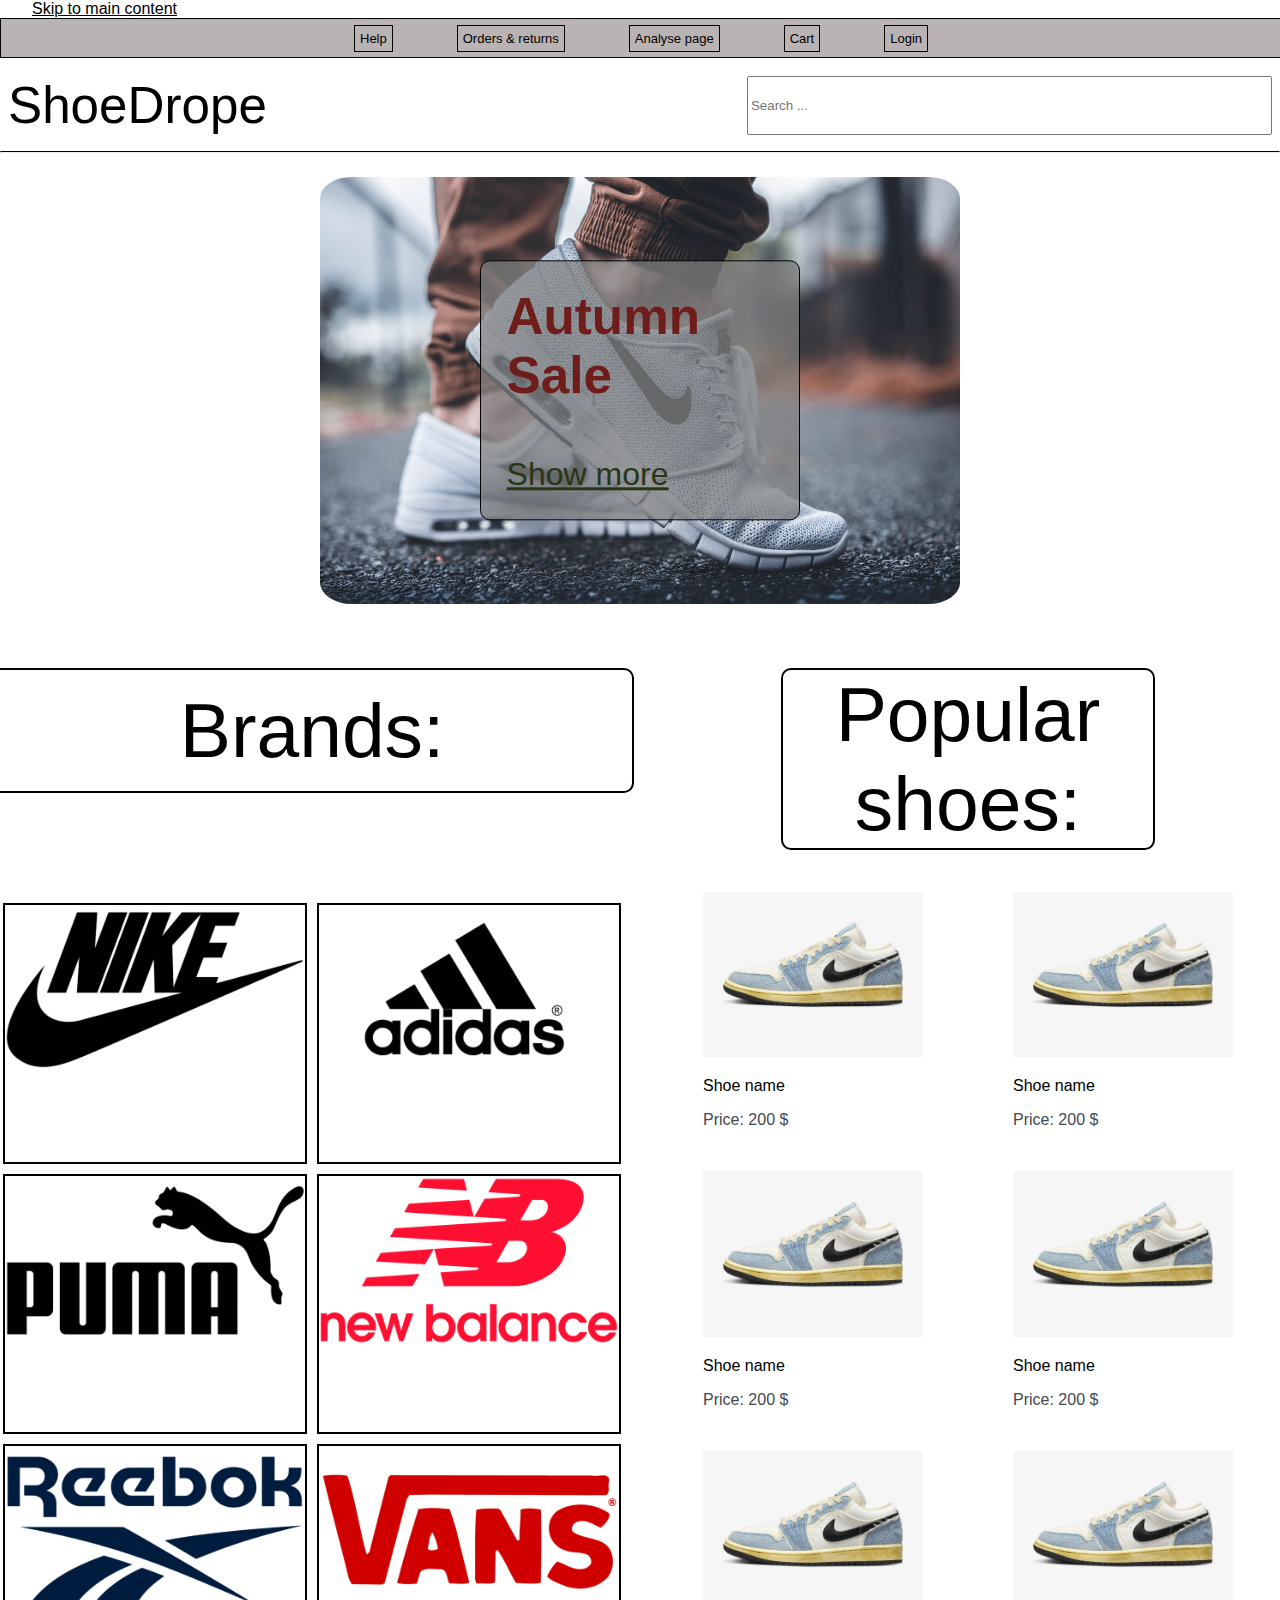
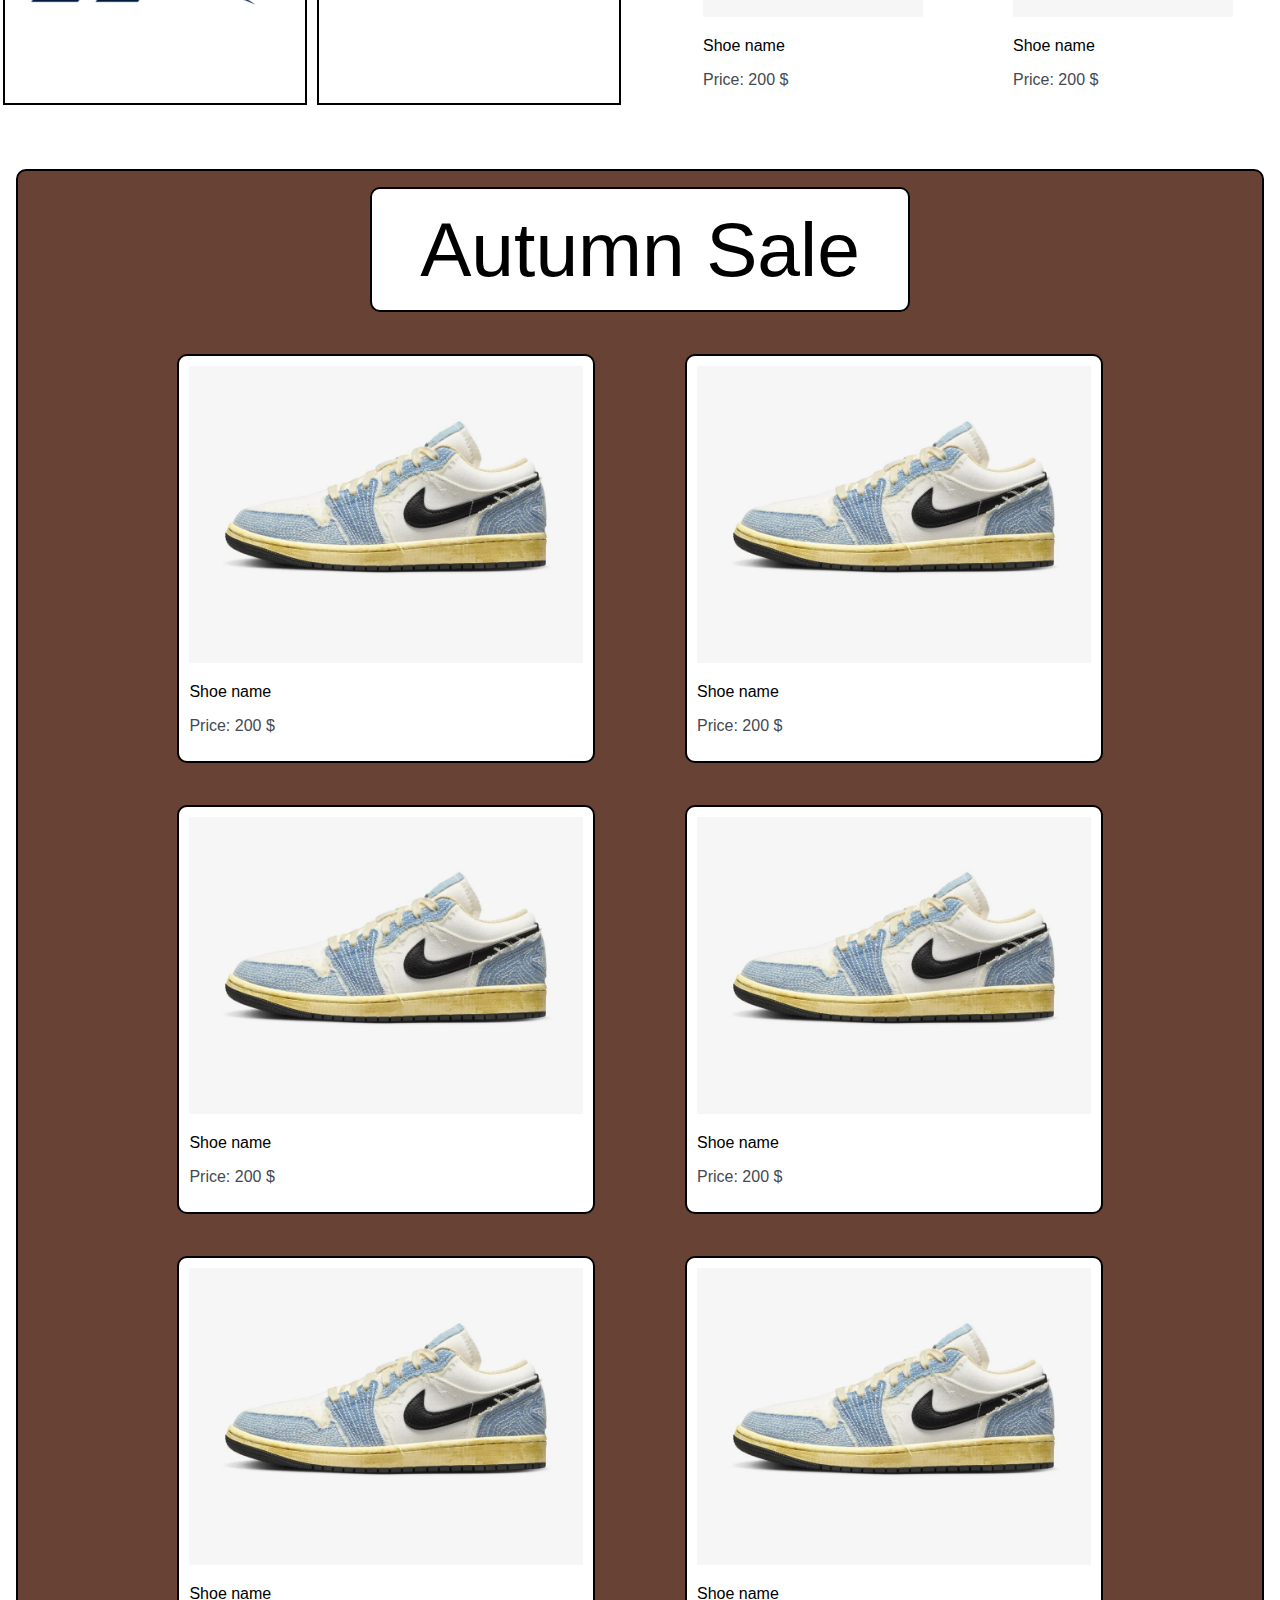
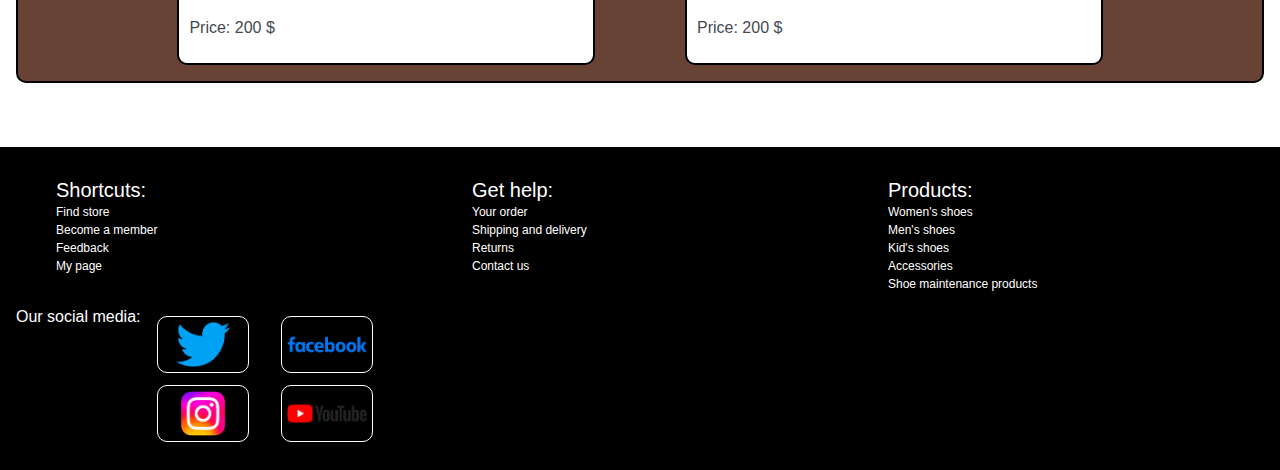
<file: index.html>
<!DOCTYPE html>
<html lang="en">
    <head>
        <meta name="viewport" content="width=device-width, initial-scale=1.0">
        <meta charset="UTF-8">
        <meta name="author" content="Ida Tollaksen">
        <meta name="description" content="ShoeDrope online store for all new and popular shoes">
        <!--Legger til fav icon-->
        <link rel="icon" type="image/x-icon" href="img/Nike-Logo.png">
        <!--facbook meta data-->
        <meta property="og:title" content="ShoeDrope online store">
        <meta property="og:url" content="https://schema.org/AggregateRating">
        <meta property="og:description" content="ShoeDrope online store for all new and popular shoes">
        <meta property="og:image" content="https://cdn.pixabay.com/photo/2016/11/19/18/06/feet-1840619_1280.jpg"> <!--bruker samme bildet som er på "Autumn sale" posteren-->
        <!--Instagram meta data-->
        <meta property="og:title" content="ShoeDrope online store">
        <meta property="og:description" content="ShoeDrope online store for all new and popular shoes">
        <meta property="og:image" content="https://cdn.pixabay.com/photo/2016/11/19/18/06/feet-1840619_1280.jpg"> <!--bruker samme bildet som er på "Autumn sale" posteren-->
        <meta property="og:image:alt" content="ShoeDrope Instagram Image">
        <meta property="og:type" content="website">
        <meta property="og:url" content="https://itstud.hiof.no/~idakto/produkt.html">

        <!--kobling til Css dokument og legger til iconer fra font awsome-->
        <link href="css/style.css" rel="stylesheet"> 
        <link rel="stylesheet" href="https://necolas.github.io/normalize.css/8.0.1/normalize.css" type="tex/css">
        <link href="css/fontawesome-free-6.4.2-web/css/fontawesome.css" rel="stylesheet">
        <link href="css/fontawesome-free-6.4.2-web/css/brands.css" rel="stylesheet">
        <link href="css/fontawesome-free-6.4.2-web/css/solid.css" rel="stylesheet">

        <title>ShoeDrope - Online shoe store</title>
        
    </head>
    <body>
        <a href="#brands-section" class="skip-to-content">Skip to main content</a>    
        <header>
            <nav>
                <ul class="nav-bar" itemscope itemtype="https://schema.org/BreadcrumbList" role="menubar">
                    <li itemprop="itemListElement" itemscope itemtype="https://schema.org/ListItem"> 
                        <a href="#help-site" itemprop="item">Help</a>
                        <meta itemprop="position" content="1">
                    </li>
                    <li itemprop="itemListElement" itemscope itemtype="https://schema.org/ListItem"> 
                        <a href="#Orders-and-returns" itemprop="item">Orders & returns</a>
                        <meta itemprop="position" content="2">
                    </li>
                    <li itemprop="itemListElement" itemscope itemtype="https://schema.org/ListItem">
                        <a href="analyse.html" itemprop="item">Analyse page</a>
                        <meta itemprop="position" content="3">
                    </li>
                    <li itemprop="itemListElement" itemscope itemtype="https://schema.org/ListItem">
                        <a href="#Your-cart" itemprop="item">Cart</a>
                        <meta itemprop="position" content="4">
                    </li>
                    <li itemprop="itemListElement" itemscope itemtype="https://schema.org/ListItem"> 
                        <a href="#Login" itemprop="item">Login</a>
                        <meta itemprop="position" content="5">
                    </li>
                </ul>
            </nav>
            <span class="search-bar-and-a" itemscope itemtype="https://schema.org/logo">
                <a href="index.html" itemprop="logo" aria-label="Home page">ShoeDrope</a>
                <label for="Search"></label>
                <input id="Search" type="text" placeholder="Search ..." role="search">
            </span>
        </header>
        <hr style="border-top: 1px solid #000;">
        <main>
            <div id="main-forside">
                <article id="billboard-article-forside">
                    <figure id="forside-billboard" itemscope itemtype="https://schema.org/ImageObject">
                        <img src="img/nike-billboard.jpg" alt="nike-billboard-hvite-joggesko" class="responsive" itemprop="image">
                        <figcaption itemprop="caption"> 
                            <h3 itemprop="description">Autumn Sale</h3>
                            <a href="#autumn-sale" itemprop="url">Show more</a>
                        </figcaption>
                    </figure>
                </article>
                <section id="brands-section" class="logo-bilde-flex" itemscope itemtype="https://schema.org/ItemList">
                    <h1 id="brands-forside">Brands:</h1>
                    <article itemprop="itemListElement" itemscope itemtype="https://schema.org/ListItem"> 
                        <a href="produkt.html" itemprop="url">
                            <img src="img/Nike-Logo.png" alt="nike-logo" itemprop="image">
                            <meta itemprop="position" content="1">
                        </a> 
                    </article>
                    <article itemprop="itemListElement" itemscope itemtype="https://schema.org/ListItem"> 
                        <a href="produkt.html" itemprop="url">
                            <img src="img/Adidas-Logo-PNG.png" alt="adidas-logo" itemprop="image">
                            <meta itemprop="position" content="2">
                        </a> 
                    </article>
                    <article itemprop="itemListElement" itemscope itemtype="https://schema.org/ListItem"> 
                        <a href="produkt.html" itemprop="url">
                            <img src="img/Puma-logo.png" alt="puma-logo" itemprop="image">
                            <meta itemprop="position" content="3">
                        </a> 
                    </article>
                    <article itemprop="itemListElement" itemscope itemtype="https://schema.org/ListItem"> 
                            <a href="produkt.html" itemprop="url">
                                <img src="img/New-balance-logo.png" alt="new-balance-logo" itemprop="image">
                                <meta itemprop="position" content="4">
                            </a> 
                    </article>
                    <article itemprop="itemListElement" itemscope itemtype="https://schema.org/ListItem"> 
                        <a href="produkt.html" itemprop="url">
                            <img src="img/Reebok-Logo.png" alt="reebok-logo" itemprop="image">
                            <meta itemprop="position" content="5">
                        </a> 
                    </article>
                    <article itemprop="itemListElement" itemscope itemtype="https://schema.org/ListItem"> 
                        <a href="produkt.html" itemprop="url">
                            <img src="img/Vans-logo.png" alt="vans-logo" itemprop="image">
                            <meta itemprop="position" content="6">
                        </a> 
                    </article>                                
                </section>
                <section id="popular-shoes-section" class="sko-gruppe-forside-flex" itemscope itemtype="https://schema.org/ItemList">
                    <h2>Popular shoes:</h2>
                    <article itemprop="itemListElement" itemscope itemtype="https://schema.org/ListItem">
                        <figure itemprop="item" itemscope itemtype="https://schema.org/Product">
                            <a href="sko-side.html" itemprop="url">
                                <img src="img/Air-Jordan.jpg" alt="air-jordans-blue-and-white" itemprop="image">
                            </a>
                            <figcaption>
                                <p itemprop="name">Shoe name</p>
                                <p class="grey-text" itemprop="offers" itemscope itemtype="https://schema.org/Offer">
                                    Price: <span itemprop="price" content="200">200</span><span itemprop="priceCurrency" content="USD"> $</span>
                                </p>
                            </figcaption>
                        </figure>
                    </article>
                    <article itemprop="itemListElement" itemscope itemtype="https://schema.org/ListItem">
                        <figure itemprop="item" itemscope itemtype="https://schema.org/Product">
                            <a href="sko-side.html" itemprop="url">
                                <img src="img/Air-Jordan.jpg" alt="air-jordans-blue-and-white" itemprop="image">
                            </a>
                            <figcaption>
                                <p itemprop="name">Shoe name</p>
                                <p class="grey-text" itemprop="offers" itemscope itemtype="https://schema.org/Offer">
                                    Price: <span itemprop="price" content="200">200</span><span itemprop="priceCurrency" content="USD"> $</span>
                                </p>
                            </figcaption>
                        </figure>
                    </article>
                    <article itemprop="itemListElement" itemscope itemtype="https://schema.org/ListItem">
                        <figure itemprop="item" itemscope itemtype="https://schema.org/Product">
                            <a href="sko-side.html" itemprop="url">
                                <img src="img/Air-Jordan.jpg" alt="air-jordans-blue-and-white" itemprop="image">
                            </a>
                            <figcaption>
                                <p itemprop="name">Shoe name</p>
                                <p class="grey-text" itemprop="offers" itemscope itemtype="https://schema.org/Offer">
                                    Price: <span itemprop="price" content="200">200</span><span itemprop="priceCurrency" content="USD"> $</span>
                                </p>
                            </figcaption>
                        </figure>
                    </article>
                    <article itemprop="itemListElement" itemscope itemtype="https://schema.org/ListItem">
                        <figure itemprop="item" itemscope itemtype="https://schema.org/Product">
                            <a href="sko-side.html" itemprop="url">
                                <img src="img/Air-Jordan.jpg" alt="air-jordans-blue-and-white" itemprop="image">
                            </a>
                            <figcaption>
                                <p itemprop="name">Shoe name</p>
                                <p class="grey-text" itemprop="offers" itemscope itemtype="https://schema.org/Offer">
                                    Price: <span itemprop="price" content="200">200</span><span itemprop="priceCurrency" content="USD"> $</span>
                                </p>
                            </figcaption>
                        </figure>
                    </article>
                    <article itemprop="itemListElement" itemscope itemtype="https://schema.org/ListItem">
                        <figure itemprop="item" itemscope itemtype="https://schema.org/Product">
                            <a href="sko-side.html" itemprop="url">
                                <img src="img/Air-Jordan.jpg" alt="air-jordans-blue-and-white" itemprop="image">
                            </a>
                            <figcaption>
                                <p itemprop="name">Shoe name</p>
                                <p class="grey-text" itemprop="offers" itemscope itemtype="https://schema.org/Offer">
                                    Price: <span itemprop="price" content="200">200</span><span itemprop="priceCurrency" content="USD"> $</span>
                                </p>
                            </figcaption>
                        </figure>
                    </article>
                    <article itemprop="itemListElement" itemscope itemtype="https://schema.org/ListItem">
                        <figure itemprop="item" itemscope itemtype="https://schema.org/Product">
                            <a href="sko-side.html" itemprop="url">
                                <img src="img/Air-Jordan.jpg" alt="air-jordans-blue-and-white" itemprop="image">
                            </a>
                            <figcaption>
                                <p itemprop="name">Shoe name</p>
                                <p class="grey-text" itemprop="offers" itemscope itemtype="https://schema.org/Offer">
                                    Price: <span itemprop="price" content="200">200</span><span itemprop="priceCurrency" content="USD"> $</span>
                                </p>
                            </figcaption>
                        </figure>
                    </article>
                </section>
            </div>
            <section id="autumn-sale" class="sko-gruppe-forside-flex" itemscope itemtype="https://schema.org/ItemList">
                <h2>Autumn Sale</h2>
                <article itemprop="itemListElement" itemscope itemtype="https://schema.org/ListItem">
                    <figure itemprop="item" itemscope itemtype="https://schema.org/Product">
                        <a href="sko-side.html" itemprop="url">
                            <img src="img/Air-Jordan.jpg" alt="air-jordans-blue-and-white" itemprop="image">
                        </a>
                        <figcaption>
                            <p itemprop="name">Shoe name</p>
                            <p class="grey-text" itemprop="offers" itemscope itemtype="https://schema.org/Offer">
                                Price: <span itemprop="price" content="200">200</span><span itemprop="priceCurrency" content="USD"> $</span>
                            </p>
                        </figcaption>
                    </figure>
                </article>
                <article itemprop="itemListElement" itemscope itemtype="https://schema.org/ListItem">
                    <figure itemprop="item" itemscope itemtype="https://schema.org/Product">
                        <a href="sko-side.html" itemprop="url">
                            <img src="img/Air-Jordan.jpg" alt="air-jordans-blue-and-white" itemprop="image">
                        </a>
                        <figcaption>
                            <p itemprop="name">Shoe name</p>
                            <p class="grey-text" itemprop="offers" itemscope itemtype="https://schema.org/Offer">
                                Price: <span itemprop="price" content="200">200</span><span itemprop="priceCurrency" content="USD"> $</span>
                            </p>
                        </figcaption>
                    </figure>
                </article>
                <article itemprop="itemListElement" itemscope itemtype="https://schema.org/ListItem">
                    <figure itemprop="item" itemscope itemtype="https://schema.org/Product">
                        <a href="sko-side.html" itemprop="url">
                            <img src="img/Air-Jordan.jpg" alt="air-jordans-blue-and-white" itemprop="image">
                        </a>
                        <figcaption>
                            <p itemprop="name">Shoe name</p>
                            <p class="grey-text" itemprop="offers" itemscope itemtype="https://schema.org/Offer">
                                Price: <span itemprop="price" content="200">200</span><span itemprop="priceCurrency" content="USD"> $</span>
                            </p>
                        </figcaption>
                    </figure>
                </article>
                <article itemprop="itemListElement" itemscope itemtype="https://schema.org/ListItem">
                    <figure itemprop="item" itemscope itemtype="https://schema.org/Product">
                        <a href="sko-side.html" itemprop="url">
                            <img src="img/Air-Jordan.jpg" alt="air-jordans-blue-and-white" itemprop="image">
                        </a>
                        <figcaption>
                            <p itemprop="name">Shoe name</p>
                            <p class="grey-text" itemprop="offers" itemscope itemtype="https://schema.org/Offer">
                                Price: <span itemprop="price" content="200">200</span><span itemprop="priceCurrency" content="USD"> $</span>
                            </p>
                        </figcaption>
                    </figure>
                </article>
                <article itemprop="itemListElement" itemscope itemtype="https://schema.org/ListItem">
                    <figure itemprop="item" itemscope itemtype="https://schema.org/Product">
                        <a href="sko-side.html" itemprop="url">
                            <img src="img/Air-Jordan.jpg" alt="air-jordans-blue-and-white" itemprop="image">
                        </a>
                        <figcaption>
                            <p itemprop="name">Shoe name</p>
                            <p class="grey-text" itemprop="offers" itemscope itemtype="https://schema.org/Offer">
                                Price: <span itemprop="price" content="200">200</span><span itemprop="priceCurrency" content="USD"> $</span>
                            </p>
                        </figcaption>
                    </figure>
                </article>
                <article itemprop="itemListElement" itemscope itemtype="https://schema.org/ListItem">
                    <figure itemprop="item" itemscope itemtype="https://schema.org/Product">
                        <a href="sko-side.html" itemprop="url">
                            <img src="img/Air-Jordan.jpg" alt="air-jordans-blue-and-white" itemprop="image">
                        </a>
                        <figcaption>
                            <p itemprop="name">Shoe name</p>
                            <p class="grey-text" itemprop="offers" itemscope itemtype="https://schema.org/Offer">
                                Price: <span itemprop="price" content="200">200</span><span itemprop="priceCurrency" content="USD"> $</span>
                            </p>
                        </figcaption>
                    </figure>
                </article>
            </section>
        </main>
        <footer class="footer-area" itemscope itemtype="https://schema.org/WPFooter">
            <div id="grid-container-forside">
                <section id="shortcuts" itemprop="about" itemscope itemtype="https://schema.org/WebPage">
                    <ul>
                        <li itemprop="headline"> <span class="label-footer">Shortcuts:</span></li>
                        <li itemprop="significantLink"> <a href="#Find-store-site">Find store</a></li>
                        <li itemprop="significantLink"> <a href="#Become-a-member-site">Become a member</a></li>
                        <li itemprop="significantLink"> <a href="#feedback-site">Feedback</a></li>
                        <li itemprop="significantLink"> <a href="#my-page-site">My page</a></li>
                    </ul>
                </section>
                <section id="get-help" itemscope itemtype="https://schema.org/WebPage">
                    <ul>
                        <li itemprop="headline"><span class="label-footer">Get help:</span></li>
                        <li itemprop="significantLink"> <a href="#your-order-site">Your order</a></li>
                        <li itemprop="significantLink"> <a href="#shipping-and-delivery-site">Shipping and delivery</a></li>
                        <li itemprop="significantLink"> <a href="#returns-site">Returns</a></li>
                        <li itemprop="significantLink"> <a href="#contact-us-site">Contact us</a></li>
                    </ul>
                </section>
                <section id="products" itemscope itemtype="https://schema.org/WebPage">
                    <ul>
                        <li itemprop="headline"><span class="label-footer">Products:</span></li>
                        <li itemprop="significantLink"> <a href="#womens-shoes-site">Women's shoes</a></li>
                        <li itemprop="significantLink"> <a href="#mens-shoes-site">Men's shoes</a></li>
                        <li itemprop="significantLink"> <a href="#kids-shoes-site">Kid's shoes</a></li>
                        <li itemprop="significantLink"> <a href="#accessories-site">Accessories</a></li>
                        <li itemprop="significantLink"> <a href="#shoe-maintenance-products">Shoe maintenance products</a></li>
                    </ul>
                </section>
                <article id="social-media-icon" itemscope itemtype="https://schema.org/WebPage">
                    Our social media:
                    <section>
                        <figure>
                            <img src="img/Twitter-Logo.png" alt="Twitter-Logo" itemprop="image">
                        </figure>
                        <figure>
                            <img src="img/Instagram-Logo.png" alt="Instagram-Logo" itemprop="image">
                        </figure>
                    </section>
                    <section>
                        <figure>
                            <img src="img/Facebook-Logo.png" alt="Facebook-Logo" itemprop="image">
                        </figure>
                        <figure>
                            <img src="img/YouTube-Logo.png" alt="YouTube-Logo" itemprop="image">
                        </figure>
                    </section>
                </article>    
            </div>
        </footer>
    </body>
</html>
</file>
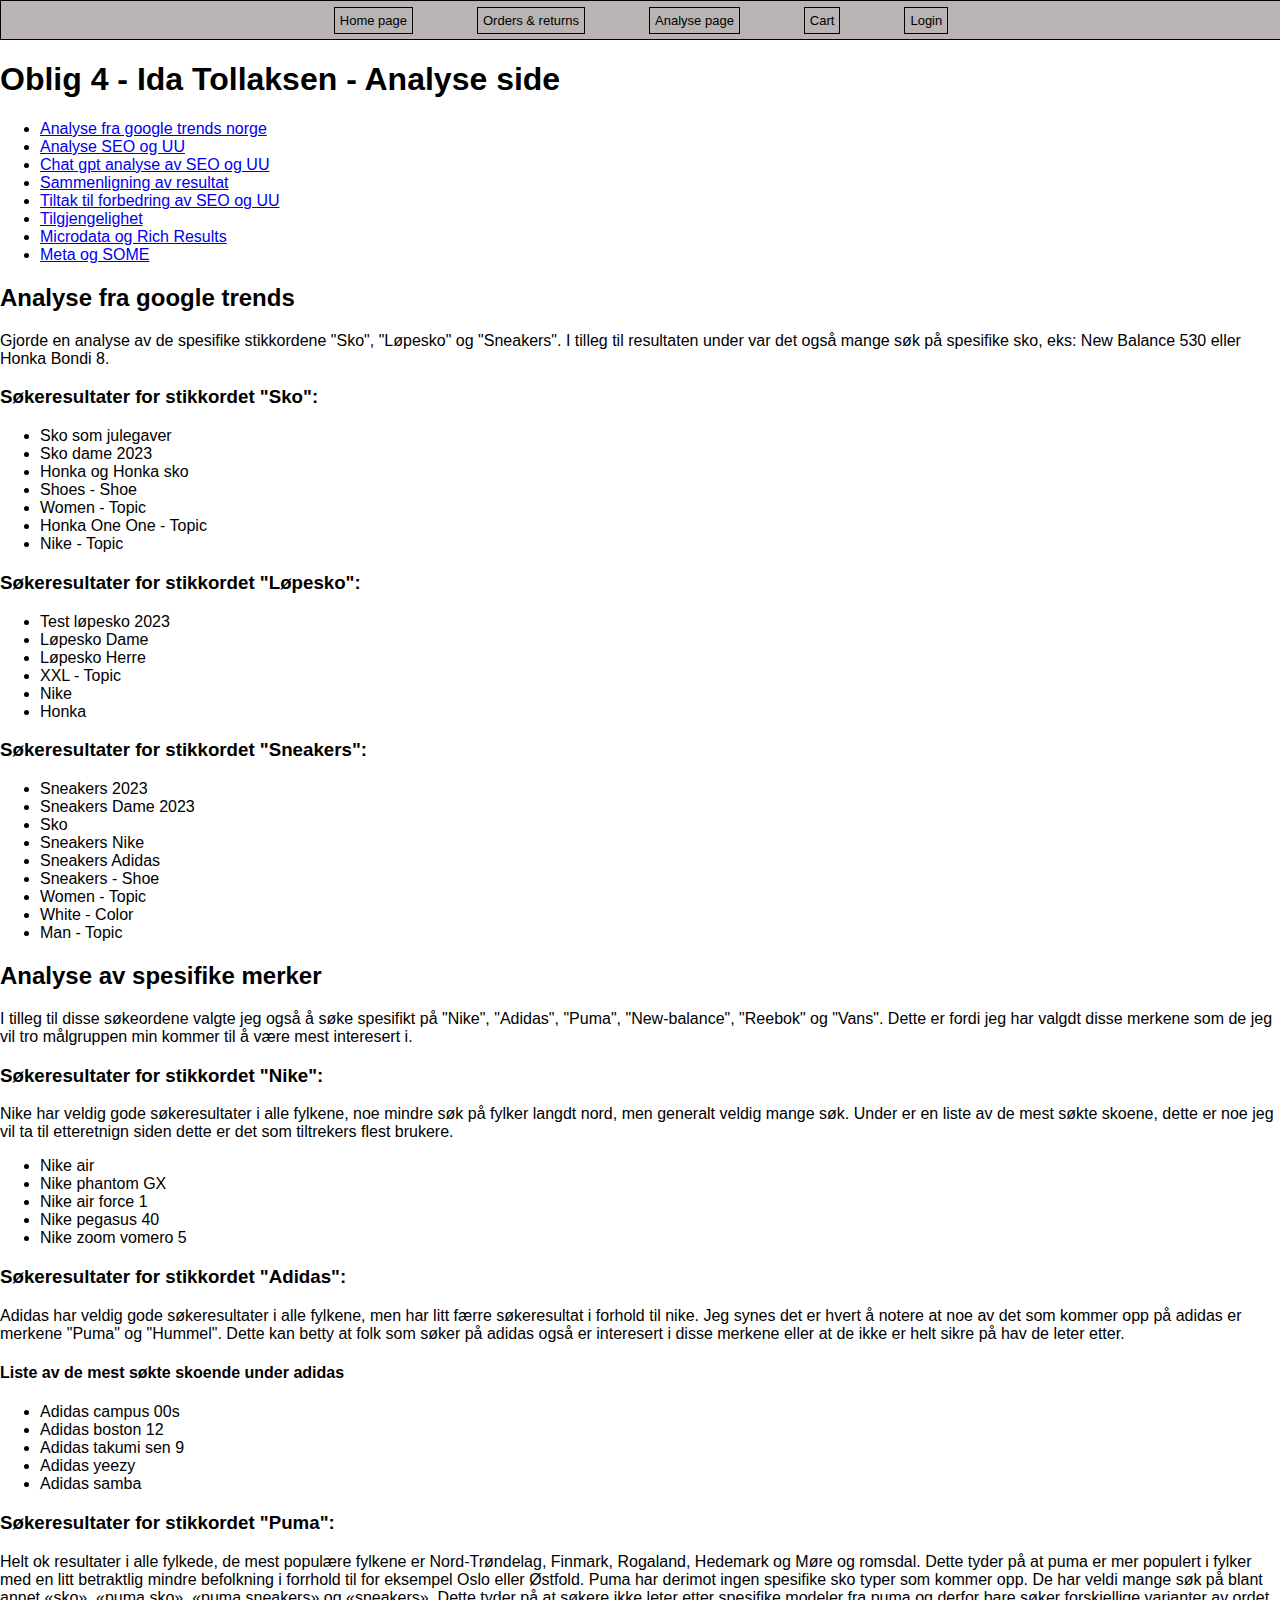
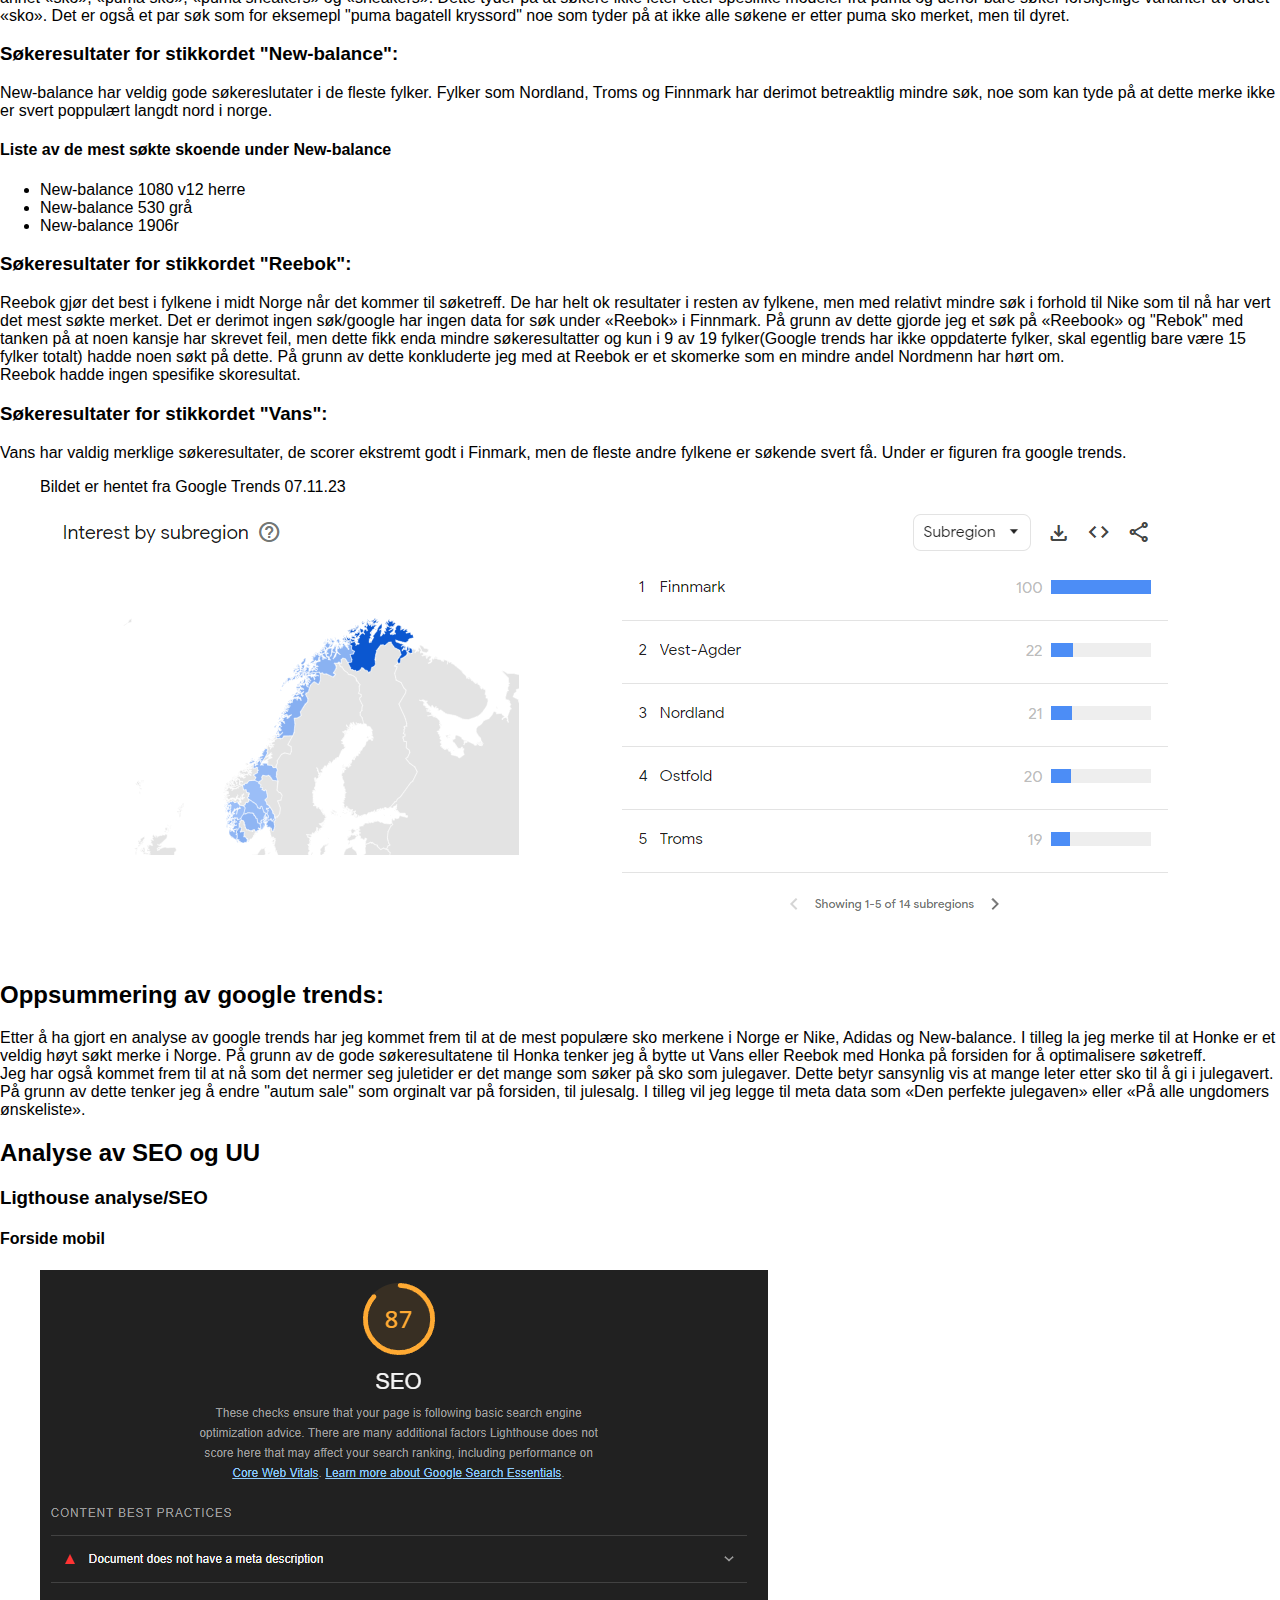
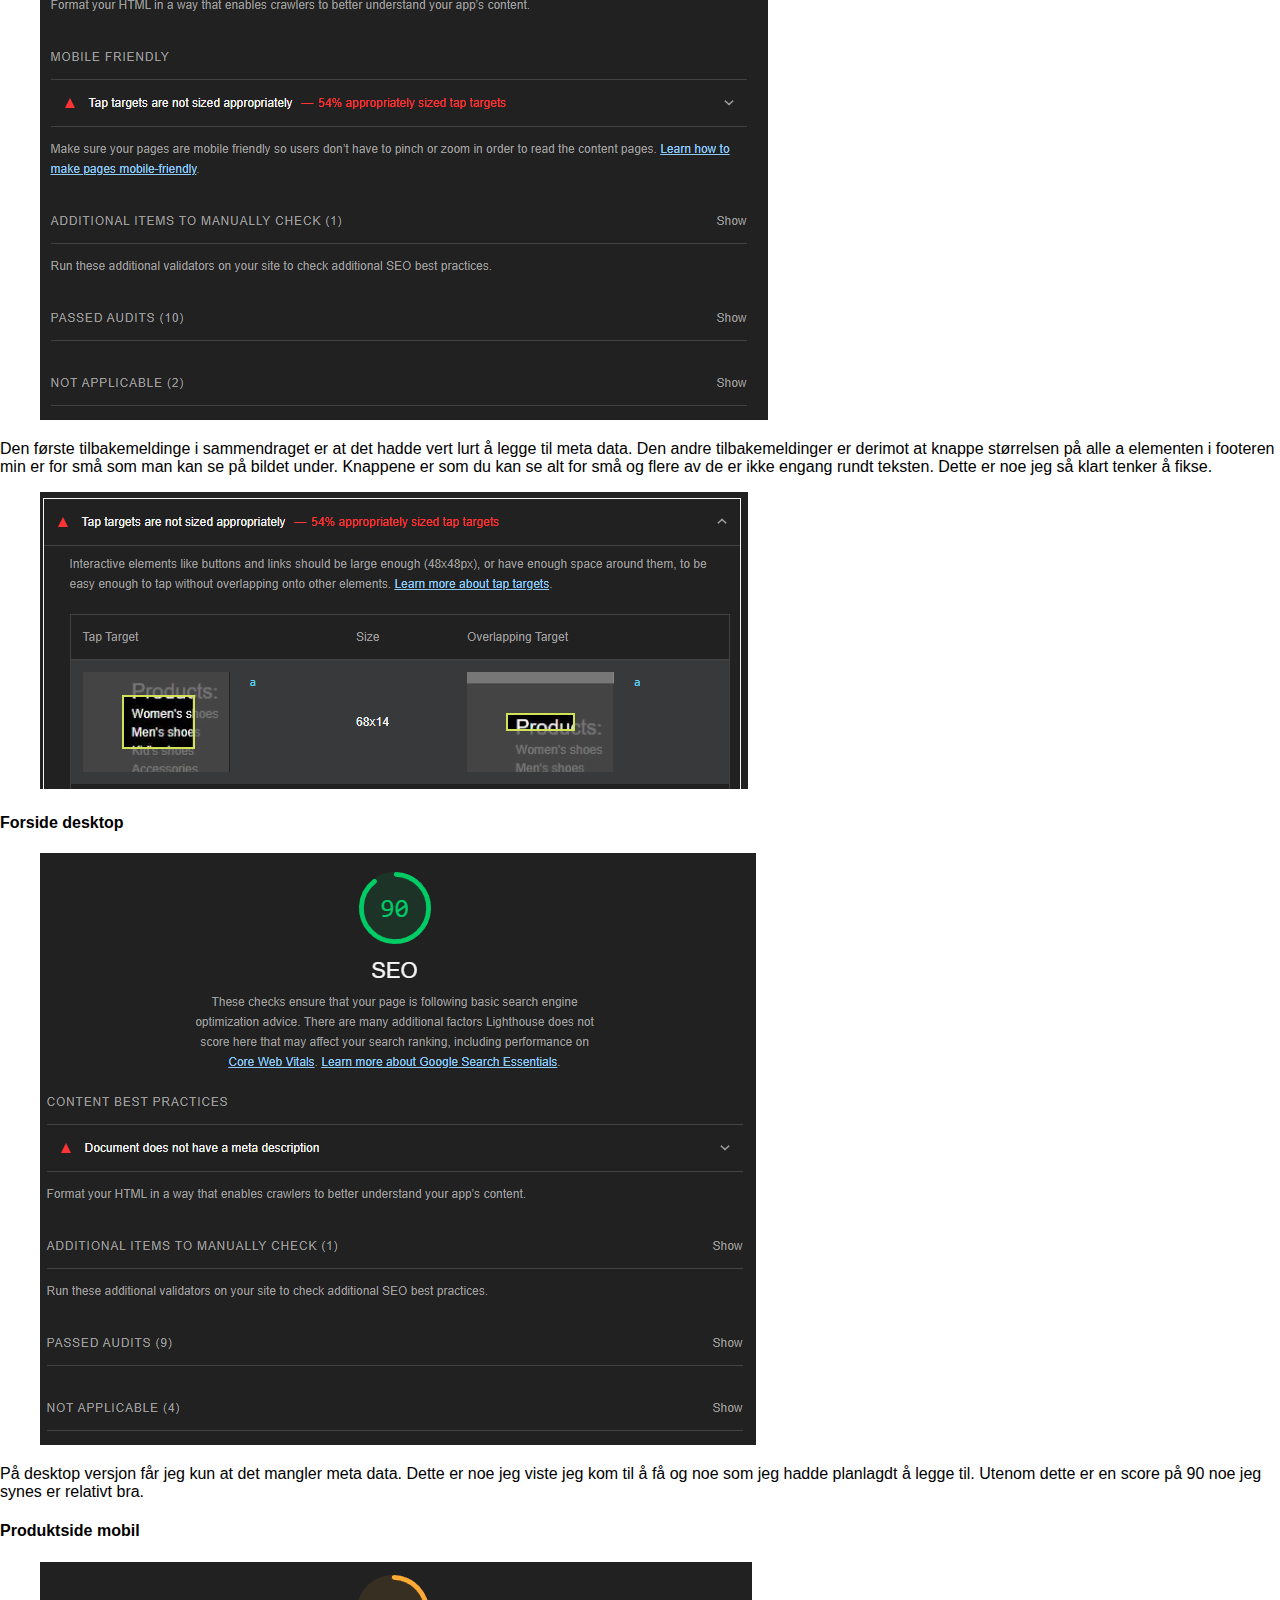
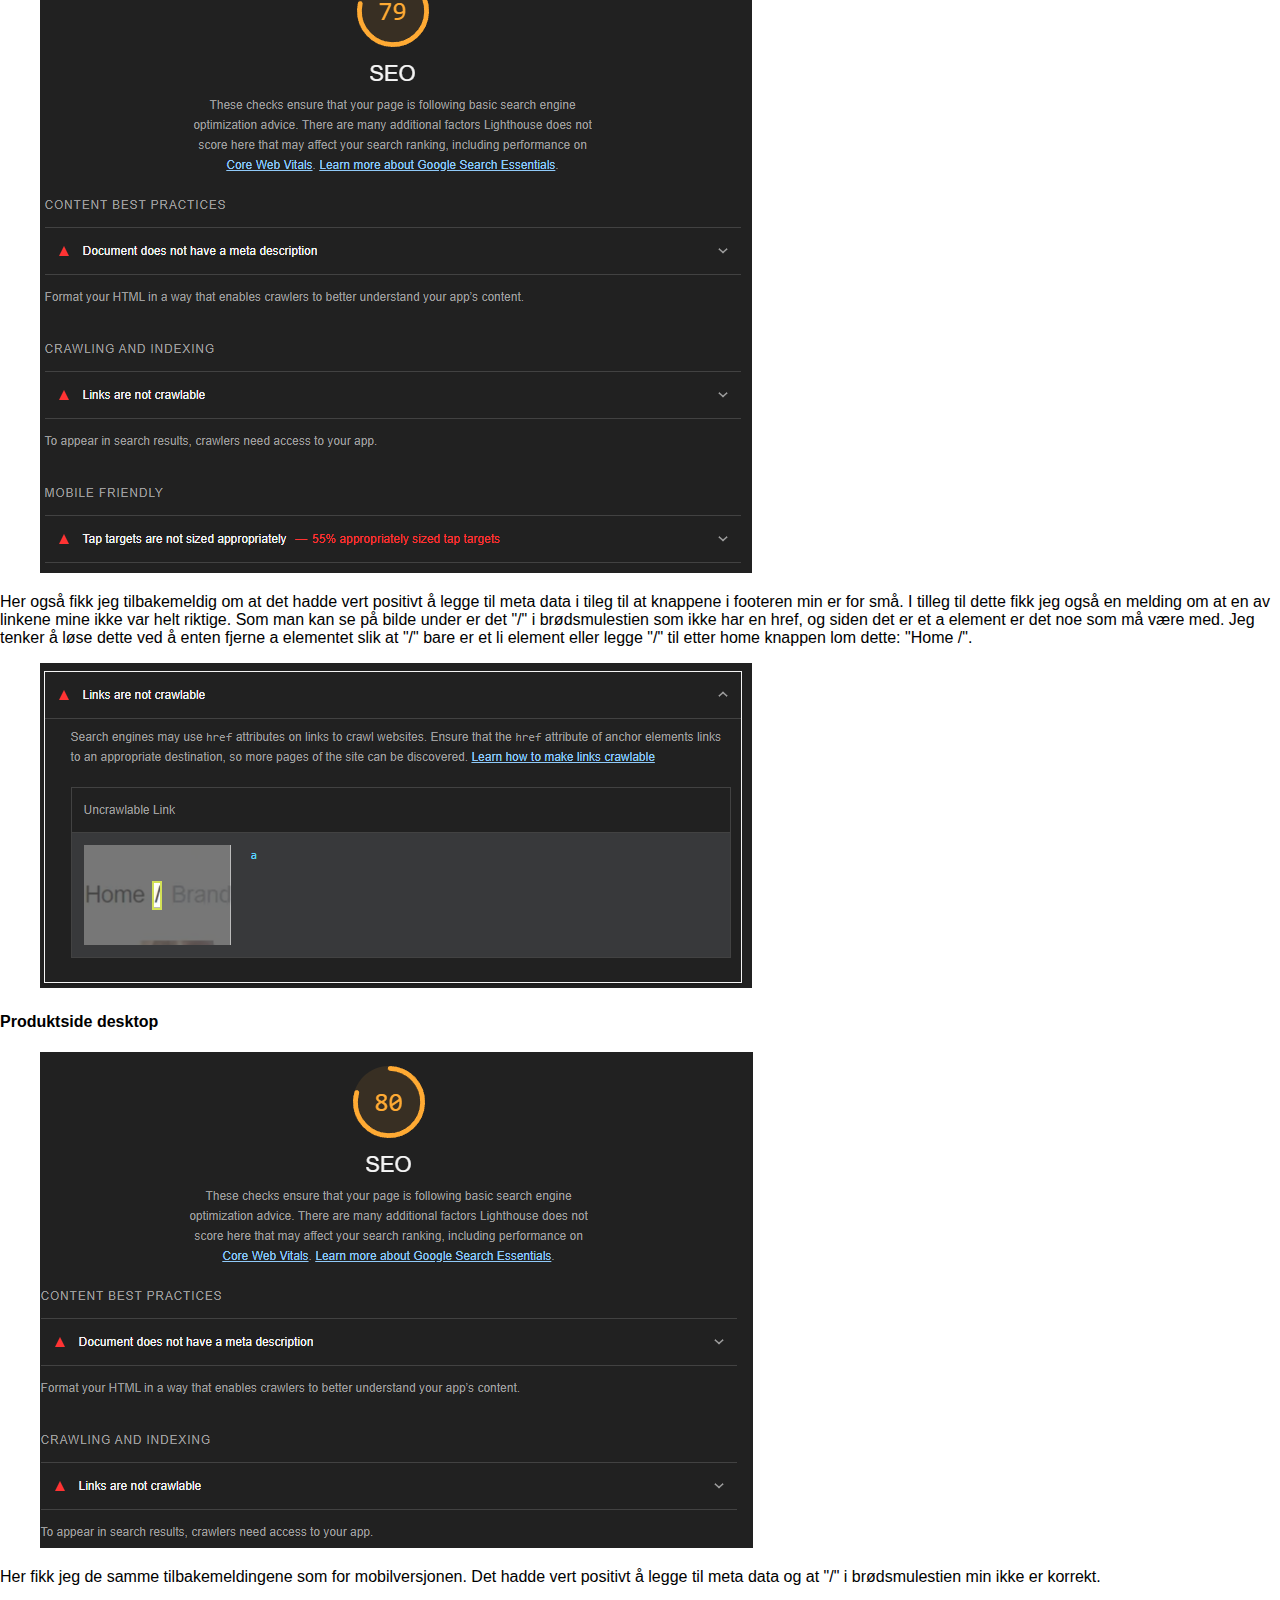
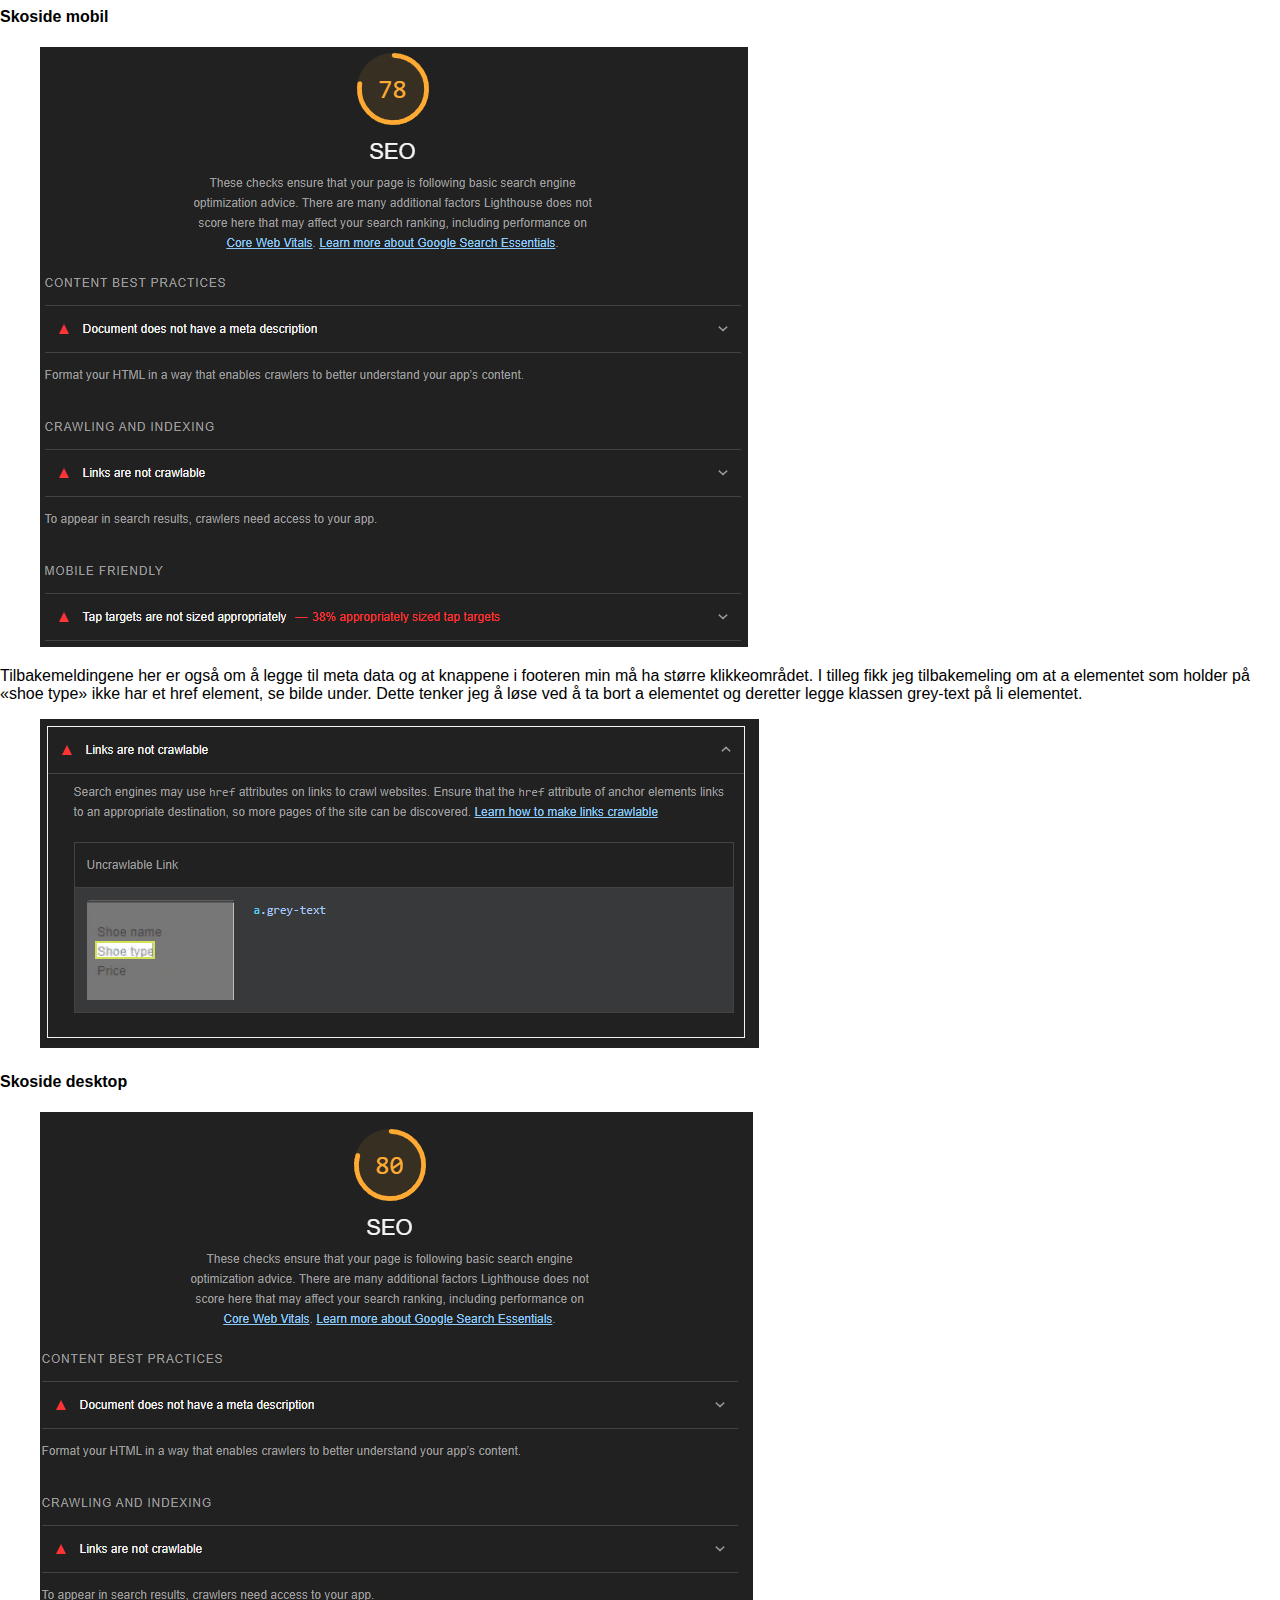
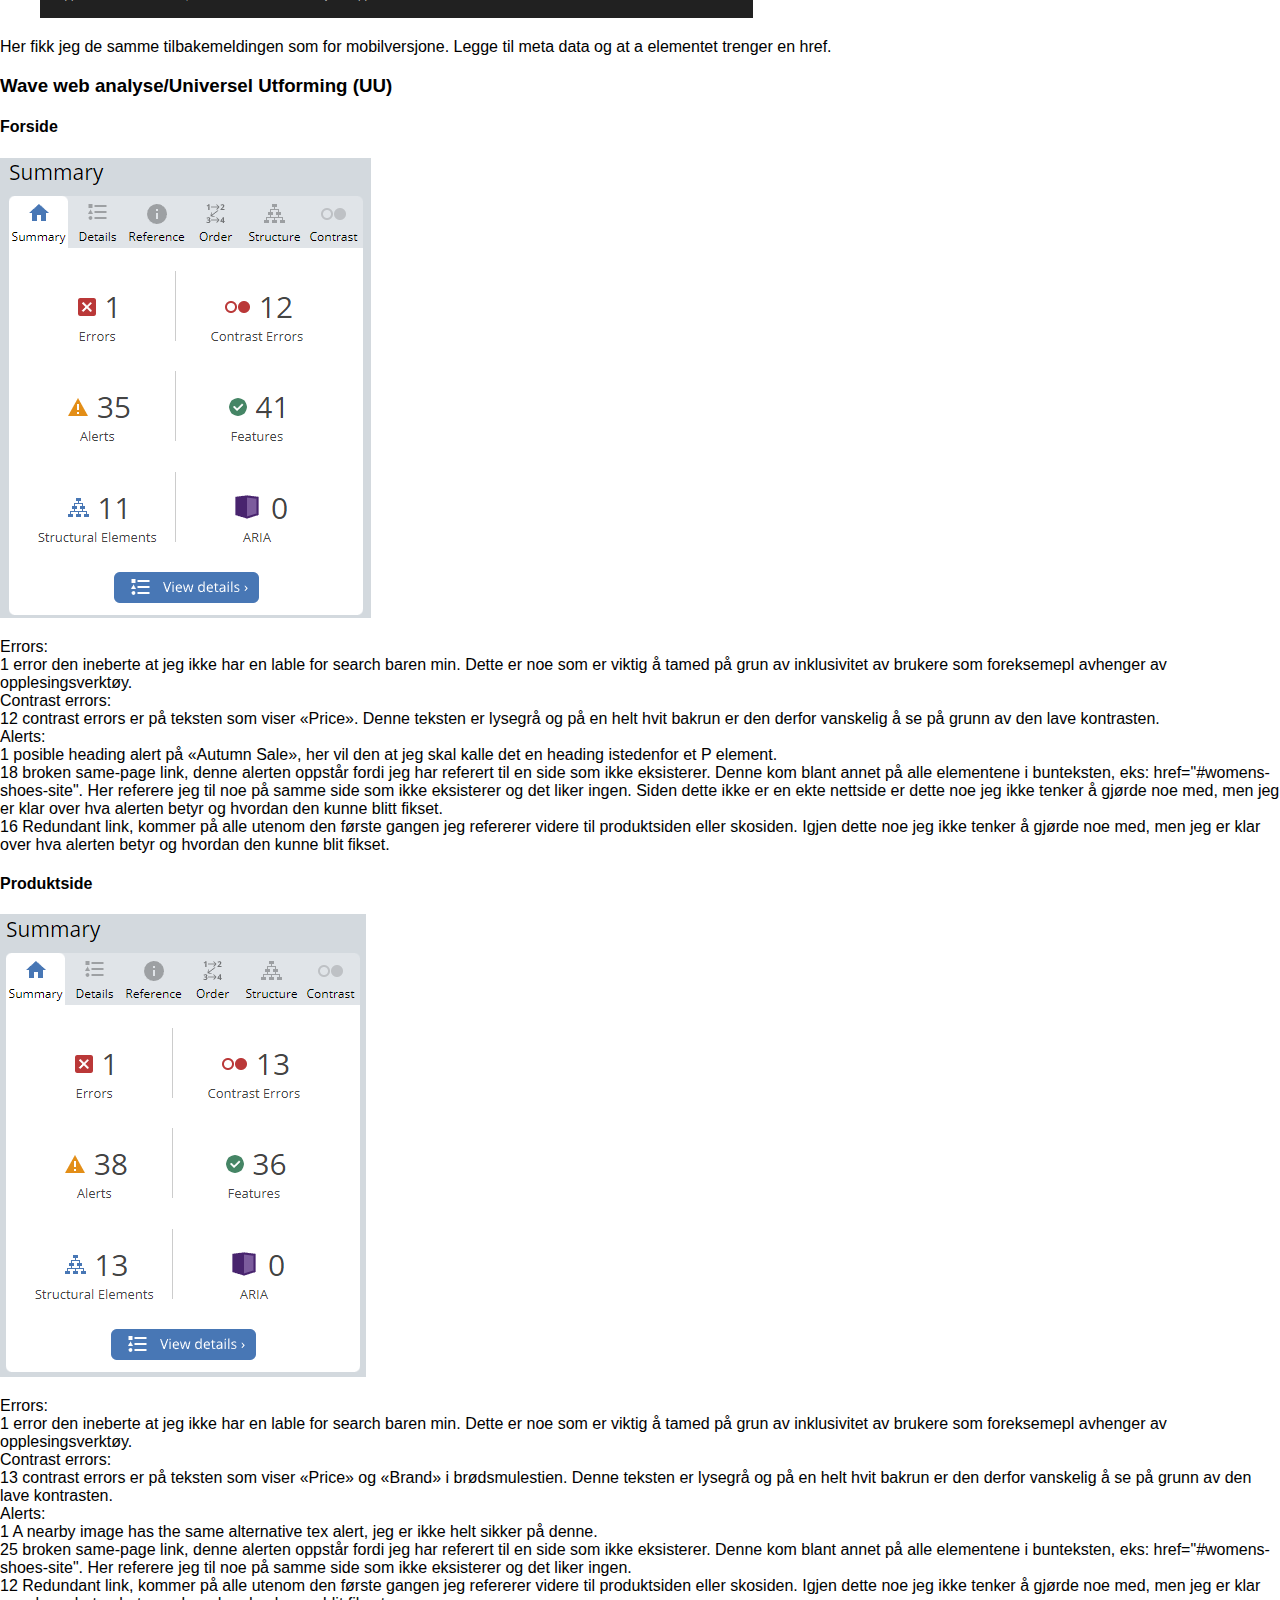
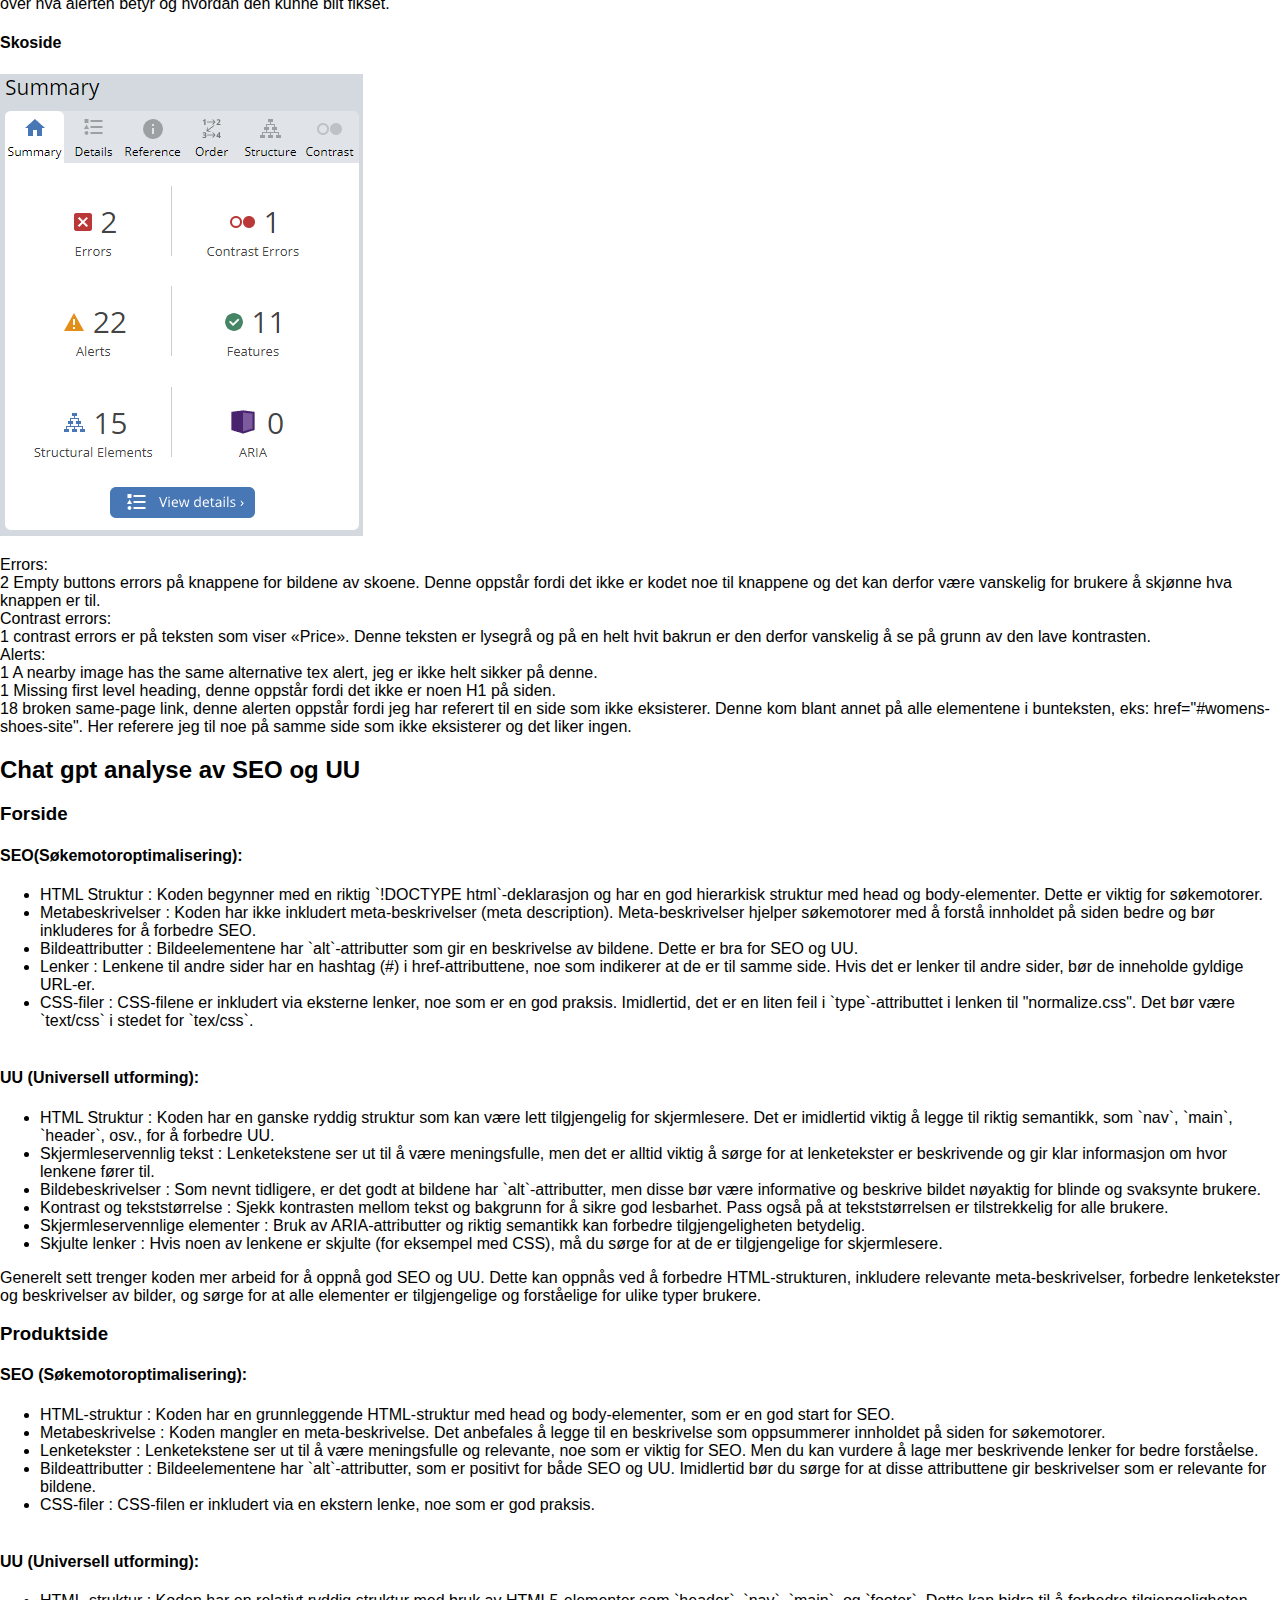
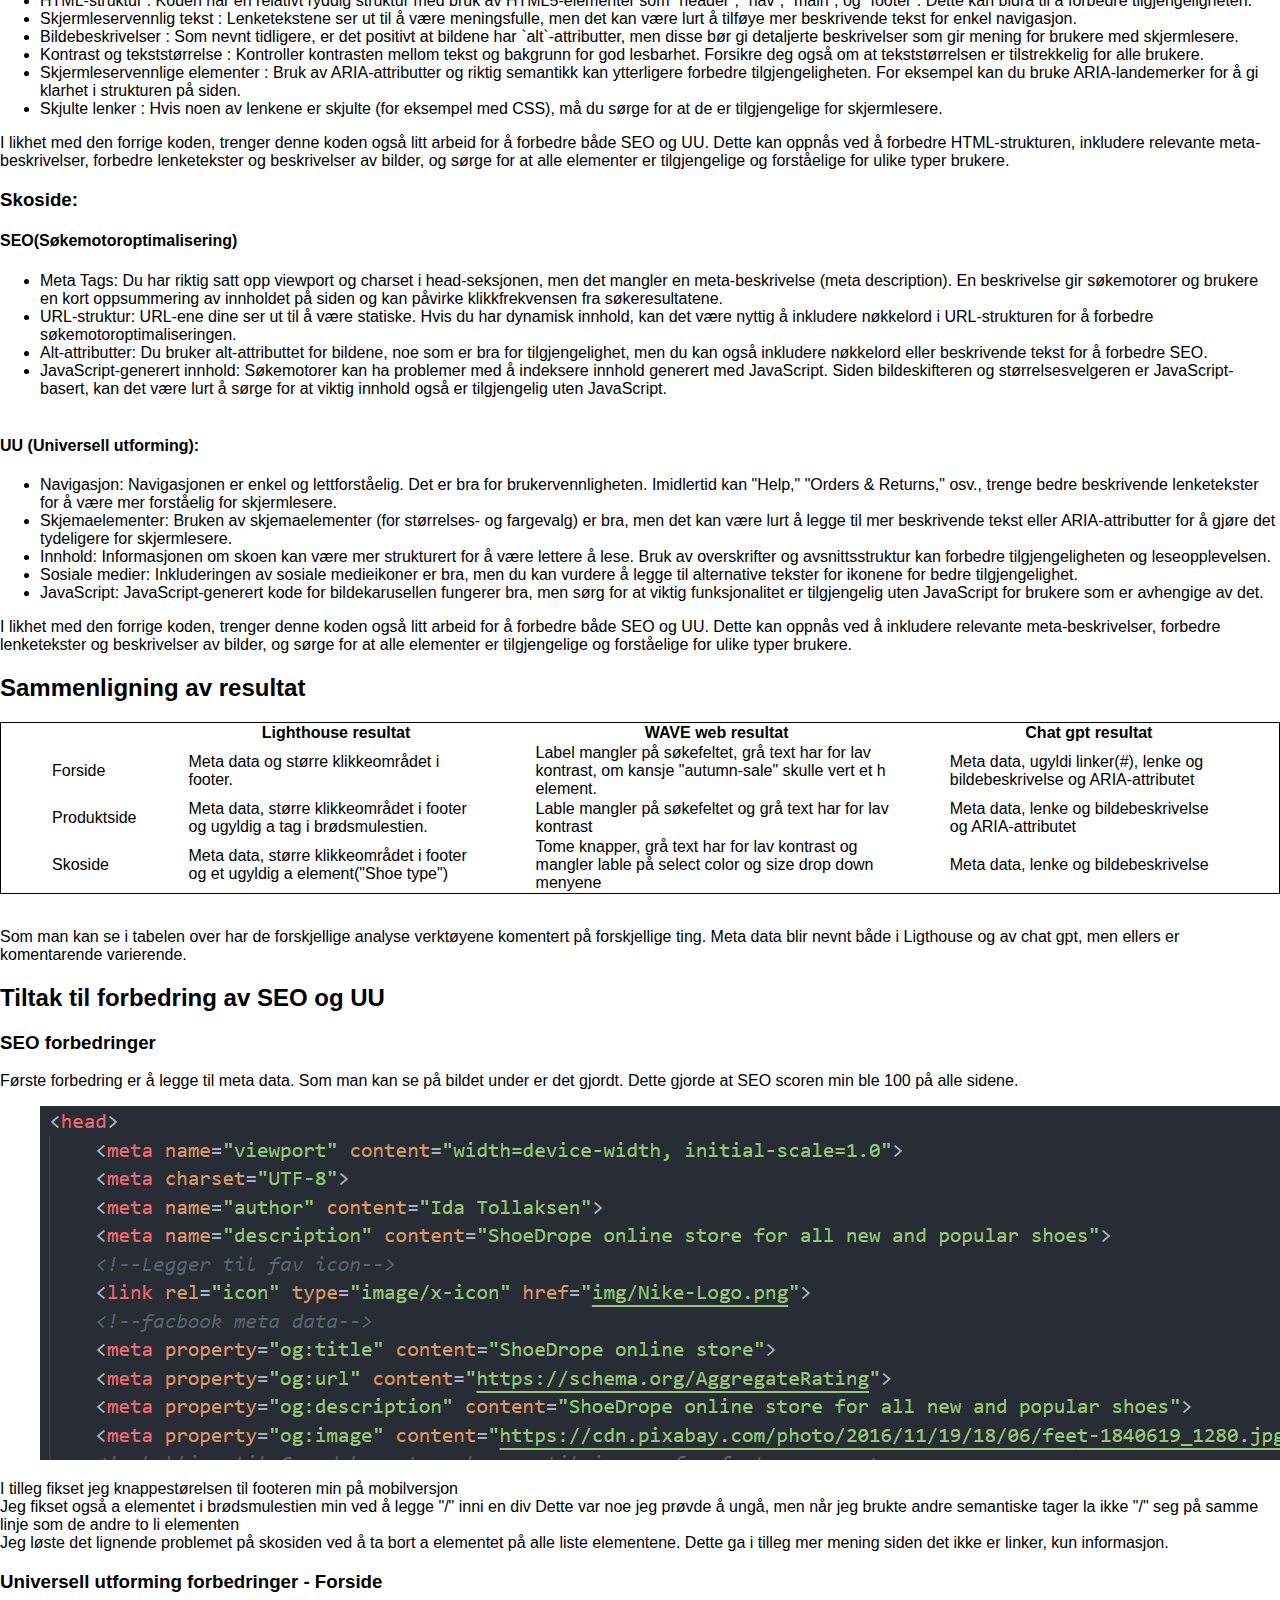
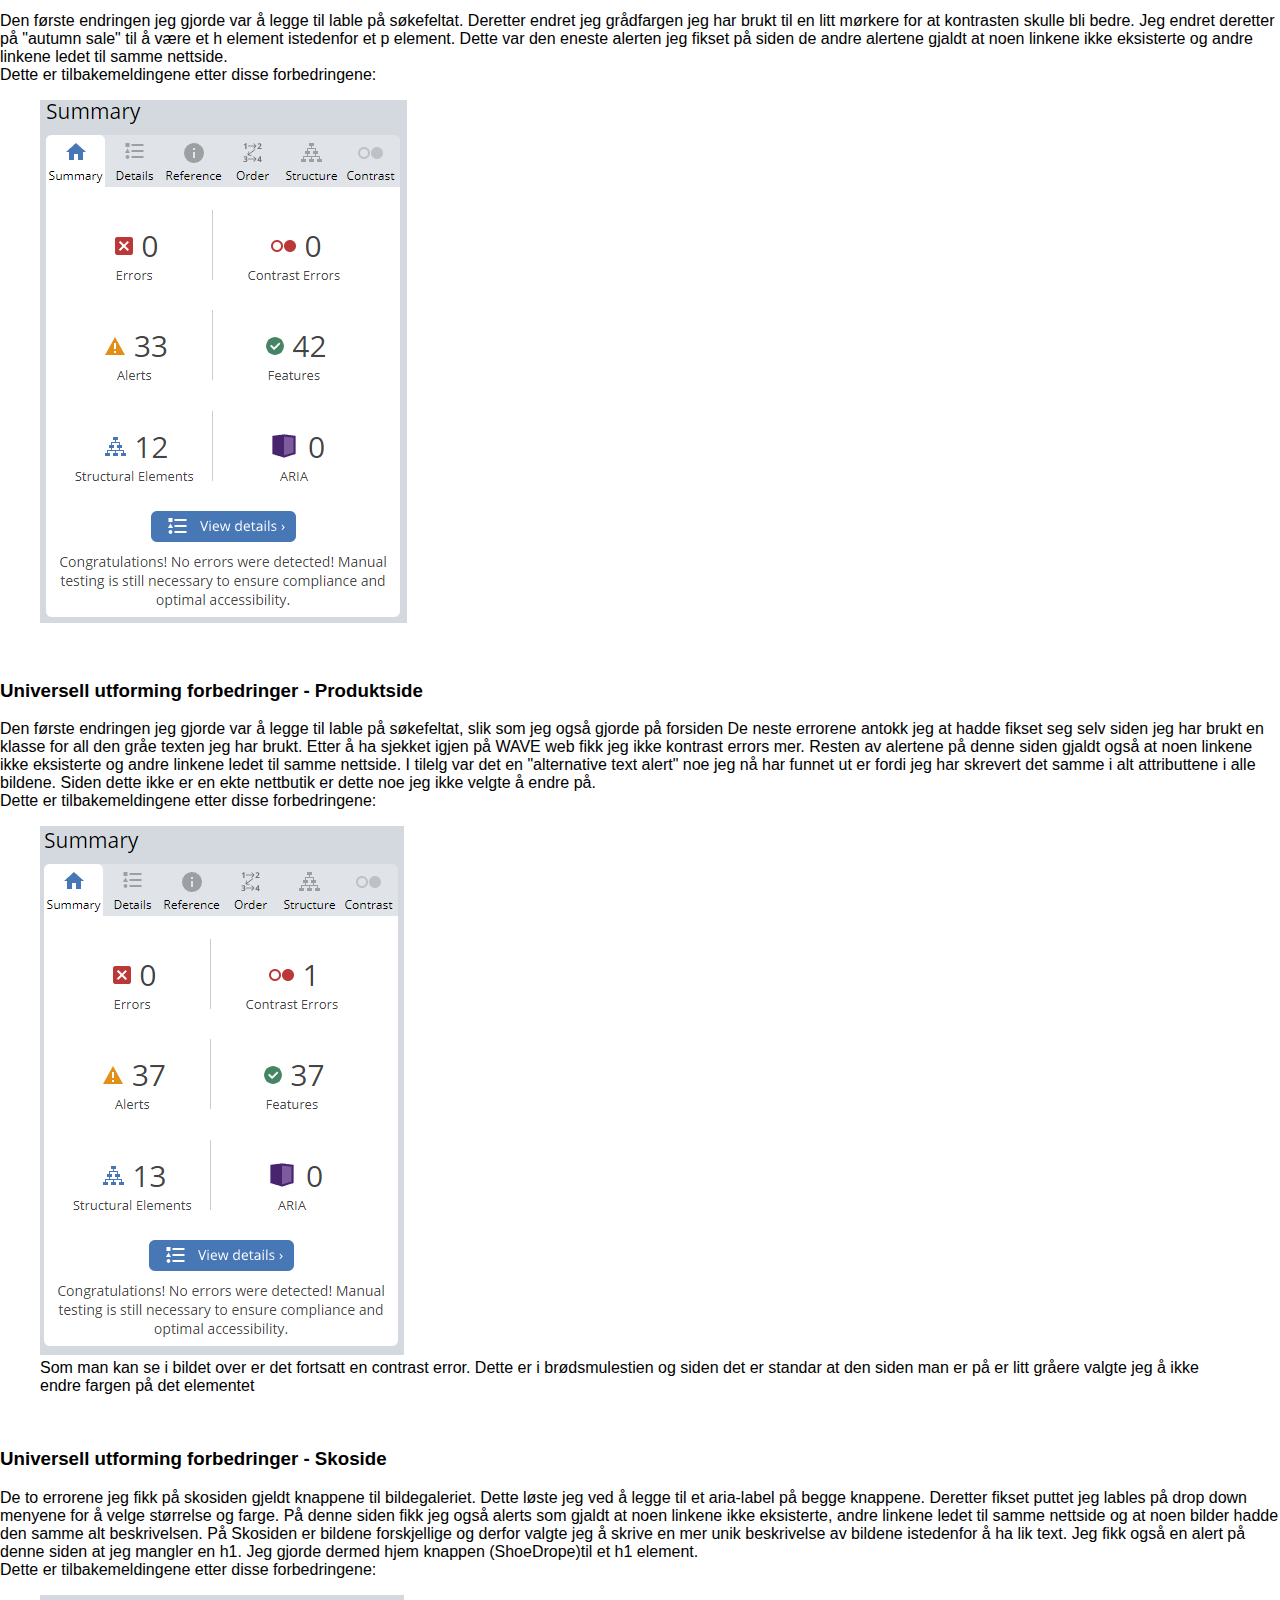
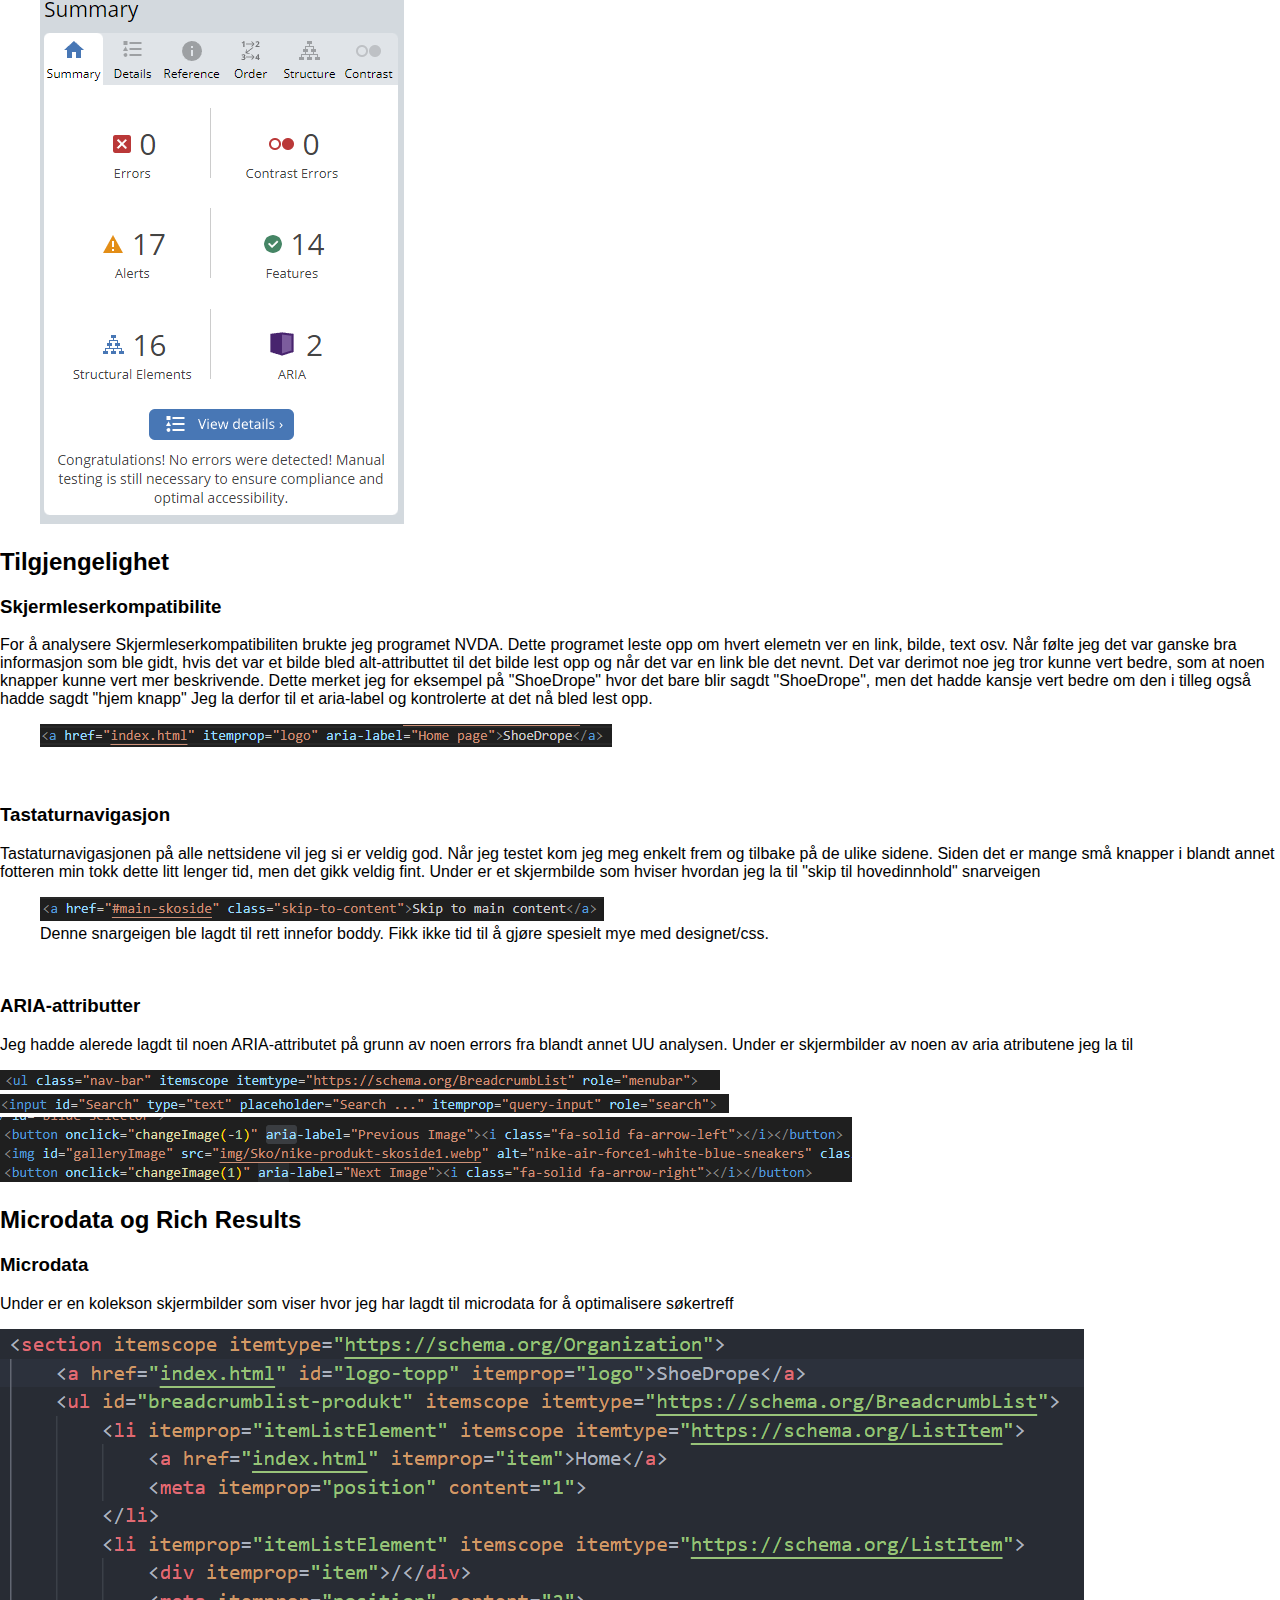
<file: analyse.html>
<!DOCTYPE html>
<html lang="nb">
    <head>
        <meta name="viewport" content="width=device-width, initial-scale=1.0">
        <meta charset="UTF-8">
        <link rel="stylesheet" href="https://necolas.github.io/normalize.css/8.0.1/normalize.css" type="text/css">
        <link href="css/fontawesome-free-6.4.2-web/css/fontawesome.css" rel="stylesheet">
        <link href="css/fontawesome-free-6.4.2-web/css/brands.css" rel="stylesheet">
        <link href="css/fontawesome-free-6.4.2-web/css/solid.css" rel="stylesheet">
        <title>Analyse side, oblig 4</title>
        <link href="css/style.css" rel="stylesheet"> 
    </head>
    <body>
        <header>
            <nav>
                <ul class="nav-bar" itemscope itemtype="https://schema.org/BreadcrumbList">
                    <li itemprop="itemListElement" itemscope itemtype="https://schema.org/ListItem"> 
                        <a href="index.html" itemprop="item">Home page</a>
                        <meta itemprop="position" content="1">
                    </li>
                    <li itemprop="itemListElement" itemscope itemtype="https://schema.org/ListItem"> 
                        <a href="#Orders-and-returns" itemprop="item">Orders & returns</a>
                        <meta itemprop="position" content="2">
                    </li>
                    <li itemprop="itemListElement" itemscope itemtype="https://schema.org/ListItem">
                        <a href="analyse.html" itemprop="item">Analyse page</a>
                        <meta itemprop="position" content="3">
                    </li>
                    <li itemprop="itemListElement" itemscope itemtype="https://schema.org/ListItem">
                        <a href="#Your-cart" itemprop="item">Cart</a>
                        <meta itemprop="position" content="4">
                    </li>
                    <li itemprop="itemListElement" itemscope itemtype="https://schema.org/ListItem"> 
                        <a href="#Login" itemprop="item">Login</a>
                        <meta itemprop="position" content="5">
                    </li>
                </ul>
            </nav>
            <h1>Oblig 4 - Ida Tollaksen - Analyse side</h1>
        </header>
        <main>
            <nav>
                <ul>
                    <li><a href="#analyse-google-trend">Analyse fra google trends norge</a></li>
                    <li><a href="#analyse-SEO-UU">Analyse SEO og UU</a></li>
                    <li><a href="#chat-gpt">Chat gpt analyse av SEO og UU</a></li>
                    <li><a href="#table/results">Sammenligning av resultat</a></li>
                    <li><a href="#tiltak-seo-uu">Tiltak til forbedring av SEO og UU</a></li>
                    <li><a href="#tilgjengelighet-analyse">Tilgjengelighet</a></li>
                    <li><a href="#microdata-richresults">Microdata og Rich Results</a></li>
                    <li><a href="#meta-SOME">Meta og SOME</a></li>
                </ul>
            </nav>
            <section id="analyse-google-trends">
                <h2>Analyse fra google trends</h2>
                <article>
                    <p>Gjorde en analyse av de spesifike stikkordene "Sko", "Løpesko" og "Sneakers". 
                        I tilleg til resultaten under var det også mange søk på spesifike sko, eks: New Balance 530 eller Honka Bondi 8.</p>
                    <section>
                        <h3>Søkeresultater for stikkordet "Sko":</h3>
                        <ul>
                            <li>Sko som julegaver</li>
                            <li>Sko dame 2023</li>
                            <li>Honka og Honka sko</li>
                            <li>Shoes - Shoe</li>
                            <li>Women - Topic</li>
                            <li>Honka One One - Topic</li>
                            <li>Nike - Topic</li>
                        </ul>
                    </section>
                    <section>
                        <h3>Søkeresultater for stikkordet "Løpesko":</h3>
                        <ul>
                            <li>Test løpesko 2023</li>
                            <li>Løpesko Dame</li>
                            <li>Løpesko Herre</li>
                            <li>XXL - Topic</li>
                            <li>Nike</li>
                            <li>Honka</li>
                        </ul>
                    </section>
                    <section>
                        <h3>Søkeresultater for stikkordet "Sneakers":</h3>
                        <ul>
                            <li>Sneakers 2023</li>
                            <li>Sneakers Dame 2023</li>
                            <li>Sko</li>
                            <li>Sneakers Nike</li>
                            <li>Sneakers Adidas</li>
                            <li>Sneakers - Shoe</li>
                            <li>Women - Topic</li>
                            <li>White - Color</li>
                            <li>Man - Topic</li>
                        </ul>
                    </section>
                    <section>
                        <h2>Analyse av spesifike merker</h2>
                        <article>
                            <p>I tilleg til disse søkeordene valgte jeg også å søke spesifikt på "Nike", "Adidas", "Puma", "New-balance", "Reebok" og "Vans". 
                            Dette er fordi jeg har valgdt disse merkene som de jeg vil tro målgruppen min kommer til å være mest interesert i.
                            </p>
                        </article>
                        <section>
                            <h3>Søkeresultater for stikkordet "Nike":</h3>
                            <p>Nike har veldig gode søkeresultater i alle fylkene, noe mindre søk på fylker langdt nord, men generalt veldig mange søk. 
                                Under er en liste av de mest søkte skoene, dette er noe jeg vil ta til etteretnign siden dette er det som tiltrekers flest brukere.</p>
                            <ul>
                                <li>Nike air</li>
                                <li>Nike phantom GX</li>
                                <li>Nike air force 1</li>
                                <li>Nike pegasus 40</li>
                                <li>Nike zoom vomero 5</li>
                            </ul>
                        </section>
                        <section>
                            <h3>Søkeresultater for stikkordet "Adidas":</h3>
                            <p>Adidas har veldig gode søkeresultater i alle fylkene, men har litt færre søkeresultat i forhold til nike. 
                                Jeg synes det er hvert å notere at noe av det som kommer opp på adidas er merkene "Puma" og "Hummel". 
                                Dette kan betty at folk som søker på adidas også er interesert i disse merkene eller at de ikke er helt sikre på hav de leter etter.</p>
                            <h4>Liste av de mest søkte skoende under adidas</h4>
                            <ul>
                                <li>Adidas campus 00s</li>
                                <li>Adidas boston 12</li>
                                <li>Adidas takumi sen 9</li>
                                <li>Adidas yeezy</li>
                                <li>Adidas samba</li>
                            </ul> 
                        </section>
                        <section>
                            <h3>Søkeresultater for stikkordet "Puma":</h3>
                            <p>Helt ok resultater i alle fylkede, de mest populære fylkene er Nord-Trøndelag, Finmark, Rogaland, Hedemark og Møre og romsdal.
                                Dette tyder på at puma er mer populert i fylker med en litt betraktlig mindre befolkning i forrhold til for eksempel Oslo eller Østfold.
                                Puma har derimot ingen spesifike sko typer som kommer opp. De har veldi mange søk på blant annet «sko», «puma sko», «puma sneakers» og «sneakers». 
                                Dette tyder på at søkere ikke leter etter spesifike modeler fra puma og derfor bare søker forskjellige varianter av ordet «sko». 
                                Det er også et par søk som for eksemepl "puma bagatell kryssord" noe som tyder på at ikke alle søkene er etter puma sko merket, men til dyret.    
                            </p>
                        </section>
                        <section>
                            <h3>Søkeresultater for stikkordet "New-balance":</h3>
                            <p>New-balance har veldig gode søkereslutater i de fleste fylker. 
                                Fylker som Nordland, Troms og Finnmark har derimot betreaktlig mindre søk, noe som kan tyde på at dette merke ikke er svert poppulært langdt nord i norge.</p>
                            <h4>Liste av de mest søkte skoende under New-balance</h4>
                            <ul>
                                <li>New-balance 1080 v12 herre</li>
                                <li>New-balance 530 grå</li>
                                <li>New-balance 1906r</li>
                            </ul>                                
                        </section>
                        <section>
                            <h3>Søkeresultater for stikkordet "Reebok":</h3>
                            <p>
                                Reebok gjør det best i fylkene i midt Norge når det kommer til søketreff. De har helt ok resultater i resten av fylkene, 
                                men med relativt mindre søk i forhold til Nike som til nå har vert det mest søkte merket. 
                                Det er derimot ingen søk/google har ingen data for søk under «Reebok» i Finnmark. 
                                På grunn av dette gjorde jeg et søk på «Reebook» og "Rebok" med tanken på at noen kansje har skrevet feil, 
                                men dette fikk enda mindre søkeresultatter og kun i 9 av 19 fylker(Google trends har ikke oppdaterte fylker, skal egentlig bare være 15 fylker totalt) 
                                hadde noen søkt på dette. På grunn av dette konkluderte jeg med at Reebok er et skomerke som en mindre andel Nordmenn har hørt om. 
                                <br> Reebok hadde ingen spesifike skoresultat.    
                            </p>
                        </section>
                        <section>
                            <h3>Søkeresultater for stikkordet "Vans":</h3>
                            <p>
                                Vans har valdig merklige søkeresultater, de scorer ekstremt godt i Finmark, men de fleste andre fylkene er søkende svert få. 
                                Under er figuren fra google trends.  
                            </p>
                            <figure>
                                <figcaption>Bildet er hentet fra Google Trends 07.11.23</figcaption>
                                <img src="img/Skjermbilder/google-trends-vans.png" alt="Figur som viser antall søk av vans i norge etter fylke/Subregion">
                            </figure>
                        </section>
                    </section>
                </article>
                <article>
                    <h2>Oppsummering av google trends:</h2>
                    <p>
                        Etter å ha gjort en analyse av google trends har jeg kommet frem til at de mest populære sko merkene i Norge er Nike, Adidas og New-balance. 
                        I tilleg la jeg merke til at Honke er et veldig høyt søkt merke i Norge. 
                        På grunn av de gode søkeresultatene til Honka tenker jeg å bytte ut Vans eller Reebok med Honka på forsiden for å optimalisere søketreff. 
                        <br> 
                        Jeg har også kommet frem til at nå som det nermer seg juletider er det mange som søker på sko som julegaver. 
                        Dette betyr sansynlig vis at mange leter etter sko til å gi i julegavert. På grunn av dette tenker jeg å endre "autum sale" som orginalt var på forsiden, til julesalg.
                        I tilleg vil jeg legge til meta data som «Den perfekte julegaven» eller «På alle ungdomers ønskeliste».
                </article>
            </section>
            <section id="analyse-SEO-UU">
                <h2>Analyse av SEO og UU</h2>
                <section>
                    <h3>Ligthouse analyse/SEO</h3>
                    <article id="forside-analyse">
                        <section>
                            <h4>Forside mobil</h4>
                            <article>
                                <figure><img src="img/Lighthouse-analyse/Forside-mobil-sammendrag.png" alt="Lighthouse-analyse av forsiden på mobilversjon"></figure>
                                <p>
                                    Den første tilbakemeldinge i sammendraget er at det hadde vert lurt å legge til meta data. 
                                    Den andre tilbakemeldinger er derimot at knappe størrelsen på alle a elementen i footeren min er for små som man kan se på bildet under. 
                                    Knappene er som du kan se alt for små og flere av de er ikke engang rundt teksten. Dette er noe jeg så klart tenker å fikse.
                                </p>
                                <figure><img src="img/Lighthouse-analyse/Forside-mobil-buntekst-size-tap-target.png" alt="Lighthouse-analyse illustrerer for små knapper i footer"></figure>
                            </article>
                        </section>
                        <section>    
                            <h4>Forside desktop</h4>
                            <article>
                                <figure><img src="img/Lighthouse-analyse/Forside-desktop-sammendrag.png" alt="Lighthouse-analyse av forsiden på desktop"></figure>
                                <p>
                                    På desktop versjon får jeg kun at det mangler meta data. 
                                    Dette er noe jeg viste jeg kom til å få og noe som jeg hadde planlagdt å legge til. 
                                    Utenom dette er en score på 90 noe jeg synes er relativt bra. 
                                </p>
                            </article>
                        </section>
                    </article>
                    <article id="produktside-analyse">
                        <section>
                            <h4>Produktside mobil</h4>
                            <article>
                                <figure><img src="img/Lighthouse-analyse/Produktside-mobil-sammendrag.png" alt="Lighthouse-analyse av produktsiden på mobilversjon"></figure>
                                <p>
                                    Her også fikk jeg tilbakemeldig om at det hadde vert positivt å legge til meta data i tileg til at knappene i footeren min er for små.
                                    I tilleg til dette fikk jeg også en melding om at en av linkene mine ikke var helt riktige. 
                                    Som man kan se på bilde under er det "/" i brødsmulestien som ikke har en href, og siden det er et a element er det noe som må være med.
                                    Jeg tenker å løse dette ved å enten fjerne a elementet slik at "/" bare er et li element eller legge "/" til etter home knappen lom dette: "Home /".
                                </p>
                                <figure><img src="img/Lighthouse-analyse/Produktside-nav-path.png" alt="Lighthouse-analyse illustrerer feil i brødsmulestien"></figure>
                            </article>
                        </section>
                        <section>
                            <h4>Produktside desktop</h4>
                            <article>
                                <figure><img src="img/Lighthouse-analyse/Produktside-desktop-sammendrag.png" alt="Lighthouse-analyse av produktsiden på desktop"></figure>
                                <p>
                                    Her fikk jeg de samme tilbakemeldingene som for mobilversjonen. Det hadde vert positivt å legge til meta data og at "/" i brødsmulestien min ikke er korrekt.  
                                </p>
                            </article>
                        </section>
                    </article>
                    <article id="skoside-analyse">
                        <section>
                            <h4>Skoside mobil</h4>
                            <article>
                                <figure><img src="img/Lighthouse-analyse/Skoside-mobil-sammendrag.png" alt="Lighthouse-analyse av skosiden på mobilversjon"></figure>
                                <p>
                                    Tilbakemeldingene her er også om å legge til meta data og at knappene i footeren min må ha større klikkeområdet.
                                    I tilleg fikk jeg tilbakemeling om at a elementet som holder på «shoe type» ikke har et href element, se bilde under. 
                                    Dette tenker jeg å løse ved å ta bort a elementet og deretter legge klassen grey-text på li elementet.
                                </p>
                                <figure><img src="img/Lighthouse-analyse/Skoside-a-element.png" alt="Lighthouse-analyse illustrerer feil i med a element"></figure>
                            </article>
                        </section>
                        <section>
                            <h4>Skoside desktop</h4>
                            <article>
                                <figure><img src="img/Lighthouse-analyse/Skoside-desktop-sammendrag.png" alt="Lighthouse-analyse av skosiden på desktop"></figure>
                                <p>
                                    Her fikk jeg de samme tilbakemeldingen som for mobilversjone. Legge til meta data og at a elementet trenger en href.   
                                </p>
                            </article>
                        </section>
                    </article>
                </section>
                <section>
                    <h3>Wave web analyse/Universel Utforming (UU)</h3>
                    <article>
                        <h4>Forside</h4>
                        <aside>
                            <img src="img/WAVE_web_analyse/Forside-analyse.png" alt="Skjermbilde forside analyse fra WAVE">
                        </aside>
                        <p>
                            Errors: 
                            <br>1 error den ineberte at jeg ikke har en lable for search baren min. Dette er noe som er viktig å tamed på grun av inklusivitet av brukere som foreksemepl avhenger av opplesingsverktøy. 
                            <br>Contrast errors: 
                            <br>12 contrast errors er på teksten som viser «Price». Denne teksten er lysegrå og på en helt hvit bakrun er den derfor vanskelig å se på grunn av den lave kontrasten.
                            <br>Alerts: 
                            <br>1 posible heading alert på «Autumn Sale», her vil den at jeg skal kalle det en heading istedenfor et P element. 
                            <br>18 broken same-page link, denne alerten oppstår fordi jeg har referert til en side som ikke eksisterer. 
                            Denne kom blant annet på alle elementene i bunteksten, eks: href="#womens-shoes-site". 
                            Her referere jeg til noe på samme side som ikke eksisterer og det liker ingen. 
                            Siden dette ikke er en ekte nettside er dette noe jeg ikke tenker å gjørde noe med, men jeg er klar over hva alerten betyr og hvordan den kunne blitt fikset.
                            <br>16 Redundant link, kommer på alle utenom den første gangen jeg refererer videre til produktsiden eller skosiden. 
                            Igjen dette noe jeg ikke tenker å gjørde noe med, men jeg er klar over hva alerten betyr og hvordan den kunne blit fikset. 
                        </p>
                    </article>
                    <article>
                        <h4>Produktside</h4>
                        <aside>
                            <img src="img/WAVE_web_analyse/Produktside-analyse.png" alt="Skjermbilde produktside analyse fra WAVE">
                        </aside>
                        <p>
                            Errors:
                            <br>1 error den ineberte at jeg ikke har en lable for search baren min. Dette er noe som er viktig å tamed på grun av inklusivitet av brukere som foreksemepl avhenger av opplesingsverktøy.
                            <br>Contrast errors:
                            <br>13 contrast errors er på teksten som viser «Price» og «Brand» i brødsmulestien. Denne teksten er lysegrå og på en helt hvit bakrun er den derfor vanskelig å se på grunn av den lave kontrasten.
                            <br>Alerts:
                            <br>1 A nearby image has the same alternative tex alert, jeg er ikke helt sikker på denne.
                            <br>25 broken same-page link, denne alerten oppstår fordi jeg har referert til en side som ikke eksisterer. 
                            Denne kom blant annet på alle elementene i bunteksten, eks: href="#womens-shoes-site". 
                            Her referere jeg til noe på samme side som ikke eksisterer og det liker ingen.
                            <br>12 Redundant link, kommer på alle utenom den første gangen jeg refererer videre til produktsiden eller skosiden. 
                            Igjen dette noe jeg ikke tenker å gjørde noe med, men jeg er klar over hva alerten betyr og hvordan den kunne blit fikset.
                        </p>
                    </article>
                    <article>
                        <h4>Skoside</h4>
                        <aside>
                            <img src="img/WAVE_web_analyse/Skoside-analyse.png" alt="Skjermbilde skoside analyse fra WAVE">
                        </aside>
                        <p>
                            Errors:
                            <br>2 Empty buttons errors på knappene for bildene av skoene. Denne oppstår fordi det ikke er kodet noe til knappene og det kan derfor være vanskelig for brukere å skjønne hva knappen er til.
                            <br>Contrast errors:
                            <br>1 contrast errors er på teksten som viser «Price». Denne teksten er lysegrå og på en helt hvit bakrun er den derfor vanskelig å se på grunn av den lave kontrasten. 
                            <br>Alerts:
                            <br>1 A nearby image has the same alternative tex alert, jeg er ikke helt sikker på denne.
                            <br>1 Missing first level heading, denne oppstår fordi det ikke er noen H1 på siden. 
                            <br>18 broken same-page link, denne alerten oppstår fordi jeg har referert til en side som ikke eksisterer. 
                            Denne kom blant annet på alle elementene i bunteksten, eks: href="#womens-shoes-site". 
                            Her referere jeg til noe på samme side som ikke eksisterer og det liker ingen.                           
                        </p>
                    </article>
                </section>
            </section>
            <section id="chat-gpt">
                <h2>Chat gpt analyse av SEO og UU</h2>
                <article>
                    <h3>Forside</h3>
                    <h4>SEO(Søkemotoroptimalisering):</h4>
                        <ul>
                            <li>HTML Struktur : Koden begynner med en riktig `!DOCTYPE html`-deklarasjon og har en god hierarkisk struktur med head og body-elementer. Dette er viktig for søkemotorer.</li>
                            <li>Metabeskrivelser : Koden har ikke inkludert meta-beskrivelser (meta description). Meta-beskrivelser hjelper søkemotorer med å forstå innholdet på siden bedre og bør inkluderes for å forbedre SEO.</li>
                            <li>Bildeattributter : Bildeelementene har `alt`-attributter som gir en beskrivelse av bildene. Dette er bra for SEO og UU.</li>
                            <li>Lenker : Lenkene til andre sider har en hashtag (#) i href-attributtene, noe som indikerer at de er til samme side. Hvis det er lenker til andre sider, bør de inneholde gyldige URL-er.</li>
                            <li>CSS-filer : CSS-filene er inkludert via eksterne lenker, noe som er en god praksis. Imidlertid, det er en liten feil i `type`-attributtet i lenken til "normalize.css". Det bør være `text/css` i stedet for `tex/css`.</li>
                        </ul>
                    <h4><br>UU (Universell utforming):</h4>
                        <ul>
                            <li>HTML Struktur : Koden har en ganske ryddig struktur som kan være lett tilgjengelig for skjermlesere. Det er imidlertid viktig å legge til riktig semantikk, som `nav`, `main`, `header`, osv., for å forbedre UU.</li>
                            <li>Skjermleservennlig tekst : Lenketekstene ser ut til å være meningsfulle, men det er alltid viktig å sørge for at lenketekster er beskrivende og gir klar informasjon om hvor lenkene fører til.</li>
                            <li>Bildebeskrivelser : Som nevnt tidligere, er det godt at bildene har `alt`-attributter, men disse bør være informative og beskrive bildet nøyaktig for blinde og svaksynte brukere.</li>
                            <li>Kontrast og tekststørrelse : Sjekk kontrasten mellom tekst og bakgrunn for å sikre god lesbarhet. Pass også på at tekststørrelsen er tilstrekkelig for alle brukere.</li>
                            <li>Skjermleservennlige elementer : Bruk av ARIA-attributter og riktig semantikk kan forbedre tilgjengeligheten betydelig.</li>
                            <li>Skjulte lenker : Hvis noen av lenkene er skjulte (for eksempel med CSS), må du sørge for at de er tilgjengelige for skjermlesere.</li>
                        </ul>
                    <p>
                        Generelt sett trenger koden mer arbeid for å oppnå god SEO og UU. Dette kan oppnås ved å forbedre HTML-strukturen, inkludere relevante meta-beskrivelser, 
                        forbedre lenketekster og beskrivelser av bilder, og sørge for at alle elementer er tilgjengelige og forståelige for ulike typer brukere.
                    </p>
                </article>
                <article>
                    <h3>Produktside</h3>
                    <h4>SEO (Søkemotoroptimalisering):</h4>
                        <ul>
                            <li>HTML-struktur : Koden har en grunnleggende HTML-struktur med head og body-elementer, som er en god start for SEO.</li>
                            <li>Metabeskrivelse : Koden mangler en meta-beskrivelse. Det anbefales å legge til en beskrivelse som oppsummerer innholdet på siden for søkemotorer.</li>
                            <li>Lenketekster : Lenketekstene ser ut til å være meningsfulle og relevante, noe som er viktig for SEO. Men du kan vurdere å lage mer beskrivende lenker for bedre forståelse.</li>
                            <li>Bildeattributter : Bildeelementene har `alt`-attributter, som er positivt for både SEO og UU. Imidlertid bør du sørge for at disse attributtene gir beskrivelser som er relevante for bildene.</li>
                            <li>CSS-filer : CSS-filen er inkludert via en ekstern lenke, noe som er god praksis.</li>
                        </ul>
                    <h4><br>UU (Universell utforming):</h4>
                        <ul>
                            <li>HTML-struktur : Koden har en relativt ryddig struktur med bruk av HTML5-elementer som `header`, `nav`, `main`, og `footer`. Dette kan bidra til å forbedre tilgjengeligheten.</li>
                            <li>Skjermleservennlig tekst : Lenketekstene ser ut til å være meningsfulle, men det kan være lurt å tilføye mer beskrivende tekst for enkel navigasjon.</li>
                            <li>Bildebeskrivelser : Som nevnt tidligere, er det positivt at bildene har `alt`-attributter, men disse bør gi detaljerte beskrivelser som gir mening for brukere med skjermlesere.</li>
                            <li>Kontrast og tekststørrelse : Kontroller kontrasten mellom tekst og bakgrunn for god lesbarhet. Forsikre deg også om at tekststørrelsen er tilstrekkelig for alle brukere.</li>
                            <li>Skjermleservennlige elementer : Bruk av ARIA-attributter og riktig semantikk kan ytterligere forbedre tilgjengeligheten. For eksempel kan du bruke ARIA-landemerker for å gi klarhet i strukturen på siden.</li>
                            <li>Skjulte lenker : Hvis noen av lenkene er skjulte (for eksempel med CSS), må du sørge for at de er tilgjengelige for skjermlesere.</li>
                        </ul>
                    <p>
                        I likhet med den forrige koden, trenger denne koden også litt arbeid for å forbedre både SEO og UU. 
                        Dette kan oppnås ved å forbedre HTML-strukturen, inkludere relevante meta-beskrivelser, forbedre lenketekster og beskrivelser av bilder, 
                        og sørge for at alle elementer er tilgjengelige og forståelige for ulike typer brukere.
                    </p>
                </article>
                <article>
                    <h3>Skoside:</h3>
                    <h4>SEO(Søkemotoroptimalisering)</h4>
                        <ul>
                            <li>Meta Tags: Du har riktig satt opp viewport og charset i head-seksjonen, men det mangler en meta-beskrivelse (meta description). En beskrivelse gir søkemotorer og brukere en kort oppsummering av innholdet på siden og kan påvirke klikkfrekvensen fra søkeresultatene.</li>
                            <li>URL-struktur: URL-ene dine ser ut til å være statiske. Hvis du har dynamisk innhold, kan det være nyttig å inkludere nøkkelord i URL-strukturen for å forbedre søkemotoroptimaliseringen.</li>
                            <li>Alt-attributter: Du bruker alt-attributtet for bildene, noe som er bra for tilgjengelighet, men du kan også inkludere nøkkelord eller beskrivende tekst for å forbedre SEO.</li>
                            <li>JavaScript-generert innhold: Søkemotorer kan ha problemer med å indeksere innhold generert med JavaScript. Siden bildeskifteren og størrelsesvelgeren er JavaScript-basert, kan det være lurt å sørge for at viktig innhold også er tilgjengelig uten JavaScript.</li>
                        </ul>
                    <h4><br>UU (Universell utforming):</h4>
                        <ul>
                            <li>Navigasjon: Navigasjonen er enkel og lettforståelig. Det er bra for brukervennligheten. Imidlertid kan "Help," "Orders & Returns," osv., trenge bedre beskrivende lenketekster for å være mer forståelig for skjermlesere.</li>
                            <li>Skjemaelementer: Bruken av skjemaelementer (for størrelses- og fargevalg) er bra, men det kan være lurt å legge til mer beskrivende tekst eller ARIA-attributter for å gjøre det tydeligere for skjermlesere.</li>
                            <li>Innhold: Informasjonen om skoen kan være mer strukturert for å være lettere å lese. Bruk av overskrifter og avsnittsstruktur kan forbedre tilgjengeligheten og leseopplevelsen.</li>
                            <li>Sosiale medier: Inkluderingen av sosiale medieikoner er bra, men du kan vurdere å legge til alternative tekster for ikonene for bedre tilgjengelighet.</li>
                            <li>JavaScript: JavaScript-generert kode for bildekarusellen fungerer bra, men sørg for at viktig funksjonalitet er tilgjengelig uten JavaScript for brukere som er avhengige av det.</li>
                        </ul>
                    <p>
                        I likhet med den forrige koden, trenger denne koden også litt arbeid for å forbedre både SEO og UU. 
                        Dette kan oppnås ved å inkludere relevante meta-beskrivelser, forbedre lenketekster og beskrivelser av bilder, 
                        og sørge for at alle elementer er tilgjengelige og forståelige for ulike typer brukere.
                    </p>
                </article>
            </section>
            <section id="table/results">
                <h2>Sammenligning av resultat</h2>
                <table id="tabel-analyse">
                    <tr>
                        <th></th>
                        <th>Lighthouse resultat</th>
                        <th>WAVE web resultat</th>
                        <th>Chat gpt resultat</th>
                    </tr>
                    <tr>
                        <td> Forside</td>
                        <td>Meta data og større klikkeområdet i footer.</td>
                        <td>Label mangler på søkefeltet, grå text har for lav kontrast, om kansje "autumn-sale" skulle vert et h element.</td>
                        <td>Meta data, ugyldi linker(#), lenke og bildebeskrivelse og ARIA-attributet</td>
                    </tr>
                    <tr>
                        <td>Produktside</td>
                        <td>Meta data, større klikkeområdet i footer og ugyldig a tag i brødsmulestien.</td>
                        <td>Lable mangler på søkefeltet og grå text har for lav kontrast</td>
                        <td>Meta data, lenke og bildebeskrivelse og ARIA-attributet</td>
                    </tr>
                    <tr>
                        <td>Skoside</td>
                        <td>Meta data, større klikkeområdet i footer og et ugyldig a element("Shoe type")</td>
                        <td>Tome knapper, grå text har for lav kontrast og mangler lable på select color og size drop down menyene</td>
                        <td>Meta data, lenke og bildebeskrivelse</td>
                    </tr>
                </table>
                <p><br>Som man kan se i tabelen over har de forskjellige analyse verktøyene komentert på forskjellige ting. 
                    Meta data blir nevnt både i Ligthouse og av chat gpt, men ellers er komentarende varierende. </p>
            </section>
            <section id="tiltak-seo-uu">
                <h2>Tiltak til forbedring av SEO og UU</h2>
                <article>
                    <h3>SEO forbedringer</h3>
                    <p>Første forbedring er å legge til meta data. Som man kan se på bildet under er det gjordt.
                        Dette gjorde at SEO scoren min ble 100 på alle sidene.
                    </p>
                    <figure>
                        <img src="img/forbedringer/meta-data-head-forsiden.png" alt="Bilde som viser meta data på forsiden">
                    </figure>
                    <p>I tilleg fikset jeg knappestørelsen til footeren min på mobilversjon 
                        <br>Jeg fikset også a elementet i brødsmulestien min ved å legge "/" inni en div
                            Dette var noe jeg prøvde å ungå, men når jeg brukte andre semantiske tager la ikke "/"
                            seg på samme linje som de andre to li elementen
                        <br>Jeg løste det lignende problemet på skosiden ved å ta bort a elementet på alle liste elementene.
                            Dette ga i tilleg mer mening siden det ikke er linker, kun informasjon. 
                    </p>
                </article>
                <article>
                    <h3>Universell utforming forbedringer - Forside</h3>
                    <p>Den første endringen jeg gjorde var å legge til lable på søkefeltat. 
                        Deretter endret jeg grådfargen jeg har brukt til en litt mørkere for at kontrasten skulle bli bedre.
                        Jeg endret deretter på "autumn sale" til å være et h element istedenfor et p element. Dette var den eneste alerten jeg fikset på siden de andre alertene 
                        gjaldt at noen linkene ikke eksisterte og andre linkene ledet til samme nettside.
                        <br>Dette er tilbakemeldingene etter disse forbedringene:
                    </p>
                    <figure>
                        <img src="img/forbedringer/etter-forbedringer/forside-wave.png" alt="screanshot av WAVE-web analyse av forsiden etter forbedringer">
                    </figure>
                    <br>
                    <h3>Universell utforming forbedringer - Produktside</h3>
                    <p> Den første endringen jeg gjorde var å legge til lable på søkefeltat, slik som jeg også gjorde på forsiden
                        De neste errorene antokk jeg at hadde fikset seg selv siden jeg har brukt en klasse for all den gråe texten jeg har brukt. 
                        Etter å ha sjekket igjen på WAVE web fikk jeg ikke kontrast errors mer.
                        Resten av alertene på denne siden gjaldt også at noen linkene ikke eksisterte og andre linkene ledet til samme nettside.
                        I tilelg var det en "alternative text alert" noe jeg nå har funnet ut er fordi jeg har skrevert det samme i alt attributtene i alle bildene. 
                        Siden dette ikke er en ekte nettbutik er dette noe jeg ikke velgte å endre på.
                        <br>Dette er tilbakemeldingene etter disse forbedringene:  
                    </p>
                    <figure>
                        <img src="img/forbedringer/etter-forbedringer/produktside-wave.png" alt="screanshot av WAVE-web analyse av produktsiden etter forbedringer">
                        <figcaption>Som man kan se i bildet over er det fortsatt en contrast error. Dette er i brødsmulestien og siden det er standar at den siden man er på er litt gråere valgte jeg å ikke endre fargen på det elementet</figcaption>
                    </figure>
                    <br>
                    <h3>Universell utforming forbedringer - Skoside</h3>
                    <p>
                        De to errorene jeg fikk på skosiden gjeldt knappene til bildegaleriet. Dette løste jeg ved å legge til et aria-label på begge knappene. 
                        Deretter fikset puttet jeg lables på drop down menyene for å velge størrelse og farge. 
                        På denne siden fikk jeg også alerts som gjaldt at noen linkene ikke eksisterte, andre linkene ledet til samme nettside og at noen bilder hadde den samme alt beskrivelsen.
                        På Skosiden er bildene forskjellige og derfor valgte jeg å skrive en mer unik beskrivelse av bildene istedenfor å ha lik text. 
                        Jeg fikk også en alert på denne siden at jeg mangler en h1. Jeg gjorde dermed hjem knappen (ShoeDrope)til et h1 element.
                        <br>Dette er tilbakemeldingene etter disse forbedringene: 
                    </p>
                    <figure>
                        <img src="img/forbedringer/etter-forbedringer/skoside-wave.png" alt="screanshot av WAVE-web analyse av skosiden etter forbedringer">
                    </figure>
                </article>
            </section>
            <section id="tilgjengelighet-analyse">
                <h2>Tilgjengelighet</h2>
                <h3>Skjermleserkompatibilite</h3>
                <P>For å analysere Skjermleserkompatibiliten brukte jeg programet NVDA. Dette programet leste opp om hvert elemetn ver en link, bilde, text osv. 
                    Når følte jeg det var ganske bra informasjon som ble gidt, hvis det var et bilde bled alt-attributtet til det bilde lest opp og når det var en link ble det nevnt.
                    Det var derimot noe jeg tror kunne vert bedre, som at noen knapper kunne vert mer beskrivende. 
                    Dette merket jeg for eksempel på "ShoeDrope" hvor det bare blir sagdt "ShoeDrope", men det hadde kansje vert bedre om den i tilleg også hadde sagdt "hjem knapp"
                    Jeg la derfor til et aria-label og kontrolerte at det nå bled lest opp.</P>
                <figure>
                    <img src="img/forbedringer/tilgjengelighet/opplesing-1.png" alt="skjermbilde av html kode, lagdt til aria-lable">
                </figure>
                <br>
                <h3>Tastaturnavigasjon</h3>
                <p>Tastaturnavigasjonen på alle nettsidene vil jeg si er veldig god. Når jeg testet kom jeg meg enkelt frem og tilbake på de ulike sidene. 
                    Siden det er mange små knapper i blandt annet fotteren min tokk dette litt lenger tid, men det gikk veldig fint. 
                    Under er et skjermbilde som hviser hvordan jeg la til "skip til hovedinnhold" snarveigen</p>
                <figure>
                    <img src="img/forbedringer/tilgjengelighet/tastatur-1.png" alt="skjermbilde av html kode 'skip til hovedinnhold' snarvei">
                    <figcaption>Denne snargeigen ble lagdt til rett innefor boddy. Fikk ikke tid til å gjøre spesielt mye med designet/css.</figcaption>
                </figure>
                <br>
                <h3>ARIA-attributter</h3>
                <p>Jeg hadde alerede lagdt til noen ARIA-attributet på grunn av noen errors fra blandt annet UU analysen. 
                    Under er skjermbilder av noen av aria atributene jeg la til </p>
                <article>
                    <img src="img/forbedringer/tilgjengelighet/aria-nav-meny.png" alt="skjermbilde av aria attributtet role=menuebar, lagdt til">
                    <img src="img/forbedringer/tilgjengelighet/aria-search.png" alt="skjermbilde av ARIA-attributet role=search, lagdt til">
                    <img src="img/forbedringer/tilgjengelighet/aria-knapp.png" alt="skjermbilde av ARIA-attributet aria-lable=next picture">
                </article>
            </section>
            <section id="microdata-richresults">
                <h2>Microdata og Rich Results</h2>
                <h3>Microdata</h3>
                <p>Under er en kolekson skjermbilder som viser hvor jeg har lagdt til microdata for å optimalisere søkertreff</p>
                <article>
                    <img src="img/forbedringer/meta/meta-data-breadcrumpath-logo-produkt.png" alt="skjermbilde av at meta data er lagdt til i brødsmulestien">
                    <br>
                    <img src="img/forbedringer/meta/meta-data-footer-section1.png" alt="skjermbilde av at meta data er lagdt til i footer">
                    <br>
                    <img src="img/forbedringer/meta/meta-data-footer-social-icons.png" alt="skjermbilde av at meta data er lagdt til i fotter icon">
                    <br>
                    <img src="img/forbedringer/meta/meta-data-individuel-sko.png" alt="skjermbilde av at meta data er lagdt til for individuelle sko">
                    <br>
                    <img src="img/forbedringer/meta/meta-data-nav-liste-forsiden.png" alt="skjermbilde av at meta data er lagdt til i nav">
                    <br>
                </article>
                <p>Microdata som er lagdt til på skosiden:</p>
                <article>
                    <br>
                    <img src="img/forbedringer/meta/sko-price.png" alt="Lagdt til price og curency">
                    <br>
                    <img src="img/forbedringer/meta/sko-color.png" alt="Lagdt til color">
                    <br>
                    <img src="img/forbedringer/meta/sko-size.png" alt="Lagdt til size">
                </article>
                <h3>Rich Results</h3>
                <p>Under ser man de endringene jeg gjorde for å få bedre rich results. Siden jeg har mesteparten av sisen min på engels har jeg oversatt det til engelsk</p>
                <figure>
                    <img src="img/forbedringer/meta/meta-rich-results.png" alt="meta-rich-results skjermbilde">
                </figure>
            </section>
            <section id="meta-SOME">
                <h2>Meta og SOME</h2>
                <h3>Meta</h3>
                <p>Under kan man se skjermbilde meta dataen som er lagdt til for facebook og instagram:</p>
                <figure>
                    <img src="img/forbedringer/meta-data-head.png" alt="Skjermbilde av meta data som er lagdt til">
                </figure>
            </section>
        </main>
        <footer class="footer-area" itemscope itemtype="https://schema.org/WPFooter">
            <div id="grid-container-forside">
                <section id="shortcuts" itemprop="about" itemscope itemtype="https://schema.org/WebPage">
                    <ul>
                        <li itemprop="headline"> <span class="label-footer">Shortcuts:</span></li>
                        <li itemprop="significantLink"> <a href="#Find-store-site">Find store</a></li>
                        <li itemprop="significantLink"> <a href="#Become-a-member-site">Become a member</a></li>
                        <li itemprop="significantLink"> <a href="#feedback-site">Feedback</a></li>
                        <li itemprop="significantLink"> <a href="#my-page-site">My page</a></li>
                    </ul>
                </section>
                <section id="get-help" itemscope itemtype="https://schema.org/WebPage">
                    <ul>
                        <li itemprop="headline"><span class="label-footer">Get help:</span></li>
                        <li itemprop="significantLink"> <a href="#your-order-site">Your order</a></li>
                        <li itemprop="significantLink"> <a href="#shipping-and-delivery-site">Shipping and delivery</a></li>
                        <li itemprop="significantLink"> <a href="#returns-site">Returns</a></li>
                        <li itemprop="significantLink"> <a href="#contact-us-site">Contact us</a></li>
                    </ul>
                </section>
                <section id="products" itemscope itemtype="https://schema.org/WebPage">
                    <ul>
                        <li itemprop="headline"><span class="label-footer">Products:</span></li>
                        <li itemprop="significantLink"> <a href="#womens-shoes-site">Women's shoes</a></li>
                        <li itemprop="significantLink"> <a href="#mens-shoes-site">Men's shoes</a></li>
                        <li itemprop="significantLink"> <a href="#kids-shoes-site">Kid's shoes</a></li>
                        <li itemprop="significantLink"> <a href="#accessories-site">Accessories</a></li>
                        <li itemprop="significantLink"> <a href="#shoe-maintenance-products">Shoe maintenance products</a></li>
                    </ul>
                </section>
                <article id="social-media-icon" itemscope itemtype="https://schema.org/WebPage">
                    Our social media:
                    <section>
                        <figure>
                            <img src="img/Twitter-Logo.png" alt="Twitter-Logo" itemprop="image">
                        </figure>
                        <figure>
                            <img src="img/Instagram-Logo.png" alt="Instagram-Logo" itemprop="image">
                        </figure>
                    </section>
                    <section>
                        <figure>
                            <img src="img/Facebook-Logo.png" alt="Facebook-Logo" itemprop="image">
                        </figure>
                        <figure>
                            <img src="img/YouTube-Logo.png" alt="YouTube-Logo" itemprop="image">
                        </figure>
                    </section>
                </article>    
            </div>
        </footer>
    </body>
</file>
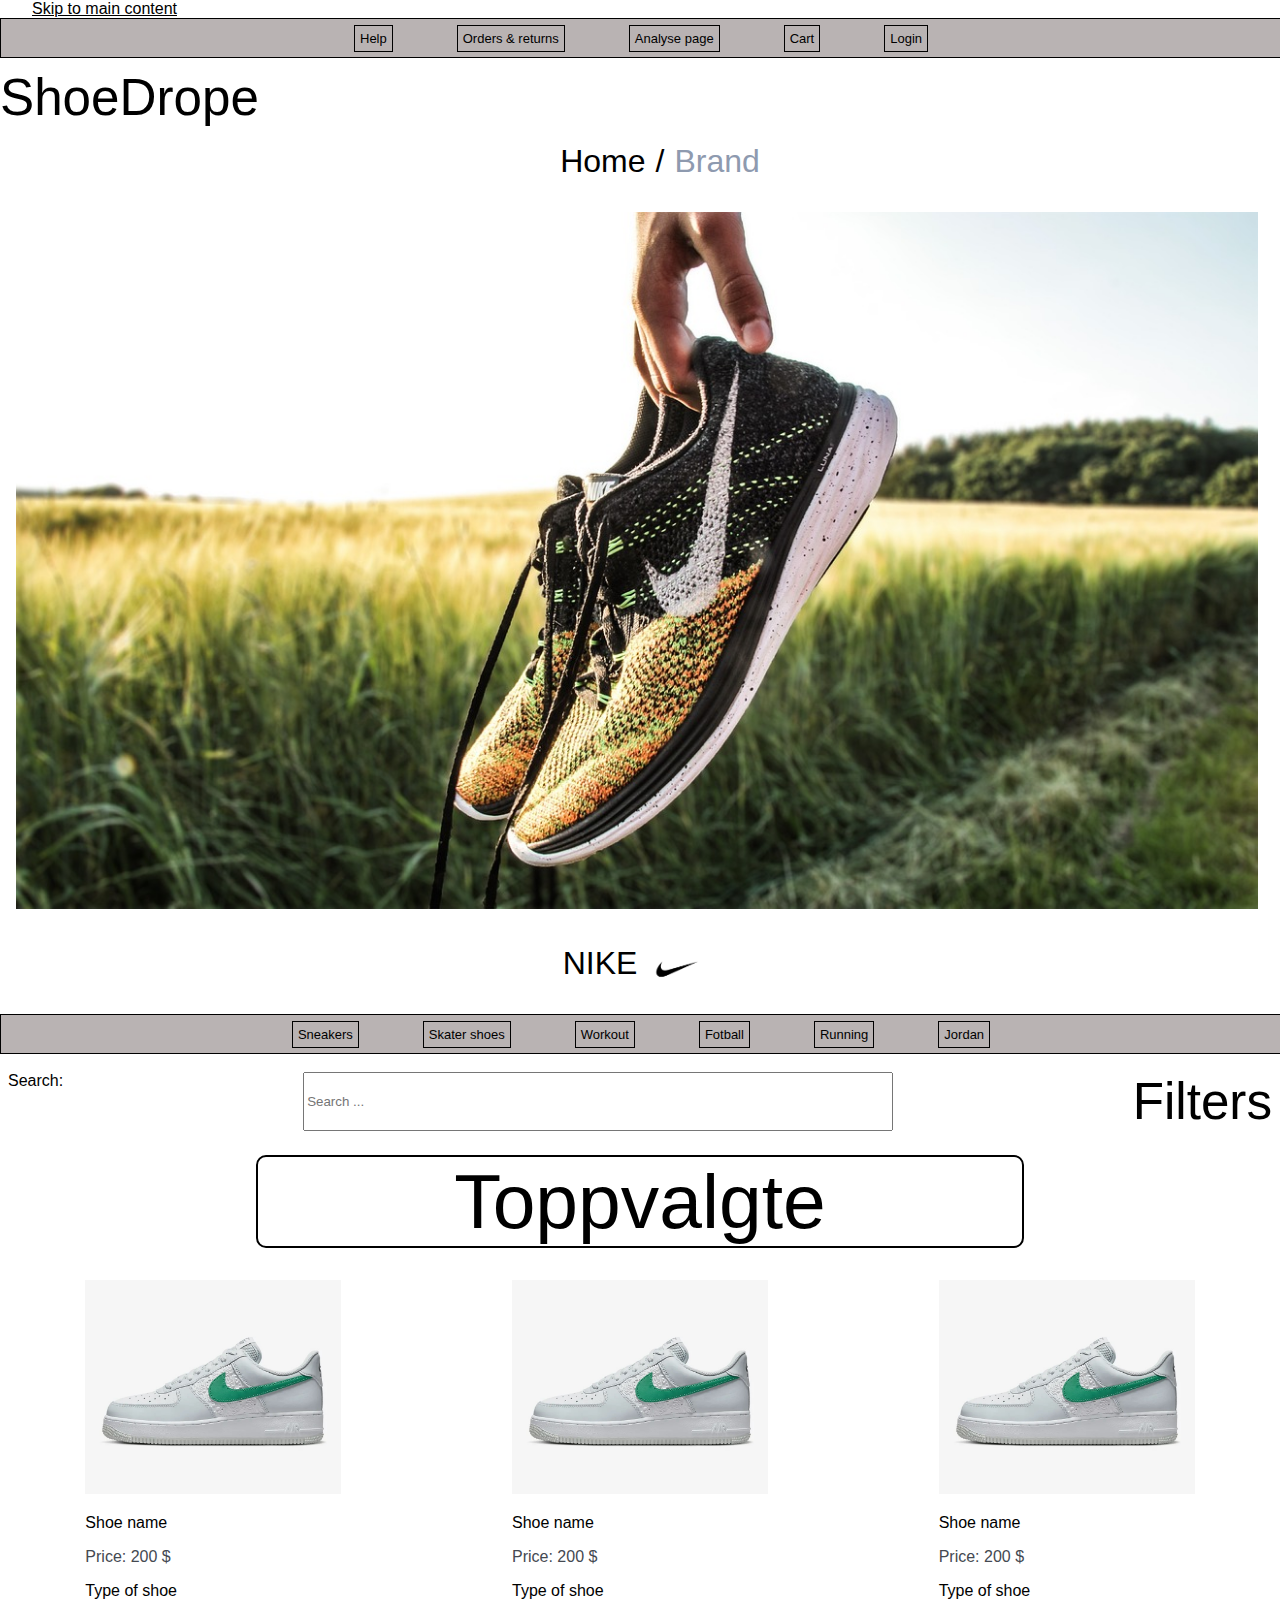
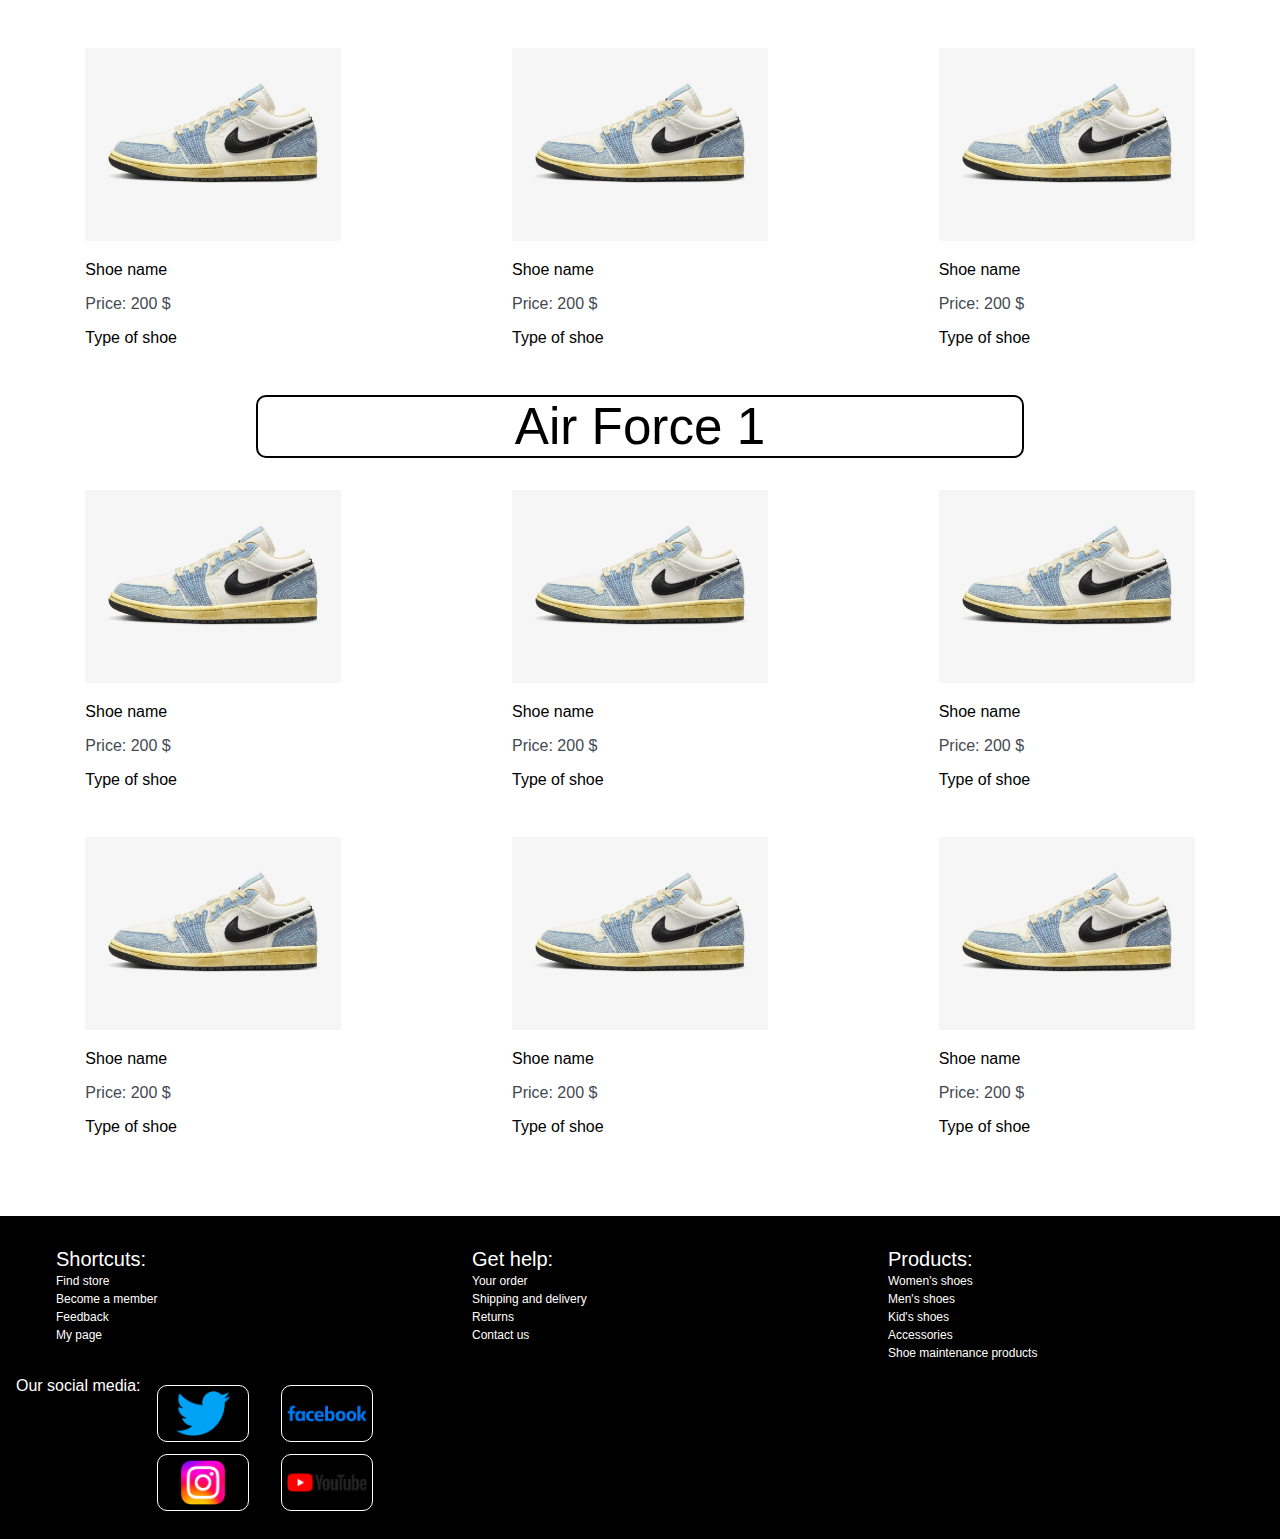
<file: produkt.html>
<!DOCTYPE html>
<html lang="en">
    <head>
        <meta name="viewport" content="width=device-width, initial-scale=1.0">
        <meta charset="UTF-8">
        <meta name="author" content="Ida Tollaksen">
        <meta name="description" content="ShoeDrope all new nike shoes in one online store">
        <!--Legger til fav icon -->
        <link rel="icon" type="image/x-icon" href="img/Nike-Logo.png">
        <!--facbook meta data-->
        <meta property="og:title" content="ShoeDrope - Nike shoes">
        <meta property="og:url" content="https://schema.org/AggregateRating">
        <meta property="og:description" content="ShoeDrope online store for all new and popular nike shoes">
        <meta property="og:image" content="https://cdn.pixabay.com/photo/2016/11/19/18/06/feet-1840619_1280.jpg"> <!--bruker samme bildet som er på "Autumn sale" posteren-->
        <!--Instagram meta data-->
        <meta property="og:title" content="ShoeDrope - Nike shoes">
        <meta property="og:description" content="ShoeDrope online store for all new and popular shoes">
        <meta property="og:image" content="https://cdn.pixabay.com/photo/2016/11/19/18/06/feet-1840619_1280.jpg"> <!--bruker samme bildet som er på "Autumn sale" posteren-->
        <meta property="og:image:alt" content="ShoeDrope Instagram Image">
        <meta property="og:type" content="website">
        <meta property="og:url" content="https://itstud.hiof.no/~idakto/produkt.html">
        <!--kobling til Css dokument og legger til iconer fra font awsome-->
        <link href="css/style.css" rel="stylesheet"> 
        <link rel="stylesheet" href="https://necolas.github.io/normalize.css/8.0.1/normalize.css" type="tex/css">
        <link href="css/fontawesome-free-6.4.2-web/css/fontawesome.css" rel="stylesheet">
        <link href="css/fontawesome-free-6.4.2-web/css/brands.css" rel="stylesheet">
        <link href="css/fontawesome-free-6.4.2-web/css/solid.css" rel="stylesheet">
        
        <title>ShoeDrope - Nike Shoes</title>
        
    </head>
    <body>
        <a href="#h1-produktside" class="skip-to-content">Skip to main content</a> 
        <header>
            <nav>
                <ul class="nav-bar" itemscope itemtype="https://schema.org/BreadcrumbList" role="menubar">
                    <li itemprop="itemListElement" itemscope itemtype="https://schema.org/ListItem"> 
                        <a href="#help-site" itemprop="item">Help</a>
                        <meta itemprop="position" content="1">
                    </li>
                    <li itemprop="itemListElement" itemscope itemtype="https://schema.org/ListItem"> 
                        <a href="#Orders-and-returns" itemprop="item">Orders & returns</a>
                        <meta itemprop="position" content="2">
                    </li>
                    <li itemprop="itemListElement" itemscope itemtype="https://schema.org/ListItem">
                        <a href="analyse.html" itemprop="item">Analyse page</a>
                        <meta itemprop="position" content="3">
                    </li>
                    <li itemprop="itemListElement" itemscope itemtype="https://schema.org/ListItem">
                        <a href="#Your-cart" itemprop="item">Cart</a>
                        <meta itemprop="position" content="4">
                    </li>
                    <li itemprop="itemListElement" itemscope itemtype="https://schema.org/ListItem"> 
                        <a href="#Login" itemprop="item">Login</a>
                        <meta itemprop="position" content="5">
                    </li>
                </ul>
            </nav>
            <section itemscope itemtype="https://schema.org/Organization">
                <a href="index.html" id="logo-topp" itemprop="logo">ShoeDrope</a>
                <ul id="breadcrumblist-produkt" itemscope itemtype="https://schema.org/BreadcrumbList">
                    <li itemprop="itemListElement" itemscope itemtype="https://schema.org/ListItem"> 
                        <a href="index.html" itemprop="item">Home</a>
                        <meta itemprop="position" content="1">
                    </li>
                    <li itemprop="itemListElement" itemscope itemtype="https://schema.org/ListItem">
                        <div itemprop="item">/</div>
                        <meta itemprop="position" content="2">
                    </li>
                    <li itemprop="itemListElement" itemscope itemtype="https://schema.org/ListItem"> 
                        <a href="produkt.html" class="on-site" itemprop="item">Brand</a>
                        <meta itemprop="position" content="3">
                    </li>   
                </ul>
            </section>
        </header>
        <main>
            <section>
                <article class="produktside-topp" itemscope itemtype="https://schema.org/ImageObject">
                    <img src="img/nike-side.jpg" alt="Nike billboard of shoes at sunset" class="responsive" itemprop="image">
                    <figure>
                        <figcaption itemprop="caption">NIKE</figcaption>
                        <img src="img/Nike-swosh-PNG.png" alt="Nike logo" class="side-logo" itemprop="image">
                    </figure>
                </article>                
                <nav>
                    <ul class="nav-bar" itemscope itemtype="https://schema.org/BreadcrumbList">
                        <li itemprop="itemListElement" itemscope itemtype="https://schema.org/ListItem">
                            <a href="#Sneakers-link" itemprop="item">Sneakers</a>
                            <meta itemprop="position" content="1">
                        </li>
                        <li itemprop="itemListElement" itemscope itemtype="https://schema.org/ListItem">
                            <a href="#Skater-shoes-link" itemprop="item">Skater shoes</a>
                            <meta itemprop="position" content="2">
                        </li>
                        <li itemprop="itemListElement" itemscope itemtype="https://schema.org/ListItem">
                            <a href="#Workout-shoes-link" itemprop="item">Workout</a>
                            <meta itemprop="position" content="3">
                        </li>
                        <li itemprop="itemListElement" itemscope itemtype="https://schema.org/ListItem">
                            <a href="#Fotball-shoes-link" itemprop="item">Fotball</a>
                            <meta itemprop="position" content="4">
                        </li>
                        <li itemprop="itemListElement" itemscope itemtype="https://schema.org/ListItem">
                            <a href="#Running-shoes-link" itemprop="item">Running</a>
                            <meta itemprop="position" content="5">
                        </li>
                        <li itemprop="itemListElement" itemscope itemtype="https://schema.org/ListItem">
                            <a href="#Jordan-shoes-link" itemprop="item">Jordan</a>
                            <meta itemprop="position" content="6">
                        </li>
                    </ul>
                </nav>
            </section>
            <section itemscope itemtype="https://schema.org/WebSite">
                <span class="search-bar-and-a" itemprop="potentialAction" itemscope itemtype="https://schema.org/SearchAction">
                    <meta itemprop="target" content="/search?q={search_term_string}">
                    <label for="Search">Search: </label>
                    <input id="Search" type="text" placeholder="Search ..." itemprop="query-input" role="search">
                    <a href="#Filter">Filters</a>
                </span>
            </section>            
            <section itemscope itemtype="https://schema.org/ItemList">
                <h1 id="h1-produktside">Toppvalgte</h1>
                <article class="sko-gruppe-produktside" itemprop="itemListElement" itemscope itemtype="https://schema.org/ListItem">
                    <figure itemscope itemtype="https://schema.org/Product">
                        <a href="sko-side.html" itemprop="url">
                            <img src="img/Air-Jordan-link-skoside.jpg" alt="air-jordans-blue-and-white" itemprop="image">
                        </a>
                        <figcaption>                            
                            <p itemprop="name">Shoe name</p>
                            <p class="grey-text" itemprop="offers" itemscope itemtype="https://schema.org/Offer">
                                Price: <span itemprop="price" content="200">200</span><span itemprop="priceCurrency" content="USD"> $</span>
                            </p>
                            <p itemprop="category">Type of shoe</p>
                        </figcaption>
                    </figure>
                    <figure itemscope itemtype="https://schema.org/Product">
                        <a href="sko-side.html" itemprop="url">
                            <img src="img/Air-Jordan-link-skoside.jpg" alt="air-jordans-blue-and-white" itemprop="image">
                        </a>
                        <figcaption>                            
                            <p itemprop="name">Shoe name</p>
                            <p class="grey-text" itemprop="offers" itemscope itemtype="https://schema.org/Offer">
                                Price: <span itemprop="price" content="200">200</span><span itemprop="priceCurrency" content="USD"> $</span>
                            </p>
                            <p itemprop="category">Type of shoe</p>
                        </figcaption>
                    </figure>
                    <figure itemscope itemtype="https://schema.org/Product">
                        <a href="sko-side.html" itemprop="url">
                            <img src="img/Air-Jordan-link-skoside.jpg" alt="air-jordans-blue-and-white" itemprop="image">
                        </a>
                        <figcaption>                            
                            <p itemprop="name">Shoe name</p>
                            <p class="grey-text" itemprop="offers" itemscope itemtype="https://schema.org/Offer">
                                Price: <span itemprop="price" content="200">200</span><span itemprop="priceCurrency" content="USD"> $</span>
                            </p>
                            <p itemprop="category">Type of shoe</p>
                        </figcaption>
                    </figure>
                </article>
                <article class="sko-gruppe-produktside" itemprop="itemListElement" itemscope itemtype="https://schema.org/ListItem">
                    <figure itemscope itemtype="https://schema.org/Product">
                        <a href="sko-side.html" itemprop="url">
                            <img src="img/Air-Jordan.jpg" alt="air-jordans-blue-and-white" itemprop="image">
                        </a>
                        <figcaption>                            
                            <p itemprop="name">Shoe name</p>
                            <p class="grey-text" itemprop="offers" itemscope itemtype="https://schema.org/Offer">
                                Price: <span itemprop="price" content="200">200</span><span itemprop="priceCurrency" content="USD"> $</span>
                            </p>
                            <p itemprop="category">Type of shoe</p>
                        </figcaption>
                    </figure>
                    <figure itemscope itemtype="https://schema.org/Product">
                        <a href="sko-side.html" itemprop="url">
                            <img src="img/Air-Jordan.jpg" alt="air-jordans-blue-and-white" itemprop="image">
                        </a>
                        <figcaption>                            
                            <p itemprop="name">Shoe name</p>
                            <p class="grey-text" itemprop="offers" itemscope itemtype="https://schema.org/Offer">
                                Price: <span itemprop="price" content="200">200</span><span itemprop="priceCurrency" content="USD"> $</span>
                            </p>
                            <p itemprop="category">Type of shoe</p>
                        </figcaption>
                    </figure>
                    <figure itemscope itemtype="https://schema.org/Product">
                        <a href="sko-side.html" itemprop="url">
                            <img src="img/Air-Jordan.jpg" alt="air-jordans-blue-and-white" itemprop="image">
                        </a>
                        <figcaption>                            
                            <p itemprop="name">Shoe name</p>
                            <p class="grey-text" itemprop="offers" itemscope itemtype="https://schema.org/Offer">
                                Price: <span itemprop="price" content="200">200</span><span itemprop="priceCurrency" content="USD"> $</span>
                            </p>
                            <p itemprop="category">Type of shoe</p>
                        </figcaption>
                    </figure>
                </article>
            </section>
            <section itemscope itemtype="https://schema.org/ItemList">
                <h2 id="h2-produktside">Air Force 1</h2>
                <article class="sko-gruppe-produktside" itemprop="itemListElement" itemscope itemtype="https://schema.org/ListItem">
                    <figure itemscope itemtype="https://schema.org/Product">
                        <a href="sko-side.html" itemprop="url">
                            <img src="img/Air-Jordan.jpg" alt="air-jordans-blue-and-white" itemprop="image">
                        </a>
                        <figcaption>                            
                            <p itemprop="name">Shoe name</p>
                            <p class="grey-text" itemprop="offers" itemscope itemtype="https://schema.org/Offer">
                                Price: <span itemprop="price" content="200">200</span><span itemprop="priceCurrency" content="USD"> $</span>
                            </p>
                            <p itemprop="category">Type of shoe</p>
                        </figcaption>
                    </figure>
                    <figure itemscope itemtype="https://schema.org/Product">
                        <a href="sko-side.html" itemprop="url">
                            <img src="img/Air-Jordan.jpg" alt="air-jordans-blue-and-white" itemprop="image">
                        </a>
                        <figcaption>                            
                            <p itemprop="name">Shoe name</p>
                            <p class="grey-text" itemprop="offers" itemscope itemtype="https://schema.org/Offer">
                                Price: <span itemprop="price" content="200">200</span><span itemprop="priceCurrency" content="USD"> $</span>
                            </p>
                            <p itemprop="category">Type of shoe</p>
                        </figcaption>
                    </figure>
                    <figure itemscope itemtype="https://schema.org/Product">
                        <a href="sko-side.html" itemprop="url">
                            <img src="img/Air-Jordan.jpg" alt="air-jordans-blue-and-white" itemprop="image">
                        </a>
                        <figcaption>                            
                            <p itemprop="name">Shoe name</p>
                            <p class="grey-text" itemprop="offers" itemscope itemtype="https://schema.org/Offer">
                                Price: <span itemprop="price" content="200">200</span><span itemprop="priceCurrency" content="USD"> $</span>
                            </p>
                            <p itemprop="category">Type of shoe</p>
                        </figcaption>
                    </figure>
                </article>
                <article class="sko-gruppe-produktside" itemprop="itemListElement" itemscope itemtype="https://schema.org/ListItem">
                    <figure itemscope itemtype="https://schema.org/Product">
                        <a href="sko-side.html" itemprop="url">
                            <img src="img/Air-Jordan.jpg" alt="air-jordans-blue-and-white" itemprop="image">
                        </a>
                        <figcaption>                            
                            <p itemprop="name">Shoe name</p>
                            <p class="grey-text" itemprop="offers" itemscope itemtype="https://schema.org/Offer">
                                Price: <span itemprop="price" content="200">200</span><span itemprop="priceCurrency" content="USD"> $</span>
                            </p>
                            <p itemprop="category">Type of shoe</p>
                        </figcaption>
                    </figure>
                    <figure itemscope itemtype="https://schema.org/Product">
                        <a href="sko-side.html" itemprop="url">
                            <img src="img/Air-Jordan.jpg" alt="air-jordans-blue-and-white" itemprop="image">
                        </a>
                        <figcaption>                            
                            <p itemprop="name">Shoe name</p>
                            <p class="grey-text" itemprop="offers" itemscope itemtype="https://schema.org/Offer">
                                Price: <span itemprop="price" content="200">200</span><span itemprop="priceCurrency" content="USD"> $</span>
                            </p>
                            <p itemprop="category">Type of shoe</p>
                        </figcaption>
                    </figure>
                    <figure itemscope itemtype="https://schema.org/Product">
                        <a href="sko-side.html" itemprop="url">
                            <img src="img/Air-Jordan.jpg" alt="air-jordans-blue-and-white" itemprop="image">
                        </a>
                        <figcaption>                            
                            <p itemprop="name">Shoe name</p>
                            <p class="grey-text" itemprop="offers" itemscope itemtype="https://schema.org/Offer">
                                Price: <span itemprop="price" content="200">200</span><span itemprop="priceCurrency" content="USD"> $</span>
                            </p>
                            <p itemprop="category">Type of shoe</p>
                        </figcaption>
                    </figure>
                </article>
            </section>
        </main>
        <footer class="footer-area" itemscope itemtype="https://schema.org/WPFooter">
            <div id="grid-container-forside">
                <section id="shortcuts" itemprop="about" itemscope itemtype="https://schema.org/WebPage">
                    <ul>
                        <li itemprop="headline"> <span class="label-footer">Shortcuts:</span></li>
                        <li itemprop="significantLink"> <a href="#Find-store-site">Find store</a></li>
                        <li itemprop="significantLink"> <a href="#Become-a-member-site">Become a member</a></li>
                        <li itemprop="significantLink"> <a href="#feedback-site">Feedback</a></li>
                        <li itemprop="significantLink"> <a href="#my-page-site">My page</a></li>
                    </ul>
                </section>
                <section id="get-help" itemscope itemtype="https://schema.org/WebPage">
                    <ul>
                        <li itemprop="headline"><span class="label-footer">Get help:</span></li>
                        <li itemprop="significantLink"> <a href="#your-order-site">Your order</a></li>
                        <li itemprop="significantLink"> <a href="#shipping-and-delivery-site">Shipping and delivery</a></li>
                        <li itemprop="significantLink"> <a href="#returns-site">Returns</a></li>
                        <li itemprop="significantLink"> <a href="#contact-us-site">Contact us</a></li>
                    </ul>
                </section>
                <section id="products" itemscope itemtype="https://schema.org/WebPage">
                    <ul>
                        <li itemprop="headline"><span class="label-footer">Products:</span></li>
                        <li itemprop="significantLink"> <a href="#womens-shoes-site">Women's shoes</a></li>
                        <li itemprop="significantLink"> <a href="#mens-shoes-site">Men's shoes</a></li>
                        <li itemprop="significantLink"> <a href="#kids-shoes-site">Kid's shoes</a></li>
                        <li itemprop="significantLink"> <a href="#accessories-site">Accessories</a></li>
                        <li itemprop="significantLink"> <a href="#shoe-maintenance-products">Shoe maintenance products</a></li>
                    </ul>
                </section>
                <article id="social-media-icon" itemscope itemtype="https://schema.org/WebPage">
                    Our social media:
                    <section>
                        <figure>
                            <img src="img/Twitter-Logo.png" alt="Twitter-Logo" itemprop="image">
                        </figure>
                        <figure>
                            <img src="img/Instagram-Logo.png" alt="Instagram-Logo" itemprop="image">
                        </figure>
                    </section>
                    <section>
                        <figure>
                            <img src="img/Facebook-Logo.png" alt="Facebook-Logo" itemprop="image">
                        </figure>
                        <figure>
                            <img src="img/YouTube-Logo.png" alt="YouTube-Logo" itemprop="image">
                        </figure>
                    </section>
                </article>    
            </div>
        </footer>
    </body>
</html>
</file>
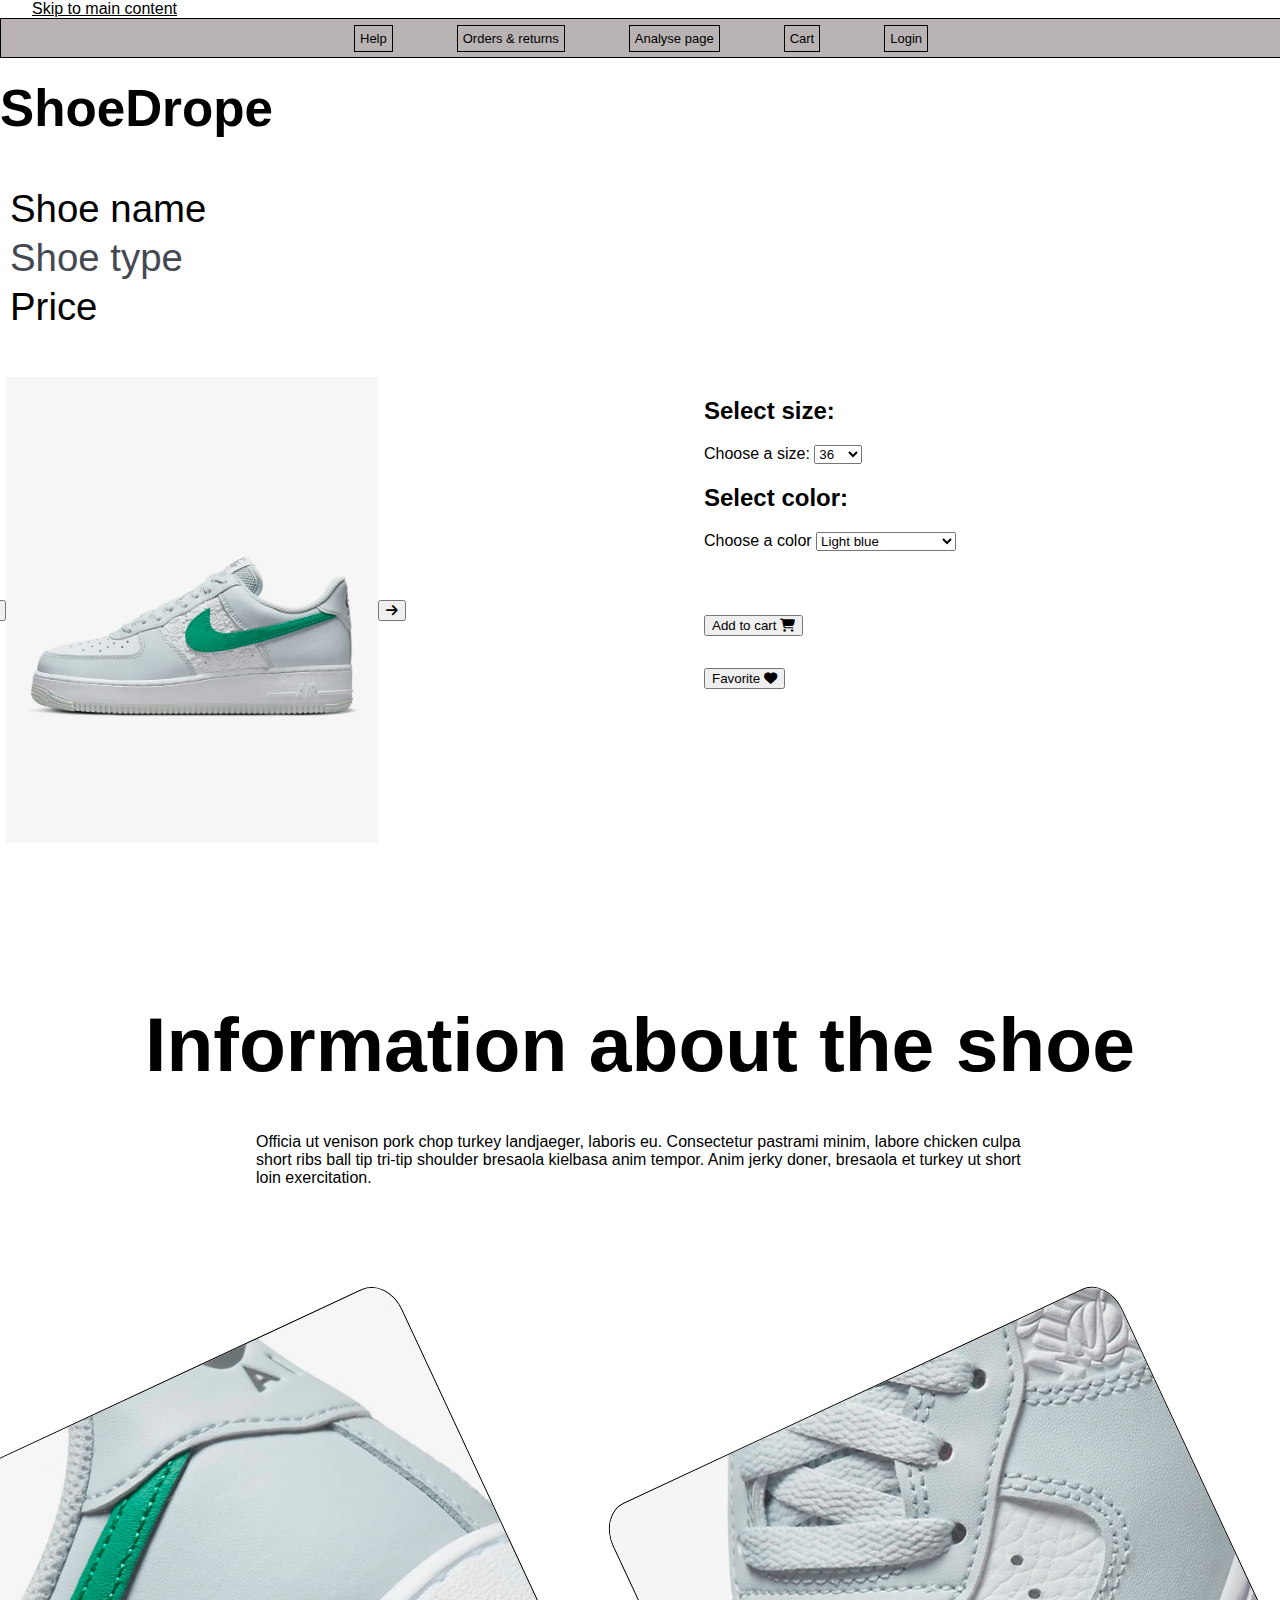
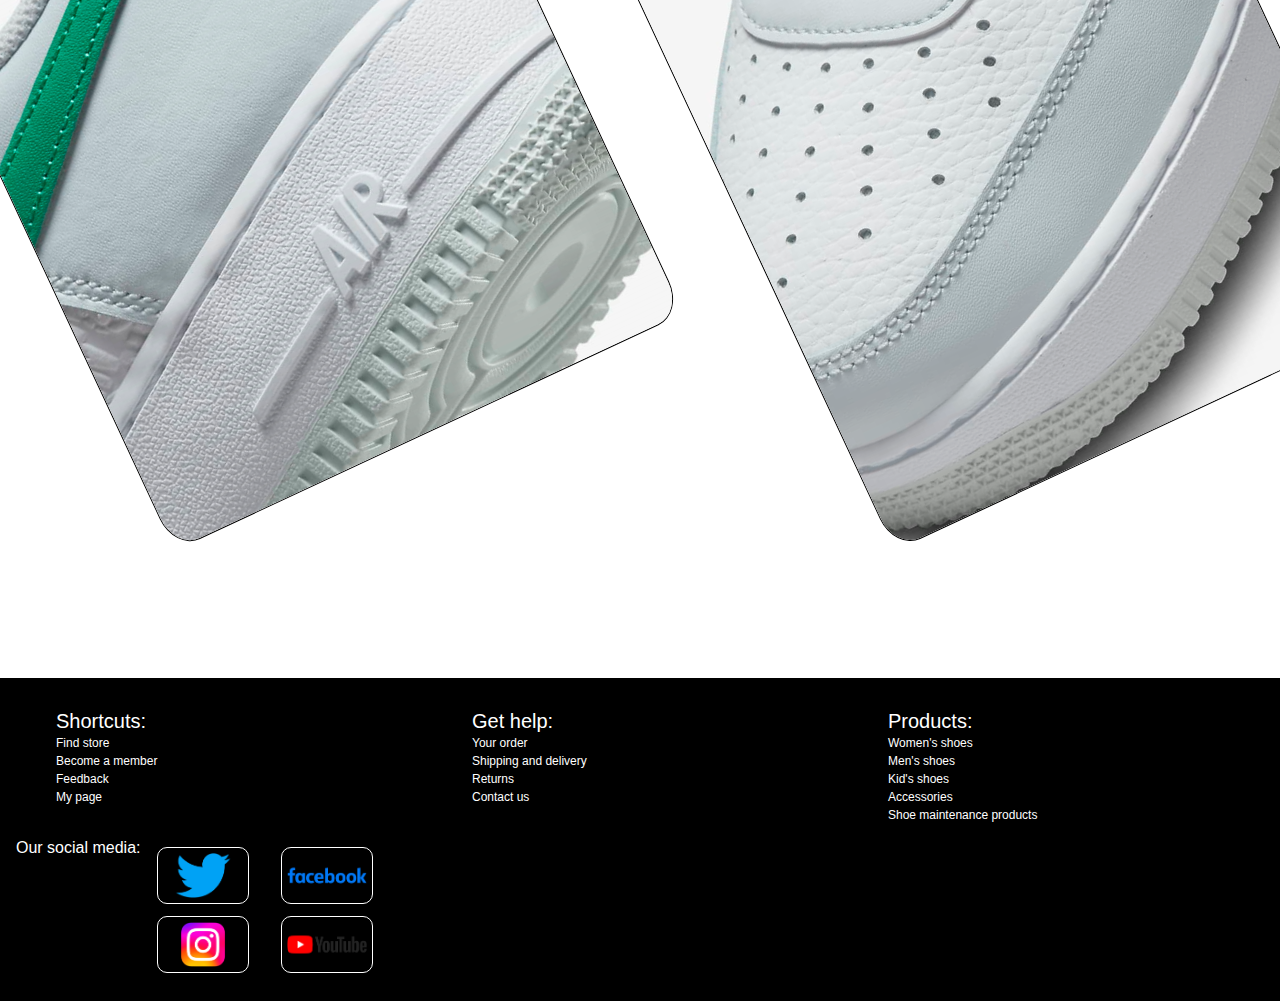
<file: sko-side.html>
<!DOCTYPE html>
<html lang="en">
    <head>
        <meta name="viewport" content="width=device-width, initial-scale=1.0">
        <meta charset="UTF-8">
        <meta name="author" content="Ida Tollaksen">
        <meta name="description" content="ShoeDrope - Nike air force 1s, perfect christmas gift!">
        <!--Legger til fav icon, bruker bare nike logoen fra https://logos-world.net/nike-logo/-->
        <link rel="icon" type="image/x-icon" href="img/Nike-Logo.png">
        <!--facbook meta data-->
        <meta property="og:title" content="ShoeDrope - Nike air force 1s">
        <meta property="og:url" content="https://schema.org/AggregateRating">
        <meta property="og:description" content="ShoeDrope nike air force 1s">
        <meta property="og:image" content="https://cdn.pixabay.com/photo/2016/11/19/18/06/feet-1840619_1280.jpg"> <!--bruker samme bildet som er på "Autumn sale" posteren-->
        <!--Instagram meta data-->
        <meta property="og:title" content="ShoeDrope - Nike air force 1s">
        <meta property="og:description" content="ShoeDrope - Nike air force 1s, perfect christmas gift!">
        <meta property="og:image" content="https://cdn.pixabay.com/photo/2016/11/19/18/06/feet-1840619_1280.jpg"> <!--bruker samme bildet som er på "Autumn sale" posteren-->
        <meta property="og:image:alt" content="ShoeDrope Instagram Image">
        <meta property="og:type" content="website">
        <meta property="og:url" content="https://itstud.hiof.no/~idakto/sko-side.html">
        <!--kobling til Css dokument og legger til iconer fra font awsome-->
        <link href="css/style.css" rel="stylesheet"> 
        <link rel="stylesheet" href="https://necolas.github.io/normalize.css/8.0.1/normalize.css" type="tex/css">
        <link href="css/fontawesome-free-6.4.2-web/css/fontawesome.css" rel="stylesheet">
        <link href="css/fontawesome-free-6.4.2-web/css/brands.css" rel="stylesheet">
        <link href="css/fontawesome-free-6.4.2-web/css/solid.css" rel="stylesheet">
        
        <title>ShoeDrope - Nike air force 1s</title>
        
    </head>
    <body>
        <a href="#main-skoside" class="skip-to-content">Skip to main content</a> 
        <header>
            <nav>
                <ul class="nav-bar" itemscope itemtype="https://schema.org/BreadcrumbList">
                    <li itemprop="itemListElement" itemscope itemtype="https://schema.org/ListItem"> 
                        <a href="#help-site" itemprop="item">Help</a>
                        <meta itemprop="position" content="1">
                    </li>
                    <li itemprop="itemListElement" itemscope itemtype="https://schema.org/ListItem"> 
                        <a href="#Orders-and-returns" itemprop="item">Orders & returns</a>
                        <meta itemprop="position" content="2">
                    </li>
                    <li itemprop="itemListElement" itemscope itemtype="https://schema.org/ListItem">
                        <a href="analyse.html" itemprop="item">Analyse page</a>
                        <meta itemprop="position" content="3">
                    </li>
                    <li itemprop="itemListElement" itemscope itemtype="https://schema.org/ListItem">
                        <a href="#Your-cart" itemprop="item">Cart</a>
                        <meta itemprop="position" content="4">
                    </li>
                    <li itemprop="itemListElement" itemscope itemtype="https://schema.org/ListItem"> 
                        <a href="#Login" itemprop="item">Login</a>
                        <meta itemprop="position" content="5">
                    </li>
                </ul>
            </nav>
            <nav itemscope itemtype="https://schema.org/Organization">
                <h1><a href="index.html" id="logo-topp" itemprop="logo">ShoeDrope</a></h1>
                <ul id="sko-side-name-type-price" itemscope itemtype="https://schema.org/ItemList"> 
                    <li itemprop="name">Shoe name</li>
                    <li itemprop="name" class="grey-text"> Shoe type </li>
                    <li itemprop="name">Price</li>
                </ul>
            </nav>            
        </header>
        <main id="main-skoside">
            <article itemscope itemtype="https://schema.org/Product">
                <div id="bilde-selector">
                    <button onclick="changeImage(-1)" aria-label="Previous Image"><i class="fa-solid fa-arrow-left"></i></button>
                    <img id="galleryImage" src="img/Sko/nike-produkt-skoside1.webp" alt="nike-air-force1-white-blue-sneakers" class="responsive" itemprop="image">
                    <button onclick="changeImage(1)" aria-label="Next Image"><i class="fa-solid fa-arrow-right"></i></button>
                </div>
            </article>
            <section id="valgmuligheter-skoside" itemscope itemtype="https://schema.org/Product">
                <nav id="size-and-color">
                    <article id="size-selector">
                        <h2>Select size:</h2>
                        <label for="size-select">Choose a size:</label>
                        <select id="size-select" itemprop="size">
                            <option value="36">36</option>
                            <option value="36.5">36.5</option>
                            <option value="37">37</option>
                            <option value="37.5">37.5</option>
                            <option value="38">38</option>
                            <option value="39">39</option>
                            <option value="40">40</option>
                            <option value="41">41</option>
                            <option value="41.5">41.5</option>
                            <option value="42">42</option>
                            <option value="42.5">42.5</option>
                            <option value="43">43</option>
                            <option value="44">44</option>
                            <option value="45">45</option>
                            <option value="45.5">45.5</option>
                            <option value="46">46</option>
                            <option value="47">47</option>
                        </select>
                    </article>
                    <article id="color-selector">
                        <h2>Select color:</h2>
                        <label for="color">Choose a color</label>
                        <select id="color" itemprop="color">
                            <option value="ligth-blue">Light blue</option>
                            <option value="ligth-blue">Ligth-blue</option>
                            <option value="dark-blue">Dark blue</option>
                            <option value="red">Red and Yellow</option>
                            <option value="custumize-your-self">Custumize your self</option>
                        </select>
                    </article>
                </nav>
                <article>
                    <section id="btn-skoside">
                        <article id="button-add-to-cart" itemprop="offers" itemscope itemtype="https://schema.org/Offer">
                            <button>Add to cart <i class="fa-solid fa-cart-shopping"></i></button>
                            <meta itemprop="priceCurrency" content="USD" />
                            <meta itemprop="price" content="your-price-value" />
                        </article>
                        <article id="button-favorite">
                            <button>Favorite <i class="fa-regular fa-heart"></i></button>
                        </article>
                    </section>
                </article>
            </section>
            <hr id="linje" style="border-top: 1px solid #000;">
            <section id="shoe-info">
                <h2>Information about the shoe</h2>
                <p>Officia ut venison pork chop turkey landjaeger, laboris eu. Consectetur pastrami minim, labore chicken culpa short ribs ball tip tri-tip shoulder bresaola kielbasa anim tempor. Anim jerky doner, bresaola et turkey ut short loin exercitation.</p>
                <ul id="grid-pic-skoside">
                    <li><img src="img/Sko/nike-skoside6.webp.png" alt="close-up-of-the-shoe-heal"></li>
                    <li><img src="img/Sko/nike-skoside5.webp.png" alt="close-up-of-the-shoe-toe"></li>
                </ul>
            </section>
        </main>        
        <footer class="footer-area" itemscope itemtype="https://schema.org/WPFooter">
            <div id="grid-container-forside">
                <section id="shortcuts" itemprop="about" itemscope itemtype="https://schema.org/WebPage">
                    <ul>
                        <li itemprop="headline"> <span class="label-footer">Shortcuts:</span></li>
                        <li itemprop="significantLink"> <a href="#Find-store-site">Find store</a></li>
                        <li itemprop="significantLink"> <a href="#Become-a-member-site">Become a member</a></li>
                        <li itemprop="significantLink"> <a href="#feedback-site">Feedback</a></li>
                        <li itemprop="significantLink"> <a href="#my-page-site">My page</a></li>
                    </ul>
                </section>
                <section id="get-help" itemscope itemtype="https://schema.org/WebPage">
                    <ul>
                        <li itemprop="headline"><span class="label-footer">Get help:</span></li>
                        <li itemprop="significantLink"> <a href="#your-order-site">Your order</a></li>
                        <li itemprop="significantLink"> <a href="#shipping-and-delivery-site">Shipping and delivery</a></li>
                        <li itemprop="significantLink"> <a href="#returns-site">Returns</a></li>
                        <li itemprop="significantLink"> <a href="#contact-us-site">Contact us</a></li>
                    </ul>
                </section>
                <section id="products" itemscope itemtype="https://schema.org/WebPage">
                    <ul>
                        <li itemprop="headline"><span class="label-footer">Products:</span></li>
                        <li itemprop="significantLink"> <a href="#womens-shoes-site">Women's shoes</a></li>
                        <li itemprop="significantLink"> <a href="#mens-shoes-site">Men's shoes</a></li>
                        <li itemprop="significantLink"> <a href="#kids-shoes-site">Kid's shoes</a></li>
                        <li itemprop="significantLink"> <a href="#accessories-site">Accessories</a></li>
                        <li itemprop="significantLink"> <a href="#shoe-maintenance-products">Shoe maintenance products</a></li>
                    </ul>
                </section>
                <article id="social-media-icon" itemscope itemtype="https://schema.org/WebPage">
                    Our social media:
                    <section>
                        <figure>
                            <img src="img/Twitter-Logo.png" alt="Twitter-Logo" itemprop="image">
                        </figure>
                        <figure>
                            <img src="img/Instagram-Logo.png" alt="Instagram-Logo" itemprop="image">
                        </figure>
                    </section>
                    <section>
                        <figure>
                            <img src="img/Facebook-Logo.png" alt="Facebook-Logo" itemprop="image">
                        </figure>
                        <figure>
                            <img src="img/YouTube-Logo.png" alt="YouTube-Logo" itemprop="image">
                        </figure>
                    </section>
                </article>    
            </div>
        </footer>
        <script>
            //This java script was generated by chat gpt
            var sizeSelect = document.getElementById("size-select");
        
            sizeSelect.addEventListener("change", function() {
                var selectedSize = sizeSelect.value;
                alert("Selected size: " + selectedSize);
            });
        
            var images = [
                "img/Sko/nike-produkt-skoside1.webp",
                "img/Sko/nike-skoside2.webp",
                "img/Sko/nike-skoside3.webp",
                "img/Sko/nike-skoside4.webp"
            ];
            var imageIndex = 0;
        
            function changeImage(direction) {
                imageIndex = imageIndex + direction;
                if (imageIndex < 0) {
                    imageIndex = images.length - 1;
                } else if (imageIndex >= images.length) {
                    imageIndex = 0;
                }
                document.getElementById("galleryImage").src = images[imageIndex];
            }
        </script>
    </body>
</html>
</file>
<file: css/style.css>
@import url('https://fonts.googleapis.com/css2?family=Victor+Mono:ital,wght@0,300;1,300&display=swap');


.skip-to-content{
  color: #000;
  margin: 2rem;
}

:focus {
  outline: 2px solid #007bff;
}


.responsive{
  width: 97%;
  height: auto;
}


.grey-text{
  color: #444951;
}


body{
  margin: 0;
  font-family: Arial, Helvetica, sans-serif;
}

.nav-bar{
  display: flex;
  justify-content: center;
  background-color: #918888a2;
  margin: 0;
  border: 1px solid #000;
  width: 100%;
  height: auto;
}


.nav-bar li{
  display: inline-block;
  text-align: center;
  padding: 10px 2rem;
  text-decoration: none;
}

.nav-bar li a{
  text-decoration: none;
  color: #000;
  padding: 5px;
  font-size: small;
  border: 1px solid #000;
}

/* Endret farge når man hovrer over linken */
.nav-bar li a:hover {
  background-color: #8d99ae;
  color: black;
}

.nav-bar {
  margin-bottom: 10px;
  padding-inline-start: 0 !important;
}

.search-bar-and-a{
  display: flex;
  width: 100%;
  padding: 0.5rem;
  box-sizing: border-box;
  gap: 15rem;
}

.search-bar-and-a a{
  text-decoration: none;
  color: #000;
  font-size: 4vw; 
  justify-content: left;

}

.search-bar-and-a input{
  width: 50%;
  padding: 2px;
  display: flex;
  justify-content: center;
}

#logo-topp{
  text-decoration: none;
  color: #000;
  font-size: 4vw;
}

body header section ul{
  display: flex;
  justify-content: center;
  gap: 10px;
}

body header section ul li{
  display: inline-block;
}

body header section ul li a, body header section ul li div{
  text-decoration: none;
  color: #000;
  font-size: 2.5vw;
}

.on-site{
  color: #8e9aaf;
}

#billboard-article-forside{
  display: flex;
  justify-content: center;
  align-items: center;
  width: 50%;
  margin: 1rem;
  margin-left: 25vw;
}

#forside-billboard {
  position: relative;
  display: flex;
  justify-content: center;
  align-items: center;
  margin: 0;
}

#forside-billboard img {
  width: 100%;
  height: auto;
  border-radius: 5%;
}

#forside-billboard figcaption {
  position: absolute;
  top: 50%; /* hentet fra bing chat */
  left: 50%; /* hentet fra bing chat */
  transform: translate(-50%, -50%); /* hentet fra bing chat */
  background-color: #808080bb;
  padding: 2vw;
  border-radius: 10px;
  border: 1px solid #000;
}

#forside-billboard figcaption h3{
  font-size: 4vw;
  color: #6f1d1b;
  margin-top: 0;
}

#forside-billboard figcaption a{
  font-size: 2.5vw;
  color: #283618;
}

.logo-bilde-flex{
  display: flex;
  flex-wrap: wrap;
  gap: 10px;
  justify-content: center;
}

.logo-bilde-flex article{
  flex-basis: 30%;
  min-width: 300px;
  border: 2px solid #000;
}

.logo-bilde-flex img{
  width: 100%;
}

.sko-gruppe-forside-flex{
  display: flex;
  flex-wrap: wrap;
  gap: 10px;
  justify-content: center;
}

.sko-gruppe-forside-flex article{
  flex-basis: 40%;
  min-width: 300px;
}

.sko-gruppe-forside-flex img{
  width: 100%;
}

.footer-area{
  width: auto;
  background-color: #000;
  color: #fff;
  padding: 1rem;
  min-width: 390px;
  overflow: auto;
  margin-top: 3rem;
}

.footer-area section{
  display: flex;
  justify-content: space-between;
}

.footer-area ul{
  list-style: none;
}

.footer-area span{
  font-size: 1.25rem;
}

.footer-area a{
  text-decoration: none;
  color: #fff;
  font-size: 0.75rem;
}

.footer-area article{
  display: flex;
  justify-content: left;
  flex-wrap: wrap;
}

.footer-area figure{
  margin: 0.5rem 1rem;
}

.footer-area img{
width: 5rem;
height: auto;
border: 1px solid #fff;
border-radius: 10px;
padding: 5px;
}

.footer-area section{
  display: inline;
}

#grid-container-forside{
  display: grid;
  grid-template-columns: 1fr 1fr 1fr;
  grid-template-rows: repeat(2, auto);
}

#shortcuts{
  grid-column-start: 1;
  grid-column-end: 2;
  grid-row-start: 1;
  grid-row-end: 2;
}

#get-help{
  grid-column-start: 2;
  grid-column-end: 3;
  grid-row-start: 1;
  grid-row-end: 2;
}

#products{
  grid-column-start: 3;
  grid-column-end: 4;
  grid-row-start: 1;
  grid-row-end: 2;
}

#social-media-icon{
  grid-column-start: 1;
  grid-column-end: 4;
  grid-row-start: 4;
  grid-row-end: 5;
}

.side-logo{
  display: inline-flex;
  justify-content: center;
  width: 3rem;
  height: auto;
}

.produktside-topp figure{
  display: flex;
  justify-content: center;
}

.produktside-topp img{
  margin: 1rem;
}

.produktside-topp figure figcaption{
  color: #000;
  font-size: 2rem;
  font-weight: 400;
}

#brands-forside{
  flex-basis: 100%;
    font-family: sans-serif;
    text-align: center;
    border: 2px solid #000;
    border-radius: 10px;
    background-color: #fff;
    font-size: 6vw;
    font-weight: 400;
    margin: 1rem 20%;
    padding: 1rem 30%;
  }

.search-bar-and-filter{
  display: flex;
  width: 100%;
  padding: 1rem;
  box-sizing: border-box;
  gap: 15rem;
}

.search-bar-and-filter a{
  text-decoration: none;
  color: #000;
  font-size: 20px; 
  justify-content: left;
}

.search-bar-and-filter input{
  width: 50%;
  padding: 2px;
  display: flex;
  justify-content: center;
}
.sko-gruppe-produktside {
  display: flex;
  flex-wrap: wrap;
  justify-content: space-around;
}

.sko-gruppe-produktside figure {
  flex-basis: 20%;
}

.sko-gruppe-produktside img {
  width: 100%;
  height: auto;
}

.sko-gruppe-produktside figcaption {
  text-align: left;
}

#grey-text{
  color: #808080;
}

#sko-side-name-type-price{
  list-style: none;
  display: flex;
  flex-direction: column;
  gap: 5px;
  padding: 10px;
  font-size: 3vw;
}

#shoe-info h2{
  border-radius: 10px;
  margin: 1rem;
  font-size: 6vw;
  background-color: #fff;
  padding: 1vw;
}

#shoe-info p{
  display: flex;
  width: 60%;
  justify-content: center;
  margin-left: auto;
  margin-right: auto;
}

#shoe-info ul li{
  list-style: none;
}

#shoe-info ul li img{
  height: auto;
  width: 100%;
  transform: rotate(-25deg);
  border-radius: 5%;
  border: 1px solid #000;
}

#grid-pic-skoside{
  display: grid;
  grid-template-columns: 1fr 1fr;
  grid-template-rows: 1fr;
  grid-gap: 4rem;
  padding-inline-start: 0;
  margin: 5rem;
}

#autumn-sale{
  background-color: #461907d0;
  margin: 4rem 1rem;
  border: 2px solid #000;
  border-radius: 10px;
}

#autumn-sale article figure{
  background-color: #fff;
  padding: 10px;
  border-radius: 10px;
  border: 2px solid #000;
}

#h1-produktside{
  flex-basis: 100%;
  font-family: sans-serif;
  text-align: center;
  border: 2px solid #000;
  border-radius: 10px;
  background-color: #fff;
  font-size: 6vw;
  font-weight: 400;
  margin: 1rem 20%;
}

#h2-produktside{
  flex-basis: 100%;
  font-family: sans-serif;
  text-align: center;
  border: 2px solid #000;
  border-radius: 10px;
  font-size: 4vw;
  font-weight: 400;
  margin: 1rem 20%;
}

#tabel-analyse{
    border-collapse: separate;
    border-spacing: 50px 0;
    border: 1px solid #000;
}

@media screen and (max-width: 800px) {
  .nav-bar{
    display: none;
  }

  #breadcrumblist-produkt{
    display: none;
  }

  #autumn-sale{
    display: none;
  }

  #logo-topp{
    display: flex;
    justify-content: center;
    align-items: center;
    background-color: white;
    border: 2px solid black;
  }

  #brands-section h1{
    flex-basis: 100%;
    font-family: sans-serif;
    text-align: center;
    border: 2px solid #000;
    border-radius: 10px;
    background-color: #fff;
    font-size: 6vw;
    font-weight: 400;
    margin: 1rem 20%;
    padding: 1rem 30%;
  }

  #popular-shoes-section h2{
    flex-basis: 100%;
    font-family: sans-serif;
    text-align: center;
    border: 2px solid #000;
    border-radius: 10px;
    background-color: #fff;
    font-size: 6vw;
    font-weight: 400;
    margin: 1rem 20%;
    padding: 1rem 30%;
  }

  #bilde-selector {
    display: flex;
    justify-content: center;
    align-items: center;
    width: 60%;
    margin-left: auto;
    margin-right: auto;
    margin-top: 10px;
    margin-bottom: 2rem;
  }

 
  #size-and-color{
    display: flex;
    flex-direction: row;
    gap: 2rem;
    justify-content: center;
  }

  #button-add-to-cart{
    justify-content: left;
  }

  #btn-skoside{
    display: flex;
    flex-direction: row;
    gap: 4.5rem;
    margin: 3rem;
  }

  #grid-container-forside section ul li{
    padding: 10px;
    margin: 2px;
    }

}

@media screen and (min-width: 800px){
  #main-forside{
    display: grid;
    grid-template-columns: 1fr 1fr;
    grid-template-rows: auto;
    gap: 2rem;
  }

  #main-forside article{
    grid-column-start: 1;
    grid-column-end: 3;
    grid-row-start: 1;
    grid-row-end: 2;
  }

  #brands-section h1{
    height: 7vw;
  }


  #brands-section{
    grid-column-start: 1;
    grid-column-end: 2;
    grid-row-start: 2;
    grid-row-end: 3;
  }

  #popular-shoes-section{
    grid-column-start: 2;
    grid-column-end: 3;
    grid-row-start: 2;
    grid-row-end: 3;
  }

  #main-forside h2{
    font-family: sans-serif;
    text-align: center;
    border: 2px solid #000;
    border-radius: 10px;
    background-color: #fff;
    font-size: 6vw;
    font-weight: 400;
    margin: 1rem 20%;
  }

  #grid-pic-skoside{
    display: flex;
    gap: 10rem;
    margin: 10rem 0;
  }

  #autumn-sale h2{
    font-family: sans-serif;
    text-align: center;
    border: 2px solid #000;
    border-radius: 10px;
    background-color: #fff;
    font-size: 6vw;
    font-weight: 400;
    margin: 1rem 20%;
    padding: 1rem 3rem;
  }

  #linje{
    display: none;
  }

  #main-skoside{
    display: grid;
    grid-template-columns: 1fr 1fr;
    grid-template-rows: 1fr;
    gap: 8rem;
  }

  #bilde-selector{
    display: flex;
    justify-content: center;
    align-items: center;
    width: 30vw;
    grid-column: 1 / 2;
    grid-row: 1 / 2;
  }

  #valgmuligheter-skoside{
    grid-column: 2 / 3;
    grid-row: 1 / 2;
  }

  #shoe-info{
    display: flex;
    flex-direction: column;
    justify-content: center;
    align-items: center;
    grid-column: 1 / 3;
    grid-row: 2 / 4;
  }

  #btn-skoside{
    display: flex;
    flex-direction: column;
    margin: 4rem 0;
    gap: 2rem;
  }
}
</file>
<file: css/fontawesome-free-6.4.2-web/css/brands.css>
/*!
 * Font Awesome Free 6.4.2 by @fontawesome - https://fontawesome.com
 * License - https://fontawesome.com/license/free (Icons: CC BY 4.0, Fonts: SIL OFL 1.1, Code: MIT License)
 * Copyright 2023 Fonticons, Inc.
 */
:root, :host {
  --fa-style-family-brands: 'Font Awesome 6 Brands';
  --fa-font-brands: normal 400 1em/1 'Font Awesome 6 Brands'; }

@font-face {
  font-family: 'Font Awesome 6 Brands';
  font-style: normal;
  font-weight: 400;
  font-display: block;
  src: url("../webfonts/fa-brands-400.woff2") format("woff2"), url("../webfonts/fa-brands-400.ttf") format("truetype"); }

.fab,
.fa-brands {
  font-weight: 400; }

.fa-monero:before {
  content: "\f3d0"; }

.fa-hooli:before {
  content: "\f427"; }

.fa-yelp:before {
  content: "\f1e9"; }

.fa-cc-visa:before {
  content: "\f1f0"; }

.fa-lastfm:before {
  content: "\f202"; }

.fa-shopware:before {
  content: "\f5b5"; }

.fa-creative-commons-nc:before {
  content: "\f4e8"; }

.fa-aws:before {
  content: "\f375"; }

.fa-redhat:before {
  content: "\f7bc"; }

.fa-yoast:before {
  content: "\f2b1"; }

.fa-cloudflare:before {
  content: "\e07d"; }

.fa-ups:before {
  content: "\f7e0"; }

.fa-wpexplorer:before {
  content: "\f2de"; }

.fa-dyalog:before {
  content: "\f399"; }

.fa-bity:before {
  content: "\f37a"; }

.fa-stackpath:before {
  content: "\f842"; }

.fa-buysellads:before {
  content: "\f20d"; }

.fa-first-order:before {
  content: "\f2b0"; }

.fa-modx:before {
  content: "\f285"; }

.fa-guilded:before {
  content: "\e07e"; }

.fa-vnv:before {
  content: "\f40b"; }

.fa-square-js:before {
  content: "\f3b9"; }

.fa-js-square:before {
  content: "\f3b9"; }

.fa-microsoft:before {
  content: "\f3ca"; }

.fa-qq:before {
  content: "\f1d6"; }

.fa-orcid:before {
  content: "\f8d2"; }

.fa-java:before {
  content: "\f4e4"; }

.fa-invision:before {
  content: "\f7b0"; }

.fa-creative-commons-pd-alt:before {
  content: "\f4ed"; }

.fa-centercode:before {
  content: "\f380"; }

.fa-glide-g:before {
  content: "\f2a6"; }

.fa-drupal:before {
  content: "\f1a9"; }

.fa-hire-a-helper:before {
  content: "\f3b0"; }

.fa-creative-commons-by:before {
  content: "\f4e7"; }

.fa-unity:before {
  content: "\e049"; }

.fa-whmcs:before {
  content: "\f40d"; }

.fa-rocketchat:before {
  content: "\f3e8"; }

.fa-vk:before {
  content: "\f189"; }

.fa-untappd:before {
  content: "\f405"; }

.fa-mailchimp:before {
  content: "\f59e"; }

.fa-css3-alt:before {
  content: "\f38b"; }

.fa-square-reddit:before {
  content: "\f1a2"; }

.fa-reddit-square:before {
  content: "\f1a2"; }

.fa-vimeo-v:before {
  content: "\f27d"; }

.fa-contao:before {
  content: "\f26d"; }

.fa-square-font-awesome:before {
  content: "\e5ad"; }

.fa-deskpro:before {
  content: "\f38f"; }

.fa-sistrix:before {
  content: "\f3ee"; }

.fa-square-instagram:before {
  content: "\e055"; }

.fa-instagram-square:before {
  content: "\e055"; }

.fa-battle-net:before {
  content: "\f835"; }

.fa-the-red-yeti:before {
  content: "\f69d"; }

.fa-square-hacker-news:before {
  content: "\f3af"; }

.fa-hacker-news-square:before {
  content: "\f3af"; }

.fa-edge:before {
  content: "\f282"; }

.fa-threads:before {
  content: "\e618"; }

.fa-napster:before {
  content: "\f3d2"; }

.fa-square-snapchat:before {
  content: "\f2ad"; }

.fa-snapchat-square:before {
  content: "\f2ad"; }

.fa-google-plus-g:before {
  content: "\f0d5"; }

.fa-artstation:before {
  content: "\f77a"; }

.fa-markdown:before {
  content: "\f60f"; }

.fa-sourcetree:before {
  content: "\f7d3"; }

.fa-google-plus:before {
  content: "\f2b3"; }

.fa-diaspora:before {
  content: "\f791"; }

.fa-foursquare:before {
  content: "\f180"; }

.fa-stack-overflow:before {
  content: "\f16c"; }

.fa-github-alt:before {
  content: "\f113"; }

.fa-phoenix-squadron:before {
  content: "\f511"; }

.fa-pagelines:before {
  content: "\f18c"; }

.fa-algolia:before {
  content: "\f36c"; }

.fa-red-river:before {
  content: "\f3e3"; }

.fa-creative-commons-sa:before {
  content: "\f4ef"; }

.fa-safari:before {
  content: "\f267"; }

.fa-google:before {
  content: "\f1a0"; }

.fa-square-font-awesome-stroke:before {
  content: "\f35c"; }

.fa-font-awesome-alt:before {
  content: "\f35c"; }

.fa-atlassian:before {
  content: "\f77b"; }

.fa-linkedin-in:before {
  content: "\f0e1"; }

.fa-digital-ocean:before {
  content: "\f391"; }

.fa-nimblr:before {
  content: "\f5a8"; }

.fa-chromecast:before {
  content: "\f838"; }

.fa-evernote:before {
  content: "\f839"; }

.fa-hacker-news:before {
  content: "\f1d4"; }

.fa-creative-commons-sampling:before {
  content: "\f4f0"; }

.fa-adversal:before {
  content: "\f36a"; }

.fa-creative-commons:before {
  content: "\f25e"; }

.fa-watchman-monitoring:before {
  content: "\e087"; }

.fa-fonticons:before {
  content: "\f280"; }

.fa-weixin:before {
  content: "\f1d7"; }

.fa-shirtsinbulk:before {
  content: "\f214"; }

.fa-codepen:before {
  content: "\f1cb"; }

.fa-git-alt:before {
  content: "\f841"; }

.fa-lyft:before {
  content: "\f3c3"; }

.fa-rev:before {
  content: "\f5b2"; }

.fa-windows:before {
  content: "\f17a"; }

.fa-wizards-of-the-coast:before {
  content: "\f730"; }

.fa-square-viadeo:before {
  content: "\f2aa"; }

.fa-viadeo-square:before {
  content: "\f2aa"; }

.fa-meetup:before {
  content: "\f2e0"; }

.fa-centos:before {
  content: "\f789"; }

.fa-adn:before {
  content: "\f170"; }

.fa-cloudsmith:before {
  content: "\f384"; }

.fa-pied-piper-alt:before {
  content: "\f1a8"; }

.fa-square-dribbble:before {
  content: "\f397"; }

.fa-dribbble-square:before {
  content: "\f397"; }

.fa-codiepie:before {
  content: "\f284"; }

.fa-node:before {
  content: "\f419"; }

.fa-mix:before {
  content: "\f3cb"; }

.fa-steam:before {
  content: "\f1b6"; }

.fa-cc-apple-pay:before {
  content: "\f416"; }

.fa-scribd:before {
  content: "\f28a"; }

.fa-debian:before {
  content: "\e60b"; }

.fa-openid:before {
  content: "\f19b"; }

.fa-instalod:before {
  content: "\e081"; }

.fa-expeditedssl:before {
  content: "\f23e"; }

.fa-sellcast:before {
  content: "\f2da"; }

.fa-square-twitter:before {
  content: "\f081"; }

.fa-twitter-square:before {
  content: "\f081"; }

.fa-r-project:before {
  content: "\f4f7"; }

.fa-delicious:before {
  content: "\f1a5"; }

.fa-freebsd:before {
  content: "\f3a4"; }

.fa-vuejs:before {
  content: "\f41f"; }

.fa-accusoft:before {
  content: "\f369"; }

.fa-ioxhost:before {
  content: "\f208"; }

.fa-fonticons-fi:before {
  content: "\f3a2"; }

.fa-app-store:before {
  content: "\f36f"; }

.fa-cc-mastercard:before {
  content: "\f1f1"; }

.fa-itunes-note:before {
  content: "\f3b5"; }

.fa-golang:before {
  content: "\e40f"; }

.fa-kickstarter:before {
  content: "\f3bb"; }

.fa-grav:before {
  content: "\f2d6"; }

.fa-weibo:before {
  content: "\f18a"; }

.fa-uncharted:before {
  content: "\e084"; }

.fa-firstdraft:before {
  content: "\f3a1"; }

.fa-square-youtube:before {
  content: "\f431"; }

.fa-youtube-square:before {
  content: "\f431"; }

.fa-wikipedia-w:before {
  content: "\f266"; }

.fa-wpressr:before {
  content: "\f3e4"; }

.fa-rendact:before {
  content: "\f3e4"; }

.fa-angellist:before {
  content: "\f209"; }

.fa-galactic-republic:before {
  content: "\f50c"; }

.fa-nfc-directional:before {
  content: "\e530"; }

.fa-skype:before {
  content: "\f17e"; }

.fa-joget:before {
  content: "\f3b7"; }

.fa-fedora:before {
  content: "\f798"; }

.fa-stripe-s:before {
  content: "\f42a"; }

.fa-meta:before {
  content: "\e49b"; }

.fa-laravel:before {
  content: "\f3bd"; }

.fa-hotjar:before {
  content: "\f3b1"; }

.fa-bluetooth-b:before {
  content: "\f294"; }

.fa-sticker-mule:before {
  content: "\f3f7"; }

.fa-creative-commons-zero:before {
  content: "\f4f3"; }

.fa-hips:before {
  content: "\f452"; }

.fa-behance:before {
  content: "\f1b4"; }

.fa-reddit:before {
  content: "\f1a1"; }

.fa-discord:before {
  content: "\f392"; }

.fa-chrome:before {
  content: "\f268"; }

.fa-app-store-ios:before {
  content: "\f370"; }

.fa-cc-discover:before {
  content: "\f1f2"; }

.fa-wpbeginner:before {
  content: "\f297"; }

.fa-confluence:before {
  content: "\f78d"; }

.fa-mdb:before {
  content: "\f8ca"; }

.fa-dochub:before {
  content: "\f394"; }

.fa-accessible-icon:before {
  content: "\f368"; }

.fa-ebay:before {
  content: "\f4f4"; }

.fa-amazon:before {
  content: "\f270"; }

.fa-unsplash:before {
  content: "\e07c"; }

.fa-yarn:before {
  content: "\f7e3"; }

.fa-square-steam:before {
  content: "\f1b7"; }

.fa-steam-square:before {
  content: "\f1b7"; }

.fa-500px:before {
  content: "\f26e"; }

.fa-square-vimeo:before {
  content: "\f194"; }

.fa-vimeo-square:before {
  content: "\f194"; }

.fa-asymmetrik:before {
  content: "\f372"; }

.fa-font-awesome:before {
  content: "\f2b4"; }

.fa-font-awesome-flag:before {
  content: "\f2b4"; }

.fa-font-awesome-logo-full:before {
  content: "\f2b4"; }

.fa-gratipay:before {
  content: "\f184"; }

.fa-apple:before {
  content: "\f179"; }

.fa-hive:before {
  content: "\e07f"; }

.fa-gitkraken:before {
  content: "\f3a6"; }

.fa-keybase:before {
  content: "\f4f5"; }

.fa-apple-pay:before {
  content: "\f415"; }

.fa-padlet:before {
  content: "\e4a0"; }

.fa-amazon-pay:before {
  content: "\f42c"; }

.fa-square-github:before {
  content: "\f092"; }

.fa-github-square:before {
  content: "\f092"; }

.fa-stumbleupon:before {
  content: "\f1a4"; }

.fa-fedex:before {
  content: "\f797"; }

.fa-phoenix-framework:before {
  content: "\f3dc"; }

.fa-shopify:before {
  content: "\e057"; }

.fa-neos:before {
  content: "\f612"; }

.fa-square-threads:before {
  content: "\e619"; }

.fa-hackerrank:before {
  content: "\f5f7"; }

.fa-researchgate:before {
  content: "\f4f8"; }

.fa-swift:before {
  content: "\f8e1"; }

.fa-angular:before {
  content: "\f420"; }

.fa-speakap:before {
  content: "\f3f3"; }

.fa-angrycreative:before {
  content: "\f36e"; }

.fa-y-combinator:before {
  content: "\f23b"; }

.fa-empire:before {
  content: "\f1d1"; }

.fa-envira:before {
  content: "\f299"; }

.fa-square-gitlab:before {
  content: "\e5ae"; }

.fa-gitlab-square:before {
  content: "\e5ae"; }

.fa-studiovinari:before {
  content: "\f3f8"; }

.fa-pied-piper:before {
  content: "\f2ae"; }

.fa-wordpress:before {
  content: "\f19a"; }

.fa-product-hunt:before {
  content: "\f288"; }

.fa-firefox:before {
  content: "\f269"; }

.fa-linode:before {
  content: "\f2b8"; }

.fa-goodreads:before {
  content: "\f3a8"; }

.fa-square-odnoklassniki:before {
  content: "\f264"; }

.fa-odnoklassniki-square:before {
  content: "\f264"; }

.fa-jsfiddle:before {
  content: "\f1cc"; }

.fa-sith:before {
  content: "\f512"; }

.fa-themeisle:before {
  content: "\f2b2"; }

.fa-page4:before {
  content: "\f3d7"; }

.fa-hashnode:before {
  content: "\e499"; }

.fa-react:before {
  content: "\f41b"; }

.fa-cc-paypal:before {
  content: "\f1f4"; }

.fa-squarespace:before {
  content: "\f5be"; }

.fa-cc-stripe:before {
  content: "\f1f5"; }

.fa-creative-commons-share:before {
  content: "\f4f2"; }

.fa-bitcoin:before {
  content: "\f379"; }

.fa-keycdn:before {
  content: "\f3ba"; }

.fa-opera:before {
  content: "\f26a"; }

.fa-itch-io:before {
  content: "\f83a"; }

.fa-umbraco:before {
  content: "\f8e8"; }

.fa-galactic-senate:before {
  content: "\f50d"; }

.fa-ubuntu:before {
  content: "\f7df"; }

.fa-draft2digital:before {
  content: "\f396"; }

.fa-stripe:before {
  content: "\f429"; }

.fa-houzz:before {
  content: "\f27c"; }

.fa-gg:before {
  content: "\f260"; }

.fa-dhl:before {
  content: "\f790"; }

.fa-square-pinterest:before {
  content: "\f0d3"; }

.fa-pinterest-square:before {
  content: "\f0d3"; }

.fa-xing:before {
  content: "\f168"; }

.fa-blackberry:before {
  content: "\f37b"; }

.fa-creative-commons-pd:before {
  content: "\f4ec"; }

.fa-playstation:before {
  content: "\f3df"; }

.fa-quinscape:before {
  content: "\f459"; }

.fa-less:before {
  content: "\f41d"; }

.fa-blogger-b:before {
  content: "\f37d"; }

.fa-opencart:before {
  content: "\f23d"; }

.fa-vine:before {
  content: "\f1ca"; }

.fa-paypal:before {
  content: "\f1ed"; }

.fa-gitlab:before {
  content: "\f296"; }

.fa-typo3:before {
  content: "\f42b"; }

.fa-reddit-alien:before {
  content: "\f281"; }

.fa-yahoo:before {
  content: "\f19e"; }

.fa-dailymotion:before {
  content: "\e052"; }

.fa-affiliatetheme:before {
  content: "\f36b"; }

.fa-pied-piper-pp:before {
  content: "\f1a7"; }

.fa-bootstrap:before {
  content: "\f836"; }

.fa-odnoklassniki:before {
  content: "\f263"; }

.fa-nfc-symbol:before {
  content: "\e531"; }

.fa-ethereum:before {
  content: "\f42e"; }

.fa-speaker-deck:before {
  content: "\f83c"; }

.fa-creative-commons-nc-eu:before {
  content: "\f4e9"; }

.fa-patreon:before {
  content: "\f3d9"; }

.fa-avianex:before {
  content: "\f374"; }

.fa-ello:before {
  content: "\f5f1"; }

.fa-gofore:before {
  content: "\f3a7"; }

.fa-bimobject:before {
  content: "\f378"; }

.fa-facebook-f:before {
  content: "\f39e"; }

.fa-square-google-plus:before {
  content: "\f0d4"; }

.fa-google-plus-square:before {
  content: "\f0d4"; }

.fa-mandalorian:before {
  content: "\f50f"; }

.fa-first-order-alt:before {
  content: "\f50a"; }

.fa-osi:before {
  content: "\f41a"; }

.fa-google-wallet:before {
  content: "\f1ee"; }

.fa-d-and-d-beyond:before {
  content: "\f6ca"; }

.fa-periscope:before {
  content: "\f3da"; }

.fa-fulcrum:before {
  content: "\f50b"; }

.fa-cloudscale:before {
  content: "\f383"; }

.fa-forumbee:before {
  content: "\f211"; }

.fa-mizuni:before {
  content: "\f3cc"; }

.fa-schlix:before {
  content: "\f3ea"; }

.fa-square-xing:before {
  content: "\f169"; }

.fa-xing-square:before {
  content: "\f169"; }

.fa-bandcamp:before {
  content: "\f2d5"; }

.fa-wpforms:before {
  content: "\f298"; }

.fa-cloudversify:before {
  content: "\f385"; }

.fa-usps:before {
  content: "\f7e1"; }

.fa-megaport:before {
  content: "\f5a3"; }

.fa-magento:before {
  content: "\f3c4"; }

.fa-spotify:before {
  content: "\f1bc"; }

.fa-optin-monster:before {
  content: "\f23c"; }

.fa-fly:before {
  content: "\f417"; }

.fa-aviato:before {
  content: "\f421"; }

.fa-itunes:before {
  content: "\f3b4"; }

.fa-cuttlefish:before {
  content: "\f38c"; }

.fa-blogger:before {
  content: "\f37c"; }

.fa-flickr:before {
  content: "\f16e"; }

.fa-viber:before {
  content: "\f409"; }

.fa-soundcloud:before {
  content: "\f1be"; }

.fa-digg:before {
  content: "\f1a6"; }

.fa-tencent-weibo:before {
  content: "\f1d5"; }

.fa-symfony:before {
  content: "\f83d"; }

.fa-maxcdn:before {
  content: "\f136"; }

.fa-etsy:before {
  content: "\f2d7"; }

.fa-facebook-messenger:before {
  content: "\f39f"; }

.fa-audible:before {
  content: "\f373"; }

.fa-think-peaks:before {
  content: "\f731"; }

.fa-bilibili:before {
  content: "\e3d9"; }

.fa-erlang:before {
  content: "\f39d"; }

.fa-x-twitter:before {
  content: "\e61b"; }

.fa-cotton-bureau:before {
  content: "\f89e"; }

.fa-dashcube:before {
  content: "\f210"; }

.fa-42-group:before {
  content: "\e080"; }

.fa-innosoft:before {
  content: "\e080"; }

.fa-stack-exchange:before {
  content: "\f18d"; }

.fa-elementor:before {
  content: "\f430"; }

.fa-square-pied-piper:before {
  content: "\e01e"; }

.fa-pied-piper-square:before {
  content: "\e01e"; }

.fa-creative-commons-nd:before {
  content: "\f4eb"; }

.fa-palfed:before {
  content: "\f3d8"; }

.fa-superpowers:before {
  content: "\f2dd"; }

.fa-resolving:before {
  content: "\f3e7"; }

.fa-xbox:before {
  content: "\f412"; }

.fa-searchengin:before {
  content: "\f3eb"; }

.fa-tiktok:before {
  content: "\e07b"; }

.fa-square-facebook:before {
  content: "\f082"; }

.fa-facebook-square:before {
  content: "\f082"; }

.fa-renren:before {
  content: "\f18b"; }

.fa-linux:before {
  content: "\f17c"; }

.fa-glide:before {
  content: "\f2a5"; }

.fa-linkedin:before {
  content: "\f08c"; }

.fa-hubspot:before {
  content: "\f3b2"; }

.fa-deploydog:before {
  content: "\f38e"; }

.fa-twitch:before {
  content: "\f1e8"; }

.fa-ravelry:before {
  content: "\f2d9"; }

.fa-mixer:before {
  content: "\e056"; }

.fa-square-lastfm:before {
  content: "\f203"; }

.fa-lastfm-square:before {
  content: "\f203"; }

.fa-vimeo:before {
  content: "\f40a"; }

.fa-mendeley:before {
  content: "\f7b3"; }

.fa-uniregistry:before {
  content: "\f404"; }

.fa-figma:before {
  content: "\f799"; }

.fa-creative-commons-remix:before {
  content: "\f4ee"; }

.fa-cc-amazon-pay:before {
  content: "\f42d"; }

.fa-dropbox:before {
  content: "\f16b"; }

.fa-instagram:before {
  content: "\f16d"; }

.fa-cmplid:before {
  content: "\e360"; }

.fa-facebook:before {
  content: "\f09a"; }

.fa-gripfire:before {
  content: "\f3ac"; }

.fa-jedi-order:before {
  content: "\f50e"; }

.fa-uikit:before {
  content: "\f403"; }

.fa-fort-awesome-alt:before {
  content: "\f3a3"; }

.fa-phabricator:before {
  content: "\f3db"; }

.fa-ussunnah:before {
  content: "\f407"; }

.fa-earlybirds:before {
  content: "\f39a"; }

.fa-trade-federation:before {
  content: "\f513"; }

.fa-autoprefixer:before {
  content: "\f41c"; }

.fa-whatsapp:before {
  content: "\f232"; }

.fa-slideshare:before {
  content: "\f1e7"; }

.fa-google-play:before {
  content: "\f3ab"; }

.fa-viadeo:before {
  content: "\f2a9"; }

.fa-line:before {
  content: "\f3c0"; }

.fa-google-drive:before {
  content: "\f3aa"; }

.fa-servicestack:before {
  content: "\f3ec"; }

.fa-simplybuilt:before {
  content: "\f215"; }

.fa-bitbucket:before {
  content: "\f171"; }

.fa-imdb:before {
  content: "\f2d8"; }

.fa-deezer:before {
  content: "\e077"; }

.fa-raspberry-pi:before {
  content: "\f7bb"; }

.fa-jira:before {
  content: "\f7b1"; }

.fa-docker:before {
  content: "\f395"; }

.fa-screenpal:before {
  content: "\e570"; }

.fa-bluetooth:before {
  content: "\f293"; }

.fa-gitter:before {
  content: "\f426"; }

.fa-d-and-d:before {
  content: "\f38d"; }

.fa-microblog:before {
  content: "\e01a"; }

.fa-cc-diners-club:before {
  content: "\f24c"; }

.fa-gg-circle:before {
  content: "\f261"; }

.fa-pied-piper-hat:before {
  content: "\f4e5"; }

.fa-kickstarter-k:before {
  content: "\f3bc"; }

.fa-yandex:before {
  content: "\f413"; }

.fa-readme:before {
  content: "\f4d5"; }

.fa-html5:before {
  content: "\f13b"; }

.fa-sellsy:before {
  content: "\f213"; }

.fa-sass:before {
  content: "\f41e"; }

.fa-wirsindhandwerk:before {
  content: "\e2d0"; }

.fa-wsh:before {
  content: "\e2d0"; }

.fa-buromobelexperte:before {
  content: "\f37f"; }

.fa-salesforce:before {
  content: "\f83b"; }

.fa-octopus-deploy:before {
  content: "\e082"; }

.fa-medapps:before {
  content: "\f3c6"; }

.fa-ns8:before {
  content: "\f3d5"; }

.fa-pinterest-p:before {
  content: "\f231"; }

.fa-apper:before {
  content: "\f371"; }

.fa-fort-awesome:before {
  content: "\f286"; }

.fa-waze:before {
  content: "\f83f"; }

.fa-cc-jcb:before {
  content: "\f24b"; }

.fa-snapchat:before {
  content: "\f2ab"; }

.fa-snapchat-ghost:before {
  content: "\f2ab"; }

.fa-fantasy-flight-games:before {
  content: "\f6dc"; }

.fa-rust:before {
  content: "\e07a"; }

.fa-wix:before {
  content: "\f5cf"; }

.fa-square-behance:before {
  content: "\f1b5"; }

.fa-behance-square:before {
  content: "\f1b5"; }

.fa-supple:before {
  content: "\f3f9"; }

.fa-rebel:before {
  content: "\f1d0"; }

.fa-css3:before {
  content: "\f13c"; }

.fa-staylinked:before {
  content: "\f3f5"; }

.fa-kaggle:before {
  content: "\f5fa"; }

.fa-space-awesome:before {
  content: "\e5ac"; }

.fa-deviantart:before {
  content: "\f1bd"; }

.fa-cpanel:before {
  content: "\f388"; }

.fa-goodreads-g:before {
  content: "\f3a9"; }

.fa-square-git:before {
  content: "\f1d2"; }

.fa-git-square:before {
  content: "\f1d2"; }

.fa-square-tumblr:before {
  content: "\f174"; }

.fa-tumblr-square:before {
  content: "\f174"; }

.fa-trello:before {
  content: "\f181"; }

.fa-creative-commons-nc-jp:before {
  content: "\f4ea"; }

.fa-get-pocket:before {
  content: "\f265"; }

.fa-perbyte:before {
  content: "\e083"; }

.fa-grunt:before {
  content: "\f3ad"; }

.fa-weebly:before {
  content: "\f5cc"; }

.fa-connectdevelop:before {
  content: "\f20e"; }

.fa-leanpub:before {
  content: "\f212"; }

.fa-black-tie:before {
  content: "\f27e"; }

.fa-themeco:before {
  content: "\f5c6"; }

.fa-python:before {
  content: "\f3e2"; }

.fa-android:before {
  content: "\f17b"; }

.fa-bots:before {
  content: "\e340"; }

.fa-free-code-camp:before {
  content: "\f2c5"; }

.fa-hornbill:before {
  content: "\f592"; }

.fa-js:before {
  content: "\f3b8"; }

.fa-ideal:before {
  content: "\e013"; }

.fa-git:before {
  content: "\f1d3"; }

.fa-dev:before {
  content: "\f6cc"; }

.fa-sketch:before {
  content: "\f7c6"; }

.fa-yandex-international:before {
  content: "\f414"; }

.fa-cc-amex:before {
  content: "\f1f3"; }

.fa-uber:before {
  content: "\f402"; }

.fa-github:before {
  content: "\f09b"; }

.fa-php:before {
  content: "\f457"; }

.fa-alipay:before {
  content: "\f642"; }

.fa-youtube:before {
  content: "\f167"; }

.fa-skyatlas:before {
  content: "\f216"; }

.fa-firefox-browser:before {
  content: "\e007"; }

.fa-replyd:before {
  content: "\f3e6"; }

.fa-suse:before {
  content: "\f7d6"; }

.fa-jenkins:before {
  content: "\f3b6"; }

.fa-twitter:before {
  content: "\f099"; }

.fa-rockrms:before {
  content: "\f3e9"; }

.fa-pinterest:before {
  content: "\f0d2"; }

.fa-buffer:before {
  content: "\f837"; }

.fa-npm:before {
  content: "\f3d4"; }

.fa-yammer:before {
  content: "\f840"; }

.fa-btc:before {
  content: "\f15a"; }

.fa-dribbble:before {
  content: "\f17d"; }

.fa-stumbleupon-circle:before {
  content: "\f1a3"; }

.fa-internet-explorer:before {
  content: "\f26b"; }

.fa-stubber:before {
  content: "\e5c7"; }

.fa-telegram:before {
  content: "\f2c6"; }

.fa-telegram-plane:before {
  content: "\f2c6"; }

.fa-old-republic:before {
  content: "\f510"; }

.fa-odysee:before {
  content: "\e5c6"; }

.fa-square-whatsapp:before {
  content: "\f40c"; }

.fa-whatsapp-square:before {
  content: "\f40c"; }

.fa-node-js:before {
  content: "\f3d3"; }

.fa-edge-legacy:before {
  content: "\e078"; }

.fa-slack:before {
  content: "\f198"; }

.fa-slack-hash:before {
  content: "\f198"; }

.fa-medrt:before {
  content: "\f3c8"; }

.fa-usb:before {
  content: "\f287"; }

.fa-tumblr:before {
  content: "\f173"; }

.fa-vaadin:before {
  content: "\f408"; }

.fa-quora:before {
  content: "\f2c4"; }

.fa-square-x-twitter:before {
  content: "\e61a"; }

.fa-reacteurope:before {
  content: "\f75d"; }

.fa-medium:before {
  content: "\f23a"; }

.fa-medium-m:before {
  content: "\f23a"; }

.fa-amilia:before {
  content: "\f36d"; }

.fa-mixcloud:before {
  content: "\f289"; }

.fa-flipboard:before {
  content: "\f44d"; }

.fa-viacoin:before {
  content: "\f237"; }

.fa-critical-role:before {
  content: "\f6c9"; }

.fa-sitrox:before {
  content: "\e44a"; }

.fa-discourse:before {
  content: "\f393"; }

.fa-joomla:before {
  content: "\f1aa"; }

.fa-mastodon:before {
  content: "\f4f6"; }

.fa-airbnb:before {
  content: "\f834"; }

.fa-wolf-pack-battalion:before {
  content: "\f514"; }

.fa-buy-n-large:before {
  content: "\f8a6"; }

.fa-gulp:before {
  content: "\f3ae"; }

.fa-creative-commons-sampling-plus:before {
  content: "\f4f1"; }

.fa-strava:before {
  content: "\f428"; }

.fa-ember:before {
  content: "\f423"; }

.fa-canadian-maple-leaf:before {
  content: "\f785"; }

.fa-teamspeak:before {
  content: "\f4f9"; }

.fa-pushed:before {
  content: "\f3e1"; }

.fa-wordpress-simple:before {
  content: "\f411"; }

.fa-nutritionix:before {
  content: "\f3d6"; }

.fa-wodu:before {
  content: "\e088"; }

.fa-google-pay:before {
  content: "\e079"; }

.fa-intercom:before {
  content: "\f7af"; }

.fa-zhihu:before {
  content: "\f63f"; }

.fa-korvue:before {
  content: "\f42f"; }

.fa-pix:before {
  content: "\e43a"; }

.fa-steam-symbol:before {
  content: "\f3f6"; }
</file>
<file: css/fontawesome-free-6.4.2-web/css/solid.css>
/*!
 * Font Awesome Free 6.4.2 by @fontawesome - https://fontawesome.com
 * License - https://fontawesome.com/license/free (Icons: CC BY 4.0, Fonts: SIL OFL 1.1, Code: MIT License)
 * Copyright 2023 Fonticons, Inc.
 */
:root, :host {
  --fa-style-family-classic: 'Font Awesome 6 Free';
  --fa-font-solid: normal 900 1em/1 'Font Awesome 6 Free'; }

@font-face {
  font-family: 'Font Awesome 6 Free';
  font-style: normal;
  font-weight: 900;
  font-display: block;
  src: url("../webfonts/fa-solid-900.woff2") format("woff2"), url("../webfonts/fa-solid-900.ttf") format("truetype"); }

.fas,
.fa-solid {
  font-weight: 900; }
</file>
